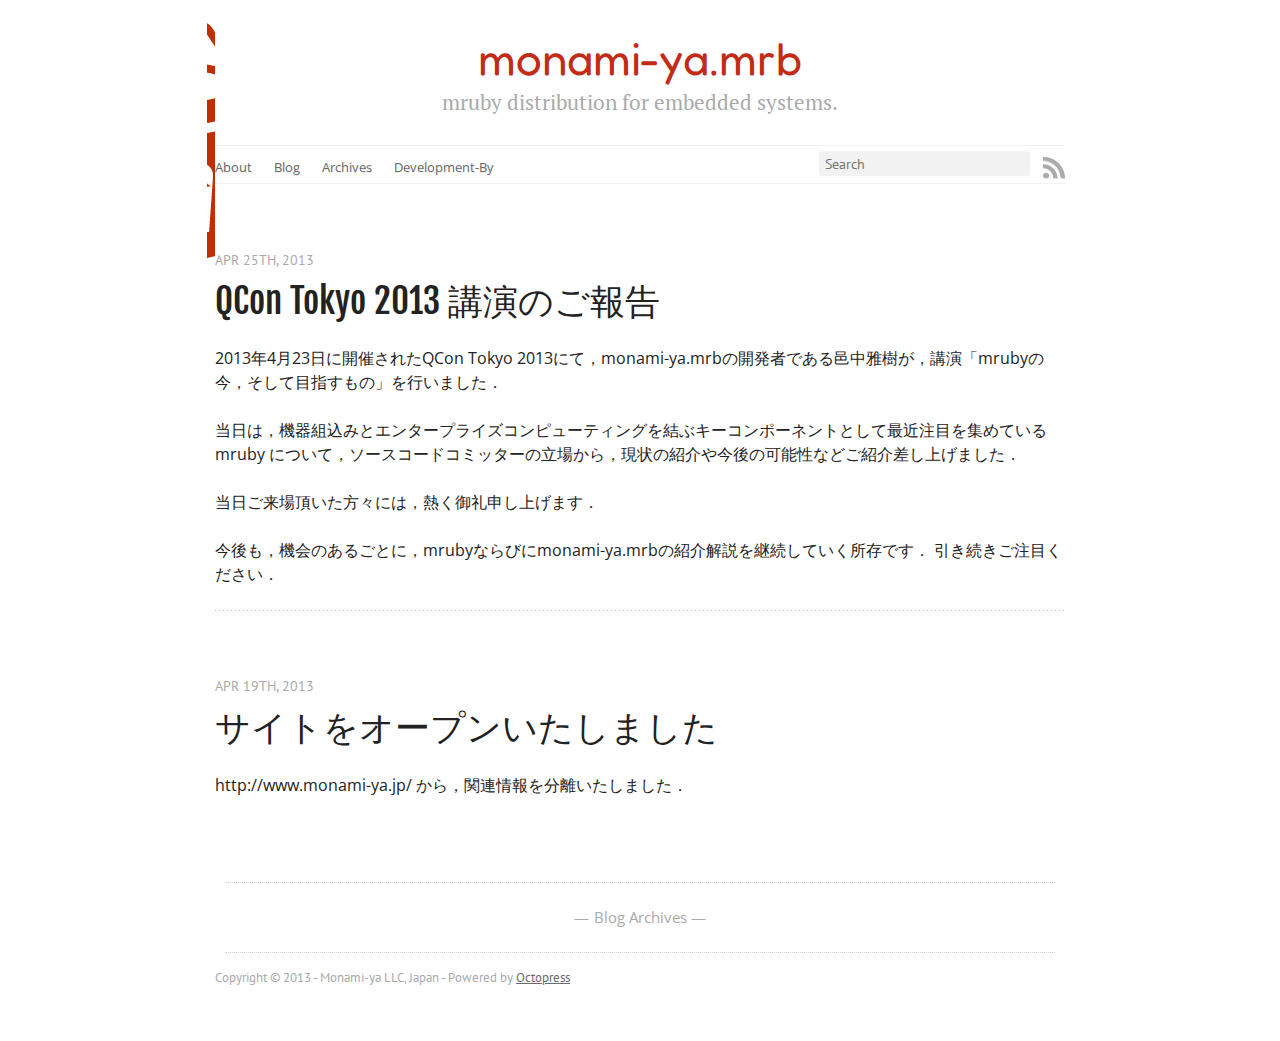
<file: index.html>
<!DOCTYPE html>
<!--[if IEMobile 7 ]><html class="no-js iem7"><![endif]-->
<!--[if lt IE 9]><html class="no-js lte-ie8"><![endif]-->
<!--[if (gt IE 8)|(gt IEMobile 7)|!(IEMobile)|!(IE)]><!--><html class="no-js" lang="en"><!--<![endif]-->
<head>
  <meta charset="utf-8">
  <title>monami-ya.mrb</title>
  <meta name="author" content="Monami-ya LLC, Japan">

  
  <meta name="description" content="2013年4月23日に開催されたQCon Tokyo 2013にて，monami-ya.mrbの開発者である邑中雅樹が，講演「mrubyの今，そして目指すもの」を行いました． 当日は，機器組込みとエンタープライズコンピューティングを結ぶキーコンポーネントとして最近注目を集めている mruby &hellip;">
  

  <!-- http://t.co/dKP3o1e -->
  <meta name="HandheldFriendly" content="True">
  <meta name="MobileOptimized" content="320">
  <meta name="viewport" content="width=device-width, initial-scale=1">

  
  <link rel="canonical" href="http://mrb.monami-ja.jp/">
  <link href="/favicon.png" rel="icon">
  <link href="/stylesheets/screen.css" media="screen, projection" rel="stylesheet" type="text/css">
  <link href="/atom.xml" rel="alternate" title="monami-ya.mrb" type="application/atom+xml">
  <script src="/javascripts/modernizr-2.0.js"></script>
  <script src="//ajax.googleapis.com/ajax/libs/jquery/1.9.1/jquery.min.js"></script>
  <script>!window.jQuery && document.write(unescape('%3Cscript src="./javascripts/lib/jquery.min.js"%3E%3C/script%3E'))</script>
  <script src="/javascripts/octopress.js" type="text/javascript"></script>
  <!--Fonts from Google"s Web font directory at http://google.com/webfonts -->
<link href="http://fonts.googleapis.com/css?family=PT+Serif:regular,italic,bold,bolditalic" rel="stylesheet" type="text/css">
<link href="http://fonts.googleapis.com/css?family=PT+Sans:regular,italic,bold,bolditalic" rel="stylesheet" type="text/css">
<link href='http://fonts.googleapis.com/css?family=Open+Sans' rel='stylesheet' type='text/css'>
<link href='http://fonts.googleapis.com/css?family=Fjalla+One' rel='stylesheet' type='text/css'>
<link href='http://fonts.googleapis.com/css?family=Fredoka+One' rel='stylesheet' type='text/css'>

  

</head>

<body   class="collapse-sidebar sidebar-footer" >
  <header role="banner"><hgroup>
  <h1><a href="/">monami-ya.mrb</a></h1>
  
    <h2>mruby distribution for embedded systems.</h2>
  
</hgroup>

</header>
  <nav role="navigation"><ul class="subscription" data-subscription="rss">
  <li><a href="/atom.xml" rel="subscribe-rss" title="subscribe via RSS">RSS</a></li>
  
</ul>
  
<form action="http://google.com/search" method="get">
  <fieldset role="search">
    <input type="hidden" name="q" value="site:mrb.monami-ja.jp/" />
    <input class="search" type="text" name="q" results="0" placeholder="Search"/>
  </fieldset>
</form>
  
<ul class="main-navigation">
  <li><a href="/about/">About</a></li>
  <li><a href="/">Blog</a></li>
  <li><a href="/blog/archives">Archives</a></li>
  <li><a href="http://www.monami-ya.jp/">Development-By</a></li>
</ul>

</nav>
  <div id="main">
    <div id="content">
      <div class="blog-index">
  
  
  
    <article>
      
  <header>
    
      <h1 class="entry-title"><a href="/blog/2013/04/25/thanks-qcontokyo-2013/">QCon Tokyo 2013 講演のご報告</a></h1>
    
    
      <p class="meta">
        








  


<time datetime="2013-04-25T00:00:00+09:00" pubdate data-updated="true">Apr 25<span>th</span>, 2013</time>
        
      </p>
    
  </header>


  <div class="entry-content"><p>2013年4月23日に開催されたQCon Tokyo 2013にて，monami-ya.mrbの開発者である邑中雅樹が，講演「mrubyの今，そして目指すもの」を行いました．</p>

<p>当日は，機器組込みとエンタープライズコンピューティングを結ぶキーコンポーネントとして最近注目を集めている mruby について，ソースコードコミッターの立場から，現状の紹介や今後の可能性などご紹介差し上げました．</p>

<p>当日ご来場頂いた方々には，熱く御礼申し上げます．</p>

<p>今後も，機会のあるごとに，mrubyならびにmonami-ya.mrbの紹介解説を継続していく所存です．
引き続きご注目ください．</p>
</div>
  
  


    </article>
  
  
    <article>
      
  <header>
    
      <h1 class="entry-title"><a href="/blog/2013/04/19/site-open/">サイトをオープンいたしました</a></h1>
    
    
      <p class="meta">
        








  


<time datetime="2013-04-19T18:00:00+09:00" pubdate data-updated="true">Apr 19<span>th</span>, 2013</time>
        
      </p>
    
  </header>


  <div class="entry-content"><p>http://www.monami-ya.jp/ から，関連情報を分離いたしました．</p>
</div>
  
  


    </article>
  
  <div class="pagination">
    
    <a href="/blog/archives">Blog Archives</a>
    
  </div>
</div>
<aside class="sidebar">
  
    <section>
  <h1>Recent Posts</h1>
  <ul id="recent_posts">
    
      <li class="post">
        <a href="/blog/2013/04/25/thanks-qcontokyo-2013/">QCon Tokyo 2013 講演のご報告</a>
      </li>
    
      <li class="post">
        <a href="/blog/2013/04/19/site-open/">サイトをオープンいたしました</a>
      </li>
    
  </ul>
</section>





  
</aside>

    </div>
  </div>
  <footer role="contentinfo"><p>
  Copyright &copy; 2013 - Monami-ya LLC, Japan -
  <span class="credit">Powered by <a href="http://octopress.org">Octopress</a></span>
</p>

</footer>
  







  <script type="text/javascript">
    (function(){
      var twitterWidgets = document.createElement('script');
      twitterWidgets.type = 'text/javascript';
      twitterWidgets.async = true;
      twitterWidgets.src = 'http://platform.twitter.com/widgets.js';
      document.getElementsByTagName('head')[0].appendChild(twitterWidgets);
    })();
  </script>





</body>
</html>
</file>
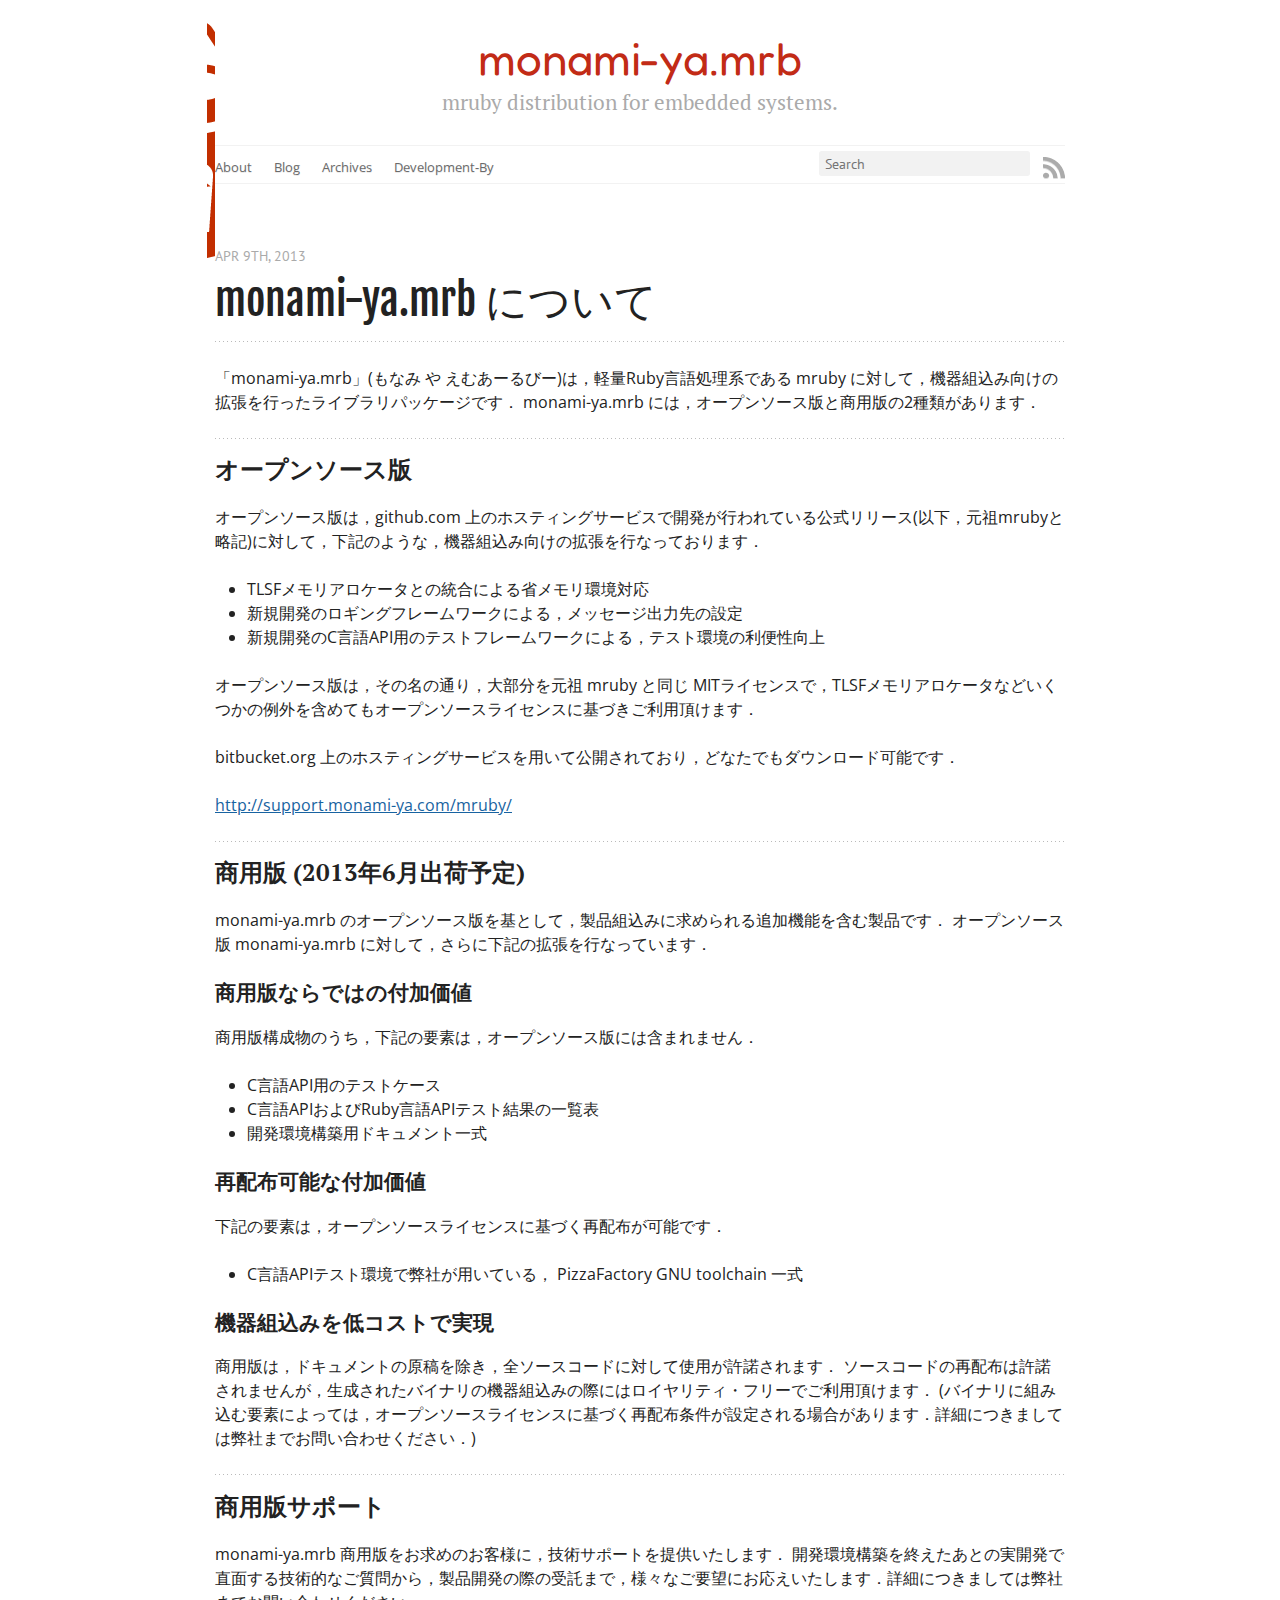
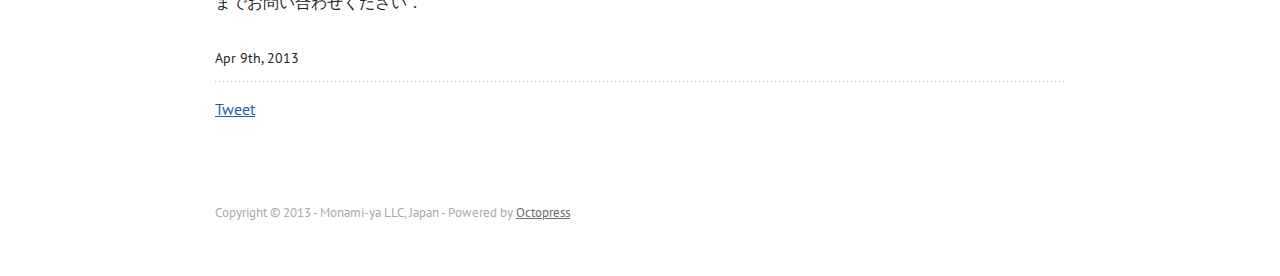
<file: about/index.html>
<!DOCTYPE html>
<!--[if IEMobile 7 ]><html class="no-js iem7"><![endif]-->
<!--[if lt IE 9]><html class="no-js lte-ie8"><![endif]-->
<!--[if (gt IE 8)|(gt IEMobile 7)|!(IEMobile)|!(IE)]><!--><html class="no-js" lang="en"><!--<![endif]-->
<head>
  <meta charset="utf-8">
  <title>monami-ya.mrb について - monami-ya.mrb</title>
  <meta name="author" content="Monami-ya LLC, Japan">

  
  <meta name="description" content="monami-ya.mrb について Apr 9th, 2013 「monami-ya.mrb」(もなみ や えむあーるびー)は，軽量Ruby言語処理系である mruby に対して，機器組込み向けの拡張を行ったライブラリパッケージです．
monami-ya.mrb には， &hellip;">
  

  <!-- http://t.co/dKP3o1e -->
  <meta name="HandheldFriendly" content="True">
  <meta name="MobileOptimized" content="320">
  <meta name="viewport" content="width=device-width, initial-scale=1">

  
  <link rel="canonical" href="http://mrb.monami-ja.jp//about">
  <link href="/favicon.png" rel="icon">
  <link href="/stylesheets/screen.css" media="screen, projection" rel="stylesheet" type="text/css">
  <link href="/atom.xml" rel="alternate" title="monami-ya.mrb" type="application/atom+xml">
  <script src="/javascripts/modernizr-2.0.js"></script>
  <script src="//ajax.googleapis.com/ajax/libs/jquery/1.9.1/jquery.min.js"></script>
  <script>!window.jQuery && document.write(unescape('%3Cscript src="./javascripts/lib/jquery.min.js"%3E%3C/script%3E'))</script>
  <script src="/javascripts/octopress.js" type="text/javascript"></script>
  <!--Fonts from Google"s Web font directory at http://google.com/webfonts -->
<link href="http://fonts.googleapis.com/css?family=PT+Serif:regular,italic,bold,bolditalic" rel="stylesheet" type="text/css">
<link href="http://fonts.googleapis.com/css?family=PT+Sans:regular,italic,bold,bolditalic" rel="stylesheet" type="text/css">
<link href='http://fonts.googleapis.com/css?family=Open+Sans' rel='stylesheet' type='text/css'>
<link href='http://fonts.googleapis.com/css?family=Fjalla+One' rel='stylesheet' type='text/css'>
<link href='http://fonts.googleapis.com/css?family=Fredoka+One' rel='stylesheet' type='text/css'>

  

</head>

<body   class="collapse-sidebar sidebar-footer" >
  <header role="banner"><hgroup>
  <h1><a href="/">monami-ya.mrb</a></h1>
  
    <h2>mruby distribution for embedded systems.</h2>
  
</hgroup>

</header>
  <nav role="navigation"><ul class="subscription" data-subscription="rss">
  <li><a href="/atom.xml" rel="subscribe-rss" title="subscribe via RSS">RSS</a></li>
  
</ul>
  
<form action="http://google.com/search" method="get">
  <fieldset role="search">
    <input type="hidden" name="q" value="site:mrb.monami-ja.jp/" />
    <input class="search" type="text" name="q" results="0" placeholder="Search"/>
  </fieldset>
</form>
  
<ul class="main-navigation">
  <li><a href="/about/">About</a></li>
  <li><a href="/">Blog</a></li>
  <li><a href="/blog/archives">Archives</a></li>
  <li><a href="http://www.monami-ya.jp/">Development-By</a></li>
</ul>

</nav>
  <div id="main">
    <div id="content">
      <div>
<article role="article">
  
  <header>
    <h1 class="entry-title">monami-ya.mrb について</h1>
    <p class="meta">








  


<time datetime="2013-04-09T00:00:00+09:00" pubdate data-updated="true">Apr 9<span>th</span>, 2013</time></p>
  </header>
  
  <p>「monami-ya.mrb」(もなみ や えむあーるびー)は，軽量Ruby言語処理系である mruby に対して，機器組込み向けの拡張を行ったライブラリパッケージです．
monami-ya.mrb には，オープンソース版と商用版の2種類があります．</p>

<h2>オープンソース版</h2>

<p>オープンソース版は，github.com 上のホスティングサービスで開発が行われている公式リリース(以下，元祖mrubyと略記)に対して，下記のような，機器組込み向けの拡張を行なっております．</p>

<ul>
<li>TLSFメモリアロケータとの統合による省メモリ環境対応</li>
<li>新規開発のロギングフレームワークによる，メッセージ出力先の設定</li>
<li>新規開発のC言語API用のテストフレームワークによる，テスト環境の利便性向上</li>
</ul>


<p>オープンソース版は，その名の通り，大部分を元祖 mruby と同じ MITライセンスで，TLSFメモリアロケータなどいくつかの例外を含めてもオープンソースライセンスに基づきご利用頂けます．</p>

<p>bitbucket.org 上のホスティングサービスを用いて公開されており，どなたでもダウンロード可能です．</p>

<p><a href="http://support.monami-ya.com/mruby/">http://support.monami-ya.com/mruby/</a></p>

<h2>商用版 (2013年6月出荷予定)</h2>

<p>monami-ya.mrb のオープンソース版を基として，製品組込みに求められる追加機能を含む製品です．
オープンソース版 monami-ya.mrb に対して，さらに下記の拡張を行なっています．</p>

<h3>商用版ならではの付加価値</h3>

<p>商用版構成物のうち，下記の要素は，オープンソース版には含まれません．</p>

<ul>
<li>C言語API用のテストケース</li>
<li>C言語APIおよびRuby言語APIテスト結果の一覧表</li>
<li>開発環境構築用ドキュメント一式</li>
</ul>


<h3>再配布可能な付加価値</h3>

<p>下記の要素は，オープンソースライセンスに基づく再配布が可能です．</p>

<ul>
<li>C言語APIテスト環境で弊社が用いている， PizzaFactory GNU toolchain 一式</li>
</ul>


<h3>機器組込みを低コストで実現</h3>

<p>商用版は，ドキュメントの原稿を除き，全ソースコードに対して使用が許諾されます．
ソースコードの再配布は許諾されませんが，生成されたバイナリの機器組込みの際にはロイヤリティ・フリーでご利用頂けます．
(バイナリに組み込む要素によっては，オープンソースライセンスに基づく再配布条件が設定される場合があります．詳細につきましては弊社までお問い合わせください．)</p>

<h2>商用版サポート</h2>

<p>monami-ya.mrb 商用版をお求めのお客様に，技術サポートを提供いたします．
開発環境構築を終えたあとの実開発で直面する技術的なご質問から，製品開発の際の受託まで，様々なご要望にお応えいたします．詳細につきましては弊社までお問い合わせください．</p>

  
    <footer>
      <p class="meta">
        
        








  


<time datetime="2013-04-09T00:00:00+09:00" pubdate data-updated="true">Apr 9<span>th</span>, 2013</time>
        
      </p>
      
        <div class="sharing">
  
  <a href="http://twitter.com/share" class="twitter-share-button" data-url="http://mrb.monami-ja.jp//about/index.html" data-via="" data-counturl="http://mrb.monami-ja.jp//about/index.html" >Tweet</a>
  
  
  
</div>

      
    </footer>
  
</article>


</div>

<aside class="sidebar">
  
    <section>
  <h1>Recent Posts</h1>
  <ul id="recent_posts">
    
      <li class="post">
        <a href="/blog/2013/04/25/thanks-qcontokyo-2013/">QCon Tokyo 2013 講演のご報告</a>
      </li>
    
      <li class="post">
        <a href="/blog/2013/04/19/site-open/">サイトをオープンいたしました</a>
      </li>
    
  </ul>
</section>





  
</aside>


    </div>
  </div>
  <footer role="contentinfo"><p>
  Copyright &copy; 2013 - Monami-ya LLC, Japan -
  <span class="credit">Powered by <a href="http://octopress.org">Octopress</a></span>
</p>

</footer>
  







  <script type="text/javascript">
    (function(){
      var twitterWidgets = document.createElement('script');
      twitterWidgets.type = 'text/javascript';
      twitterWidgets.async = true;
      twitterWidgets.src = 'http://platform.twitter.com/widgets.js';
      document.getElementsByTagName('head')[0].appendChild(twitterWidgets);
    })();
  </script>





</body>
</html>
</file>
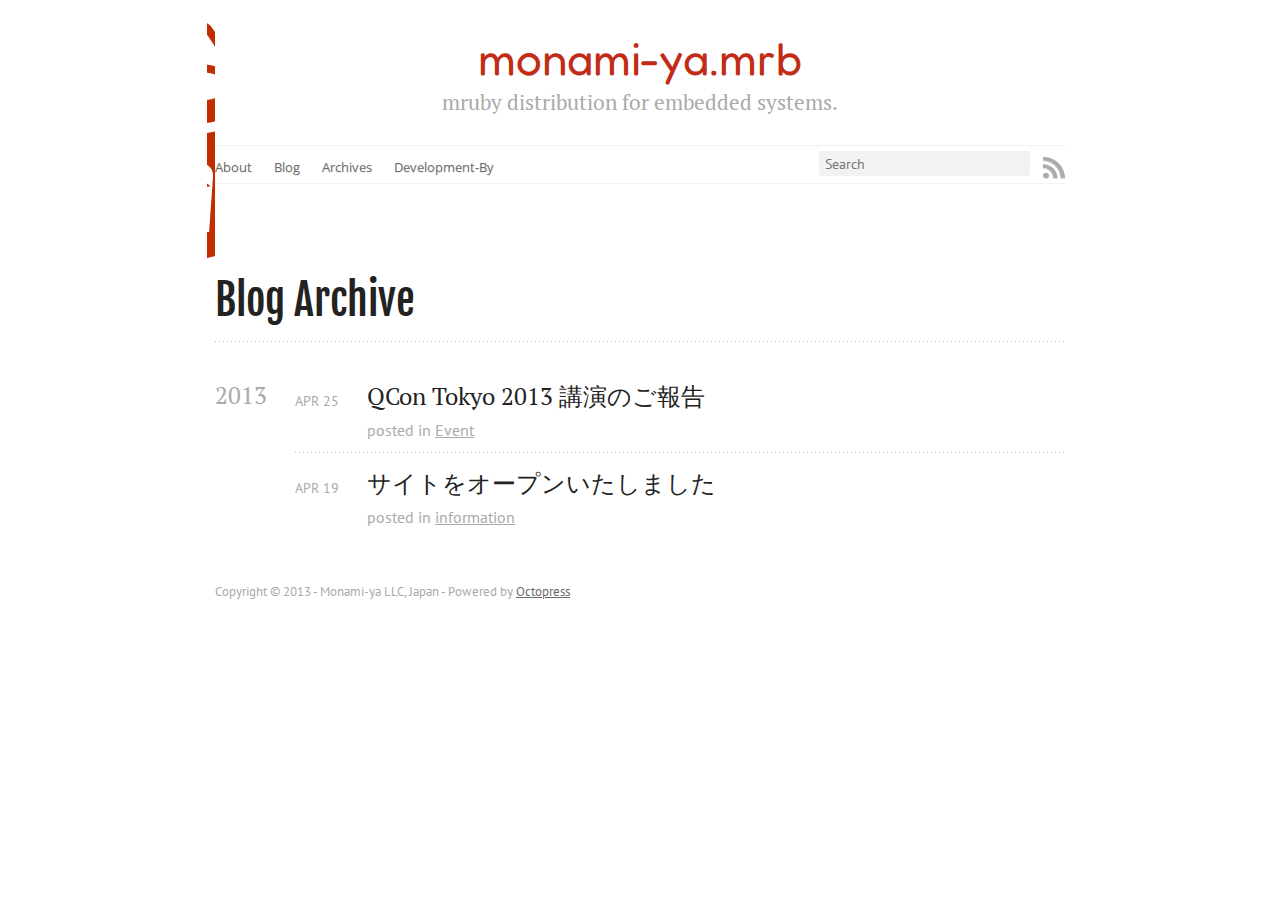
<file: blog/archives/index.html>
<!DOCTYPE html>
<!--[if IEMobile 7 ]><html class="no-js iem7"><![endif]-->
<!--[if lt IE 9]><html class="no-js lte-ie8"><![endif]-->
<!--[if (gt IE 8)|(gt IEMobile 7)|!(IEMobile)|!(IE)]><!--><html class="no-js" lang="en"><!--<![endif]-->
<head>
  <meta charset="utf-8">
  <title>Blog Archive - monami-ya.mrb</title>
  <meta name="author" content="Monami-ya LLC, Japan">

  
  <meta name="description" content="Blog Archive 2013 QCon Tokyo 2013 講演のご報告
Apr 25 2013 posted in Event サイトをオープンいたしました
Apr 19 2013 posted in information Recent Posts QCon Tokyo 2013 &hellip;">
  

  <!-- http://t.co/dKP3o1e -->
  <meta name="HandheldFriendly" content="True">
  <meta name="MobileOptimized" content="320">
  <meta name="viewport" content="width=device-width, initial-scale=1">

  
  <link rel="canonical" href="http://mrb.monami-ja.jp//blog/archives">
  <link href="/favicon.png" rel="icon">
  <link href="/stylesheets/screen.css" media="screen, projection" rel="stylesheet" type="text/css">
  <link href="/atom.xml" rel="alternate" title="monami-ya.mrb" type="application/atom+xml">
  <script src="/javascripts/modernizr-2.0.js"></script>
  <script src="//ajax.googleapis.com/ajax/libs/jquery/1.9.1/jquery.min.js"></script>
  <script>!window.jQuery && document.write(unescape('%3Cscript src="./javascripts/lib/jquery.min.js"%3E%3C/script%3E'))</script>
  <script src="/javascripts/octopress.js" type="text/javascript"></script>
  <!--Fonts from Google"s Web font directory at http://google.com/webfonts -->
<link href="http://fonts.googleapis.com/css?family=PT+Serif:regular,italic,bold,bolditalic" rel="stylesheet" type="text/css">
<link href="http://fonts.googleapis.com/css?family=PT+Sans:regular,italic,bold,bolditalic" rel="stylesheet" type="text/css">
<link href='http://fonts.googleapis.com/css?family=Open+Sans' rel='stylesheet' type='text/css'>
<link href='http://fonts.googleapis.com/css?family=Fjalla+One' rel='stylesheet' type='text/css'>
<link href='http://fonts.googleapis.com/css?family=Fredoka+One' rel='stylesheet' type='text/css'>

  

</head>

<body   class="collapse-sidebar sidebar-footer" >
  <header role="banner"><hgroup>
  <h1><a href="/">monami-ya.mrb</a></h1>
  
    <h2>mruby distribution for embedded systems.</h2>
  
</hgroup>

</header>
  <nav role="navigation"><ul class="subscription" data-subscription="rss">
  <li><a href="/atom.xml" rel="subscribe-rss" title="subscribe via RSS">RSS</a></li>
  
</ul>
  
<form action="http://google.com/search" method="get">
  <fieldset role="search">
    <input type="hidden" name="q" value="site:mrb.monami-ja.jp/" />
    <input class="search" type="text" name="q" results="0" placeholder="Search"/>
  </fieldset>
</form>
  
<ul class="main-navigation">
  <li><a href="/about/">About</a></li>
  <li><a href="/">Blog</a></li>
  <li><a href="/blog/archives">Archives</a></li>
  <li><a href="http://www.monami-ya.jp/">Development-By</a></li>
</ul>

</nav>
  <div id="main">
    <div id="content">
      <div>
<article role="article">
  
  <header>
    <h1 class="entry-title">Blog Archive</h1>
    
  </header>
  
  <div id="blog-archives">



  
  <h2>2013</h2>

<article>
  
<h1><a href="/blog/2013/04/25/thanks-qcontokyo-2013/">QCon Tokyo 2013 講演のご報告</a></h1>
<time datetime="2013-04-25T00:00:00+09:00" pubdate><span class='month'>Apr</span> <span class='day'>25</span> <span class='year'>2013</span></time>

<footer>
  <span class="categories">posted in <a class='category' href='/blog/categories/event/'>Event</a></span>
</footer>


</article>



<article>
  
<h1><a href="/blog/2013/04/19/site-open/">サイトをオープンいたしました</a></h1>
<time datetime="2013-04-19T18:00:00+09:00" pubdate><span class='month'>Apr</span> <span class='day'>19</span> <span class='year'>2013</span></time>

<footer>
  <span class="categories">posted in <a class='category' href='/blog/categories/information/'>information</a></span>
</footer>


</article>

</div>

  
</article>


</div>

<aside class="sidebar">
  
    <section>
  <h1>Recent Posts</h1>
  <ul id="recent_posts">
    
      <li class="post">
        <a href="/blog/2013/04/25/thanks-qcontokyo-2013/">QCon Tokyo 2013 講演のご報告</a>
      </li>
    
      <li class="post">
        <a href="/blog/2013/04/19/site-open/">サイトをオープンいたしました</a>
      </li>
    
  </ul>
</section>





  
</aside>


    </div>
  </div>
  <footer role="contentinfo"><p>
  Copyright &copy; 2013 - Monami-ya LLC, Japan -
  <span class="credit">Powered by <a href="http://octopress.org">Octopress</a></span>
</p>

</footer>
  







  <script type="text/javascript">
    (function(){
      var twitterWidgets = document.createElement('script');
      twitterWidgets.type = 'text/javascript';
      twitterWidgets.async = true;
      twitterWidgets.src = 'http://platform.twitter.com/widgets.js';
      document.getElementsByTagName('head')[0].appendChild(twitterWidgets);
    })();
  </script>





</body>
</html>
</file>
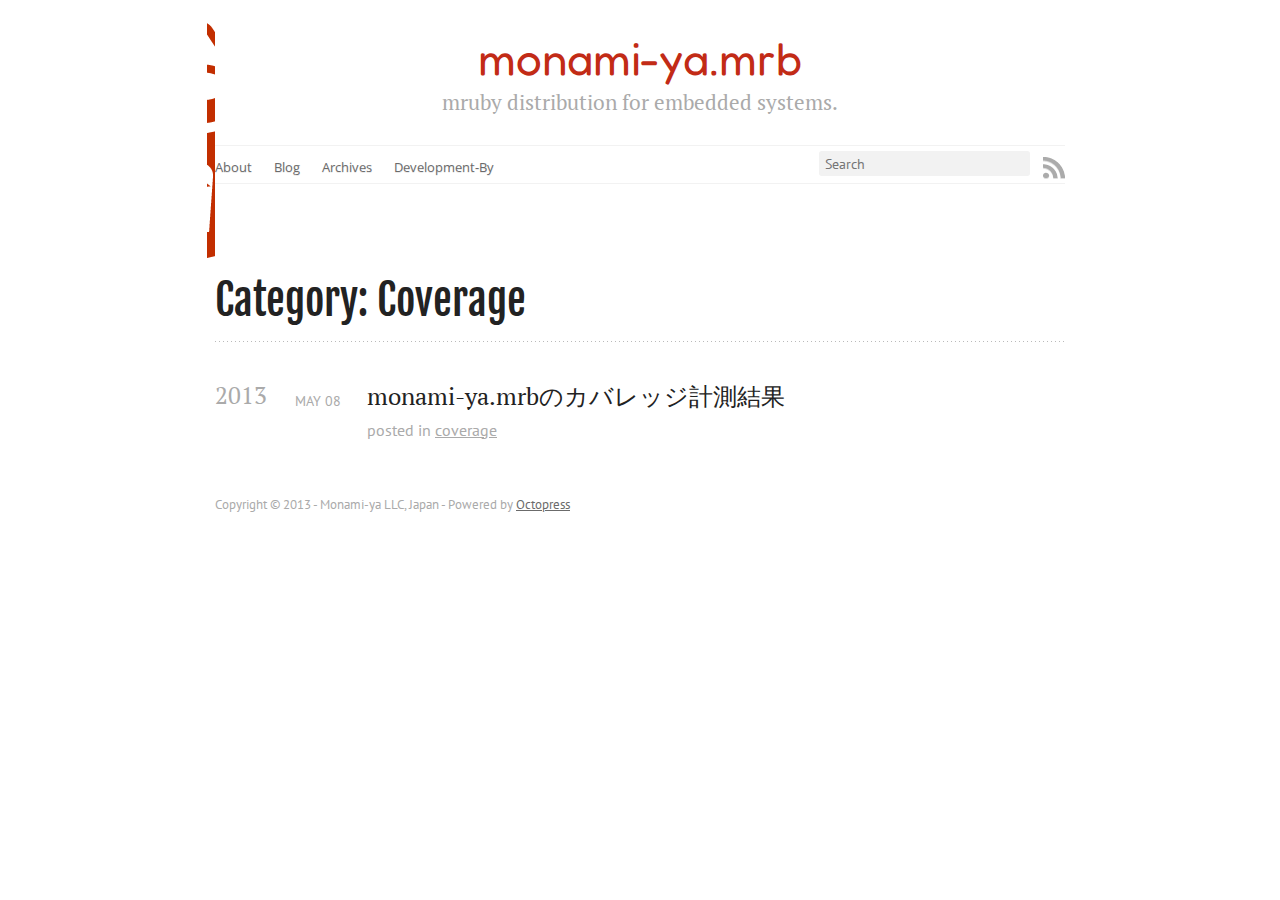
<file: blog/categories/coverage/index.html>
<!DOCTYPE html>
<!--[if IEMobile 7 ]><html class="no-js iem7"><![endif]-->
<!--[if lt IE 9]><html class="no-js lte-ie8"><![endif]-->
<!--[if (gt IE 8)|(gt IEMobile 7)|!(IEMobile)|!(IE)]><!--><html class="no-js" lang="en"><!--<![endif]-->
<head>
  <meta charset="utf-8">
  <title>Category: coverage - monami-ya.mrb</title>
  <meta name="author" content="Monami-ya LLC, Japan">

  
  <meta name="description" content="Category: coverage">
  

  <!-- http://t.co/dKP3o1e -->
  <meta name="HandheldFriendly" content="True">
  <meta name="MobileOptimized" content="320">
  <meta name="viewport" content="width=device-width, initial-scale=1">

  
  <link rel="canonical" href="http://mrb.monami-ja.jp/blog/categories/coverage">
  <link href="/favicon.png" rel="icon">
  <link href="/stylesheets/screen.css" media="screen, projection" rel="stylesheet" type="text/css">
  <link href="/atom.xml" rel="alternate" title="monami-ya.mrb" type="application/atom+xml">
  <script src="/javascripts/modernizr-2.0.js"></script>
  <script src="//ajax.googleapis.com/ajax/libs/jquery/1.9.1/jquery.min.js"></script>
  <script>!window.jQuery && document.write(unescape('%3Cscript src="./javascripts/lib/jquery.min.js"%3E%3C/script%3E'))</script>
  <script src="/javascripts/octopress.js" type="text/javascript"></script>
  <!--Fonts from Google"s Web font directory at http://google.com/webfonts -->
<link href="http://fonts.googleapis.com/css?family=PT+Serif:regular,italic,bold,bolditalic" rel="stylesheet" type="text/css">
<link href="http://fonts.googleapis.com/css?family=PT+Sans:regular,italic,bold,bolditalic" rel="stylesheet" type="text/css">
<link href='http://fonts.googleapis.com/css?family=Open+Sans' rel='stylesheet' type='text/css'>
<link href='http://fonts.googleapis.com/css?family=Fjalla+One' rel='stylesheet' type='text/css'>
<link href='http://fonts.googleapis.com/css?family=Fredoka+One' rel='stylesheet' type='text/css'>

  

</head>

<body   class="collapse-sidebar sidebar-footer" >
  <header role="banner"><hgroup>
  <h1><a href="/">monami-ya.mrb</a></h1>
  
    <h2>mruby distribution for embedded systems.</h2>
  
</hgroup>

</header>
  <nav role="navigation"><ul class="subscription" data-subscription="rss">
  <li><a href="/atom.xml" rel="subscribe-rss" title="subscribe via RSS">RSS</a></li>
  
</ul>
  
<form action="http://google.com/search" method="get">
  <fieldset role="search">
    <input type="hidden" name="q" value="site:mrb.monami-ja.jp/" />
    <input class="search" type="text" name="q" results="0" placeholder="Search"/>
  </fieldset>
</form>
  
<ul class="main-navigation">
  <li><a href="/about/">About</a></li>
  <li><a href="/">Blog</a></li>
  <li><a href="/blog/archives">Archives</a></li>
  <li><a href="http://www.monami-ya.jp/">Development-By</a></li>
</ul>

</nav>
  <div id="main">
    <div id="content">
      <div>
<article role="article">
  
  <header>
    <h1 class="entry-title">Category: Coverage</h1>
    
  </header>
  
  <div id="blog-archives" class="category">



  
  <h2>2013</h2>

<article>
  
<h1><a href="/blog/2013/05/08/coverage/">monami-ya.mrbのカバレッジ計測結果</a></h1>
<time datetime="2013-05-08T01:05:00+09:00" pubdate><span class='month'>May</span> <span class='day'>08</span> <span class='year'>2013</span></time>

<footer>
  <span class="categories">posted in <a class='category' href='/blog/categories/coverage/'>coverage</a></span>
</footer>


</article>

</div>

  
</article>


</div>

<aside class="sidebar">
  
    <section>
  <h1>Recent Posts</h1>
  <ul id="recent_posts">
    
      <li class="post">
        <a href="/blog/2013/05/08/coverage/">monami-ya.mrbのカバレッジ計測結果</a>
      </li>
    
      <li class="post">
        <a href="/blog/2013/04/25/thanks-qcontokyo-2013/">QCon Tokyo 2013 講演のご報告</a>
      </li>
    
      <li class="post">
        <a href="/blog/2013/04/19/site-open/">サイトをオープンいたしました</a>
      </li>
    
  </ul>
</section>

<section>
  <h1>Bitbucket Repos</h1>
  <ul id="bb_repos">
    <li class="loading">Status updating...</li>
  </ul>
  
  <a href="https://bitbucket.org/monaka">@monaka</a> on Bitbucket
  

  <script type="text/javascript">
    $.domReady(function(){
        if (!window.jXHR){
            var jxhr = document.createElement('script');
            jxhr.type = 'text/javascript';
            jxhr.src = '/javascripts/libs/jXHR.js';
            var s = document.getElementsByTagName('script')[0];
            s.parentNode.insertBefore(jxhr, s);
        }

        bitbucket.showRepos({
            user: 'monaka',
            password: '',
            count: 4,
            require_wiki: ,
            target: '#bb_repos'
        });
    });
  </script>
  <script src="/javascripts/bitbucket.js" type="text/javascript"> </script>
</section>






  
</aside>


    </div>
  </div>
  <footer role="contentinfo"><p>
  Copyright &copy; 2013 - Monami-ya LLC, Japan -
  <span class="credit">Powered by <a href="http://octopress.org">Octopress</a></span>
</p>

</footer>
  







  <script type="text/javascript">
    (function(){
      var twitterWidgets = document.createElement('script');
      twitterWidgets.type = 'text/javascript';
      twitterWidgets.async = true;
      twitterWidgets.src = 'http://platform.twitter.com/widgets.js';
      document.getElementsByTagName('head')[0].appendChild(twitterWidgets);
    })();
  </script>





</body>
</html>
</file>
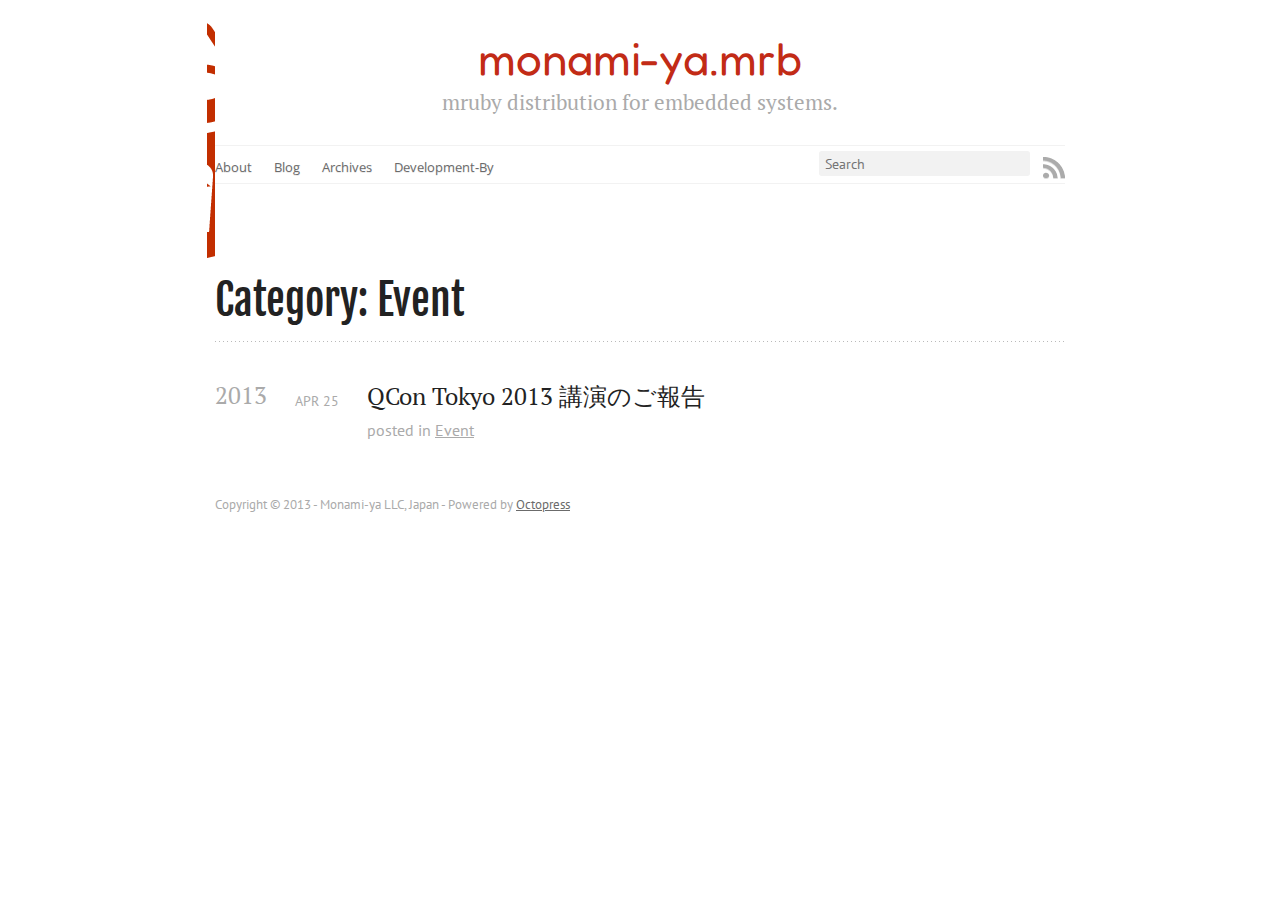
<file: blog/categories/event/index.html>
<!DOCTYPE html>
<!--[if IEMobile 7 ]><html class="no-js iem7"><![endif]-->
<!--[if lt IE 9]><html class="no-js lte-ie8"><![endif]-->
<!--[if (gt IE 8)|(gt IEMobile 7)|!(IEMobile)|!(IE)]><!--><html class="no-js" lang="en"><!--<![endif]-->
<head>
  <meta charset="utf-8">
  <title>Category: Event - monami-ya.mrb</title>
  <meta name="author" content="Monami-ya LLC, Japan">

  
  <meta name="description" content="Category: Event">
  

  <!-- http://t.co/dKP3o1e -->
  <meta name="HandheldFriendly" content="True">
  <meta name="MobileOptimized" content="320">
  <meta name="viewport" content="width=device-width, initial-scale=1">

  
  <link rel="canonical" href="http://mrb.monami-ja.jp/blog/categories/event">
  <link href="/favicon.png" rel="icon">
  <link href="/stylesheets/screen.css" media="screen, projection" rel="stylesheet" type="text/css">
  <link href="/atom.xml" rel="alternate" title="monami-ya.mrb" type="application/atom+xml">
  <script src="/javascripts/modernizr-2.0.js"></script>
  <script src="//ajax.googleapis.com/ajax/libs/jquery/1.9.1/jquery.min.js"></script>
  <script>!window.jQuery && document.write(unescape('%3Cscript src="./javascripts/lib/jquery.min.js"%3E%3C/script%3E'))</script>
  <script src="/javascripts/octopress.js" type="text/javascript"></script>
  <!--Fonts from Google"s Web font directory at http://google.com/webfonts -->
<link href="http://fonts.googleapis.com/css?family=PT+Serif:regular,italic,bold,bolditalic" rel="stylesheet" type="text/css">
<link href="http://fonts.googleapis.com/css?family=PT+Sans:regular,italic,bold,bolditalic" rel="stylesheet" type="text/css">
<link href='http://fonts.googleapis.com/css?family=Open+Sans' rel='stylesheet' type='text/css'>
<link href='http://fonts.googleapis.com/css?family=Fjalla+One' rel='stylesheet' type='text/css'>
<link href='http://fonts.googleapis.com/css?family=Fredoka+One' rel='stylesheet' type='text/css'>

  

</head>

<body   class="collapse-sidebar sidebar-footer" >
  <header role="banner"><hgroup>
  <h1><a href="/">monami-ya.mrb</a></h1>
  
    <h2>mruby distribution for embedded systems.</h2>
  
</hgroup>

</header>
  <nav role="navigation"><ul class="subscription" data-subscription="rss">
  <li><a href="/atom.xml" rel="subscribe-rss" title="subscribe via RSS">RSS</a></li>
  
</ul>
  
<form action="http://google.com/search" method="get">
  <fieldset role="search">
    <input type="hidden" name="q" value="site:mrb.monami-ja.jp/" />
    <input class="search" type="text" name="q" results="0" placeholder="Search"/>
  </fieldset>
</form>
  
<ul class="main-navigation">
  <li><a href="/about/">About</a></li>
  <li><a href="/">Blog</a></li>
  <li><a href="/blog/archives">Archives</a></li>
  <li><a href="http://www.monami-ya.jp/">Development-By</a></li>
</ul>

</nav>
  <div id="main">
    <div id="content">
      <div>
<article role="article">
  
  <header>
    <h1 class="entry-title">Category: Event</h1>
    
  </header>
  
  <div id="blog-archives" class="category">



  
  <h2>2013</h2>

<article>
  
<h1><a href="/blog/2013/04/25/thanks-qcontokyo-2013/">QCon Tokyo 2013 講演のご報告</a></h1>
<time datetime="2013-04-25T00:00:00+09:00" pubdate><span class='month'>Apr</span> <span class='day'>25</span> <span class='year'>2013</span></time>

<footer>
  <span class="categories">posted in <a class='category' href='/blog/categories/event/'>Event</a></span>
</footer>


</article>

</div>

  
</article>


</div>

<aside class="sidebar">
  
    <section>
  <h1>Recent Posts</h1>
  <ul id="recent_posts">
    
      <li class="post">
        <a href="/blog/2013/04/25/thanks-qcontokyo-2013/">QCon Tokyo 2013 講演のご報告</a>
      </li>
    
      <li class="post">
        <a href="/blog/2013/04/19/site-open/">サイトをオープンいたしました</a>
      </li>
    
  </ul>
</section>





  
</aside>


    </div>
  </div>
  <footer role="contentinfo"><p>
  Copyright &copy; 2013 - Monami-ya LLC, Japan -
  <span class="credit">Powered by <a href="http://octopress.org">Octopress</a></span>
</p>

</footer>
  







  <script type="text/javascript">
    (function(){
      var twitterWidgets = document.createElement('script');
      twitterWidgets.type = 'text/javascript';
      twitterWidgets.async = true;
      twitterWidgets.src = 'http://platform.twitter.com/widgets.js';
      document.getElementsByTagName('head')[0].appendChild(twitterWidgets);
    })();
  </script>





</body>
</html>
</file>
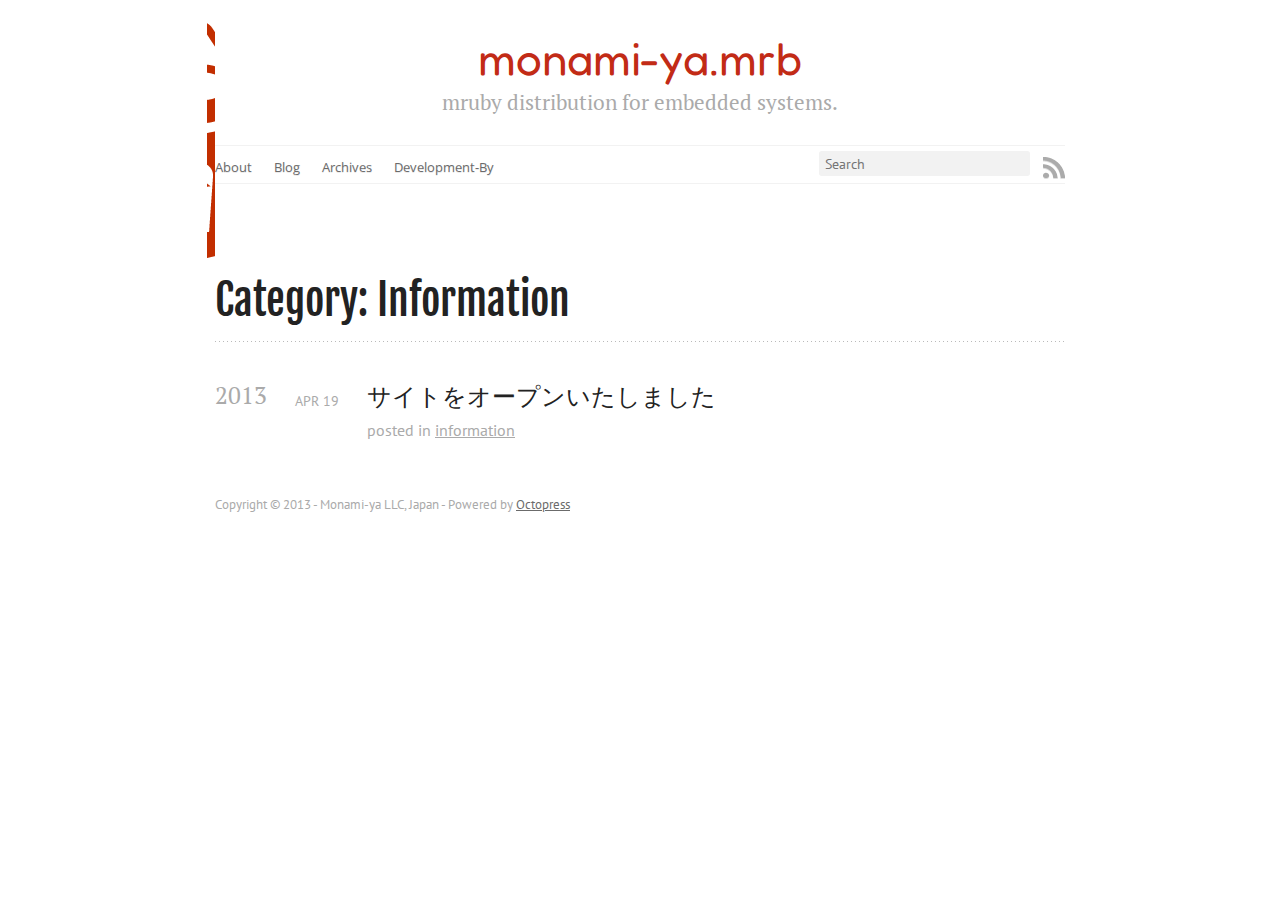
<file: blog/categories/information/index.html>
<!DOCTYPE html>
<!--[if IEMobile 7 ]><html class="no-js iem7"><![endif]-->
<!--[if lt IE 9]><html class="no-js lte-ie8"><![endif]-->
<!--[if (gt IE 8)|(gt IEMobile 7)|!(IEMobile)|!(IE)]><!--><html class="no-js" lang="en"><!--<![endif]-->
<head>
  <meta charset="utf-8">
  <title>Category: information - monami-ya.mrb</title>
  <meta name="author" content="Monami-ya LLC, Japan">

  
  <meta name="description" content="Category: information">
  

  <!-- http://t.co/dKP3o1e -->
  <meta name="HandheldFriendly" content="True">
  <meta name="MobileOptimized" content="320">
  <meta name="viewport" content="width=device-width, initial-scale=1">

  
  <link rel="canonical" href="http://mrb.monami-ja.jp/blog/categories/information">
  <link href="/favicon.png" rel="icon">
  <link href="/stylesheets/screen.css" media="screen, projection" rel="stylesheet" type="text/css">
  <link href="/atom.xml" rel="alternate" title="monami-ya.mrb" type="application/atom+xml">
  <script src="/javascripts/modernizr-2.0.js"></script>
  <script src="//ajax.googleapis.com/ajax/libs/jquery/1.9.1/jquery.min.js"></script>
  <script>!window.jQuery && document.write(unescape('%3Cscript src="./javascripts/lib/jquery.min.js"%3E%3C/script%3E'))</script>
  <script src="/javascripts/octopress.js" type="text/javascript"></script>
  <!--Fonts from Google"s Web font directory at http://google.com/webfonts -->
<link href="http://fonts.googleapis.com/css?family=PT+Serif:regular,italic,bold,bolditalic" rel="stylesheet" type="text/css">
<link href="http://fonts.googleapis.com/css?family=PT+Sans:regular,italic,bold,bolditalic" rel="stylesheet" type="text/css">
<link href='http://fonts.googleapis.com/css?family=Open+Sans' rel='stylesheet' type='text/css'>
<link href='http://fonts.googleapis.com/css?family=Fjalla+One' rel='stylesheet' type='text/css'>
<link href='http://fonts.googleapis.com/css?family=Fredoka+One' rel='stylesheet' type='text/css'>

  

</head>

<body   class="collapse-sidebar sidebar-footer" >
  <header role="banner"><hgroup>
  <h1><a href="/">monami-ya.mrb</a></h1>
  
    <h2>mruby distribution for embedded systems.</h2>
  
</hgroup>

</header>
  <nav role="navigation"><ul class="subscription" data-subscription="rss">
  <li><a href="/atom.xml" rel="subscribe-rss" title="subscribe via RSS">RSS</a></li>
  
</ul>
  
<form action="http://google.com/search" method="get">
  <fieldset role="search">
    <input type="hidden" name="q" value="site:mrb.monami-ja.jp/" />
    <input class="search" type="text" name="q" results="0" placeholder="Search"/>
  </fieldset>
</form>
  
<ul class="main-navigation">
  <li><a href="/about/">About</a></li>
  <li><a href="/">Blog</a></li>
  <li><a href="/blog/archives">Archives</a></li>
  <li><a href="http://www.monami-ya.jp/">Development-By</a></li>
</ul>

</nav>
  <div id="main">
    <div id="content">
      <div>
<article role="article">
  
  <header>
    <h1 class="entry-title">Category: Information</h1>
    
  </header>
  
  <div id="blog-archives" class="category">



  
  <h2>2013</h2>

<article>
  
<h1><a href="/blog/2013/04/19/site-open/">サイトをオープンいたしました</a></h1>
<time datetime="2013-04-19T18:00:00+09:00" pubdate><span class='month'>Apr</span> <span class='day'>19</span> <span class='year'>2013</span></time>

<footer>
  <span class="categories">posted in <a class='category' href='/blog/categories/information/'>information</a></span>
</footer>


</article>

</div>

  
</article>


</div>

<aside class="sidebar">
  
    <section>
  <h1>Recent Posts</h1>
  <ul id="recent_posts">
    
      <li class="post">
        <a href="/blog/2013/04/19/site-open/">サイトをオープンいたしました</a>
      </li>
    
  </ul>
</section>





  
</aside>


    </div>
  </div>
  <footer role="contentinfo"><p>
  Copyright &copy; 2013 - Monami-ya LLC, Japan -
  <span class="credit">Powered by <a href="http://octopress.org">Octopress</a></span>
</p>

</footer>
  







  <script type="text/javascript">
    (function(){
      var twitterWidgets = document.createElement('script');
      twitterWidgets.type = 'text/javascript';
      twitterWidgets.async = true;
      twitterWidgets.src = 'http://platform.twitter.com/widgets.js';
      document.getElementsByTagName('head')[0].appendChild(twitterWidgets);
    })();
  </script>





</body>
</html>
</file>
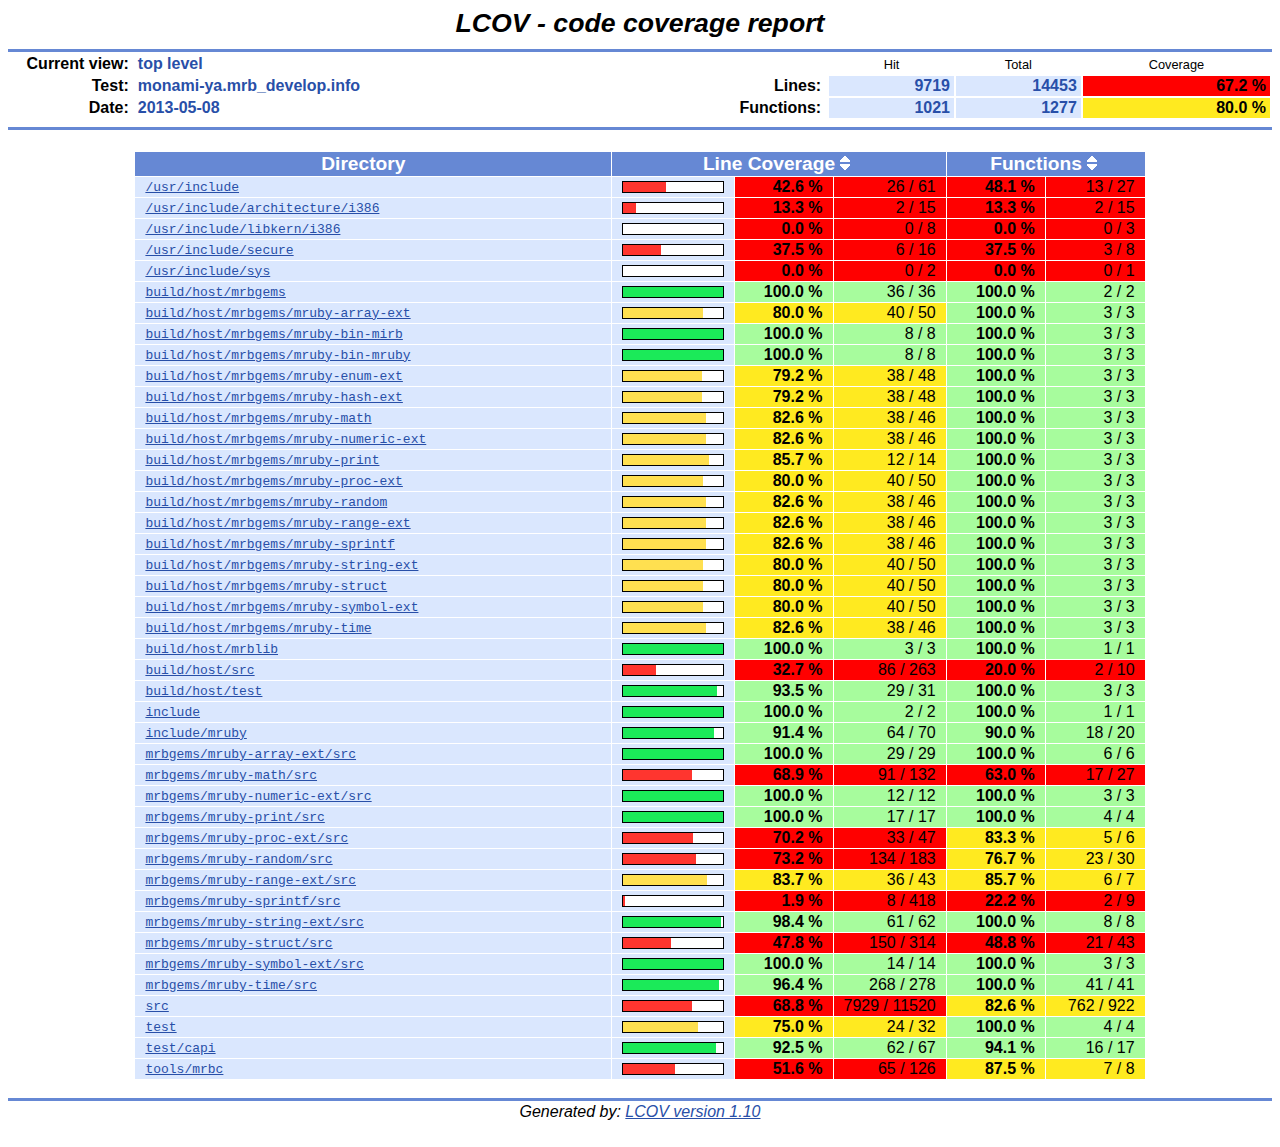
<file: lcov/monami-ya.mrb/develop/2013-05-08/index.html>
<!DOCTYPE HTML PUBLIC "-//W3C//DTD HTML 4.01 Transitional//EN">

<html lang="en">

<head>
  <meta http-equiv="Content-Type" content="text/html; charset=UTF-8">
  <title>LCOV - monami-ya.mrb_develop.info</title>
  <link rel="stylesheet" type="text/css" href="gcov.css">
</head>

<body>

  <table width="100%" border=0 cellspacing=0 cellpadding=0>
    <tr><td class="title">LCOV - code coverage report</td></tr>
    <tr><td class="ruler"><img src="glass.png" width=3 height=3 alt=""></td></tr>

    <tr>
      <td width="100%">
        <table cellpadding=1 border=0 width="100%">
          <tr>
            <td width="10%" class="headerItem">Current view:</td>
            <td width="35%" class="headerValue">top level</td>
            <td width="5%"></td>
            <td width="15%"></td>
            <td width="10%" class="headerCovTableHead">Hit</td>
            <td width="10%" class="headerCovTableHead">Total</td>
            <td width="15%" class="headerCovTableHead">Coverage</td>
          </tr>
          <tr>
            <td class="headerItem">Test:</td>
            <td class="headerValue">monami-ya.mrb_develop.info</td>
            <td></td>
            <td class="headerItem">Lines:</td>
            <td class="headerCovTableEntry">9719</td>
            <td class="headerCovTableEntry">14453</td>
            <td class="headerCovTableEntryLo">67.2 %</td>
          </tr>
          <tr>
            <td class="headerItem">Date:</td>
            <td class="headerValue">2013-05-08</td>
            <td></td>
            <td class="headerItem">Functions:</td>
            <td class="headerCovTableEntry">1021</td>
            <td class="headerCovTableEntry">1277</td>
            <td class="headerCovTableEntryMed">80.0 %</td>
          </tr>
          <tr><td><img src="glass.png" width=3 height=3 alt=""></td></tr>
        </table>
      </td>
    </tr>

    <tr><td class="ruler"><img src="glass.png" width=3 height=3 alt=""></td></tr>
  </table>

  <center>
  <table width="80%" cellpadding=1 cellspacing=1 border=0>

    <tr>
      <td width="50%"><br></td>
      <td width="10%"></td>
      <td width="10%"></td>
      <td width="10%"></td>
      <td width="10%"></td>
      <td width="10%"></td>
    </tr>

    <tr>
      <td class="tableHead">Directory <span class="tableHeadSort"><img src="glass.png" width=10 height=14 alt="Sort by name" title="Sort by name" border=0></span></td>
      <td class="tableHead" colspan=3>Line Coverage <span class="tableHeadSort"><a href="index-sort-l.html"><img src="updown.png" width=10 height=14 alt="Sort by line coverage" title="Sort by line coverage" border=0></a></span></td>
      <td class="tableHead" colspan=2>Functions <span class="tableHeadSort"><a href="index-sort-f.html"><img src="updown.png" width=10 height=14 alt="Sort by function coverage" title="Sort by function coverage" border=0></a></span></td>
    </tr>
    <tr>
      <td class="coverFile"><a href="usr/include/index.html">/usr/include</a></td>
      <td class="coverBar" align="center">
        <table border=0 cellspacing=0 cellpadding=1><tr><td class="coverBarOutline"><img src="ruby.png" width=43 height=10 alt="42.6%"><img src="snow.png" width=57 height=10 alt="42.6%"></td></tr></table>
      </td>
      <td class="coverPerLo">42.6&nbsp;%</td>
      <td class="coverNumLo">26 / 61</td>
      <td class="coverPerLo">48.1&nbsp;%</td>
      <td class="coverNumLo">13 / 27</td>
    </tr>
    <tr>
      <td class="coverFile"><a href="usr/include/architecture/i386/index.html">/usr/include/architecture/i386</a></td>
      <td class="coverBar" align="center">
        <table border=0 cellspacing=0 cellpadding=1><tr><td class="coverBarOutline"><img src="ruby.png" width=13 height=10 alt="13.3%"><img src="snow.png" width=87 height=10 alt="13.3%"></td></tr></table>
      </td>
      <td class="coverPerLo">13.3&nbsp;%</td>
      <td class="coverNumLo">2 / 15</td>
      <td class="coverPerLo">13.3&nbsp;%</td>
      <td class="coverNumLo">2 / 15</td>
    </tr>
    <tr>
      <td class="coverFile"><a href="usr/include/libkern/i386/index.html">/usr/include/libkern/i386</a></td>
      <td class="coverBar" align="center">
                <table border=0 cellspacing=0 cellpadding=1><tr><td class="coverBarOutline"><img src="snow.png" width=100 height=10 alt="0.0%"></td></tr></table>
      </td>
      <td class="coverPerLo">0.0&nbsp;%</td>
      <td class="coverNumLo">0 / 8</td>
      <td class="coverPerLo">0.0&nbsp;%</td>
      <td class="coverNumLo">0 / 3</td>
    </tr>
    <tr>
      <td class="coverFile"><a href="usr/include/secure/index.html">/usr/include/secure</a></td>
      <td class="coverBar" align="center">
        <table border=0 cellspacing=0 cellpadding=1><tr><td class="coverBarOutline"><img src="ruby.png" width=38 height=10 alt="37.5%"><img src="snow.png" width=62 height=10 alt="37.5%"></td></tr></table>
      </td>
      <td class="coverPerLo">37.5&nbsp;%</td>
      <td class="coverNumLo">6 / 16</td>
      <td class="coverPerLo">37.5&nbsp;%</td>
      <td class="coverNumLo">3 / 8</td>
    </tr>
    <tr>
      <td class="coverFile"><a href="usr/include/sys/index.html">/usr/include/sys</a></td>
      <td class="coverBar" align="center">
                <table border=0 cellspacing=0 cellpadding=1><tr><td class="coverBarOutline"><img src="snow.png" width=100 height=10 alt="0.0%"></td></tr></table>
      </td>
      <td class="coverPerLo">0.0&nbsp;%</td>
      <td class="coverNumLo">0 / 2</td>
      <td class="coverPerLo">0.0&nbsp;%</td>
      <td class="coverNumLo">0 / 1</td>
    </tr>
    <tr>
      <td class="coverFile"><a href="build/host/mrbgems/index.html">build/host/mrbgems</a></td>
      <td class="coverBar" align="center">
        <table border=0 cellspacing=0 cellpadding=1><tr><td class="coverBarOutline"><img src="emerald.png" width=100 height=10 alt="100.0%"></td></tr></table>
      </td>
      <td class="coverPerHi">100.0&nbsp;%</td>
      <td class="coverNumHi">36 / 36</td>
      <td class="coverPerHi">100.0&nbsp;%</td>
      <td class="coverNumHi">2 / 2</td>
    </tr>
    <tr>
      <td class="coverFile"><a href="build/host/mrbgems/mruby-array-ext/index.html">build/host/mrbgems/mruby-array-ext</a></td>
      <td class="coverBar" align="center">
        <table border=0 cellspacing=0 cellpadding=1><tr><td class="coverBarOutline"><img src="amber.png" width=80 height=10 alt="80.0%"><img src="snow.png" width=20 height=10 alt="80.0%"></td></tr></table>
      </td>
      <td class="coverPerMed">80.0&nbsp;%</td>
      <td class="coverNumMed">40 / 50</td>
      <td class="coverPerHi">100.0&nbsp;%</td>
      <td class="coverNumHi">3 / 3</td>
    </tr>
    <tr>
      <td class="coverFile"><a href="build/host/mrbgems/mruby-bin-mirb/index.html">build/host/mrbgems/mruby-bin-mirb</a></td>
      <td class="coverBar" align="center">
        <table border=0 cellspacing=0 cellpadding=1><tr><td class="coverBarOutline"><img src="emerald.png" width=100 height=10 alt="100.0%"></td></tr></table>
      </td>
      <td class="coverPerHi">100.0&nbsp;%</td>
      <td class="coverNumHi">8 / 8</td>
      <td class="coverPerHi">100.0&nbsp;%</td>
      <td class="coverNumHi">3 / 3</td>
    </tr>
    <tr>
      <td class="coverFile"><a href="build/host/mrbgems/mruby-bin-mruby/index.html">build/host/mrbgems/mruby-bin-mruby</a></td>
      <td class="coverBar" align="center">
        <table border=0 cellspacing=0 cellpadding=1><tr><td class="coverBarOutline"><img src="emerald.png" width=100 height=10 alt="100.0%"></td></tr></table>
      </td>
      <td class="coverPerHi">100.0&nbsp;%</td>
      <td class="coverNumHi">8 / 8</td>
      <td class="coverPerHi">100.0&nbsp;%</td>
      <td class="coverNumHi">3 / 3</td>
    </tr>
    <tr>
      <td class="coverFile"><a href="build/host/mrbgems/mruby-enum-ext/index.html">build/host/mrbgems/mruby-enum-ext</a></td>
      <td class="coverBar" align="center">
        <table border=0 cellspacing=0 cellpadding=1><tr><td class="coverBarOutline"><img src="amber.png" width=79 height=10 alt="79.2%"><img src="snow.png" width=21 height=10 alt="79.2%"></td></tr></table>
      </td>
      <td class="coverPerMed">79.2&nbsp;%</td>
      <td class="coverNumMed">38 / 48</td>
      <td class="coverPerHi">100.0&nbsp;%</td>
      <td class="coverNumHi">3 / 3</td>
    </tr>
    <tr>
      <td class="coverFile"><a href="build/host/mrbgems/mruby-hash-ext/index.html">build/host/mrbgems/mruby-hash-ext</a></td>
      <td class="coverBar" align="center">
        <table border=0 cellspacing=0 cellpadding=1><tr><td class="coverBarOutline"><img src="amber.png" width=79 height=10 alt="79.2%"><img src="snow.png" width=21 height=10 alt="79.2%"></td></tr></table>
      </td>
      <td class="coverPerMed">79.2&nbsp;%</td>
      <td class="coverNumMed">38 / 48</td>
      <td class="coverPerHi">100.0&nbsp;%</td>
      <td class="coverNumHi">3 / 3</td>
    </tr>
    <tr>
      <td class="coverFile"><a href="build/host/mrbgems/mruby-math/index.html">build/host/mrbgems/mruby-math</a></td>
      <td class="coverBar" align="center">
        <table border=0 cellspacing=0 cellpadding=1><tr><td class="coverBarOutline"><img src="amber.png" width=83 height=10 alt="82.6%"><img src="snow.png" width=17 height=10 alt="82.6%"></td></tr></table>
      </td>
      <td class="coverPerMed">82.6&nbsp;%</td>
      <td class="coverNumMed">38 / 46</td>
      <td class="coverPerHi">100.0&nbsp;%</td>
      <td class="coverNumHi">3 / 3</td>
    </tr>
    <tr>
      <td class="coverFile"><a href="build/host/mrbgems/mruby-numeric-ext/index.html">build/host/mrbgems/mruby-numeric-ext</a></td>
      <td class="coverBar" align="center">
        <table border=0 cellspacing=0 cellpadding=1><tr><td class="coverBarOutline"><img src="amber.png" width=83 height=10 alt="82.6%"><img src="snow.png" width=17 height=10 alt="82.6%"></td></tr></table>
      </td>
      <td class="coverPerMed">82.6&nbsp;%</td>
      <td class="coverNumMed">38 / 46</td>
      <td class="coverPerHi">100.0&nbsp;%</td>
      <td class="coverNumHi">3 / 3</td>
    </tr>
    <tr>
      <td class="coverFile"><a href="build/host/mrbgems/mruby-print/index.html">build/host/mrbgems/mruby-print</a></td>
      <td class="coverBar" align="center">
        <table border=0 cellspacing=0 cellpadding=1><tr><td class="coverBarOutline"><img src="amber.png" width=86 height=10 alt="85.7%"><img src="snow.png" width=14 height=10 alt="85.7%"></td></tr></table>
      </td>
      <td class="coverPerMed">85.7&nbsp;%</td>
      <td class="coverNumMed">12 / 14</td>
      <td class="coverPerHi">100.0&nbsp;%</td>
      <td class="coverNumHi">3 / 3</td>
    </tr>
    <tr>
      <td class="coverFile"><a href="build/host/mrbgems/mruby-proc-ext/index.html">build/host/mrbgems/mruby-proc-ext</a></td>
      <td class="coverBar" align="center">
        <table border=0 cellspacing=0 cellpadding=1><tr><td class="coverBarOutline"><img src="amber.png" width=80 height=10 alt="80.0%"><img src="snow.png" width=20 height=10 alt="80.0%"></td></tr></table>
      </td>
      <td class="coverPerMed">80.0&nbsp;%</td>
      <td class="coverNumMed">40 / 50</td>
      <td class="coverPerHi">100.0&nbsp;%</td>
      <td class="coverNumHi">3 / 3</td>
    </tr>
    <tr>
      <td class="coverFile"><a href="build/host/mrbgems/mruby-random/index.html">build/host/mrbgems/mruby-random</a></td>
      <td class="coverBar" align="center">
        <table border=0 cellspacing=0 cellpadding=1><tr><td class="coverBarOutline"><img src="amber.png" width=83 height=10 alt="82.6%"><img src="snow.png" width=17 height=10 alt="82.6%"></td></tr></table>
      </td>
      <td class="coverPerMed">82.6&nbsp;%</td>
      <td class="coverNumMed">38 / 46</td>
      <td class="coverPerHi">100.0&nbsp;%</td>
      <td class="coverNumHi">3 / 3</td>
    </tr>
    <tr>
      <td class="coverFile"><a href="build/host/mrbgems/mruby-range-ext/index.html">build/host/mrbgems/mruby-range-ext</a></td>
      <td class="coverBar" align="center">
        <table border=0 cellspacing=0 cellpadding=1><tr><td class="coverBarOutline"><img src="amber.png" width=83 height=10 alt="82.6%"><img src="snow.png" width=17 height=10 alt="82.6%"></td></tr></table>
      </td>
      <td class="coverPerMed">82.6&nbsp;%</td>
      <td class="coverNumMed">38 / 46</td>
      <td class="coverPerHi">100.0&nbsp;%</td>
      <td class="coverNumHi">3 / 3</td>
    </tr>
    <tr>
      <td class="coverFile"><a href="build/host/mrbgems/mruby-sprintf/index.html">build/host/mrbgems/mruby-sprintf</a></td>
      <td class="coverBar" align="center">
        <table border=0 cellspacing=0 cellpadding=1><tr><td class="coverBarOutline"><img src="amber.png" width=83 height=10 alt="82.6%"><img src="snow.png" width=17 height=10 alt="82.6%"></td></tr></table>
      </td>
      <td class="coverPerMed">82.6&nbsp;%</td>
      <td class="coverNumMed">38 / 46</td>
      <td class="coverPerHi">100.0&nbsp;%</td>
      <td class="coverNumHi">3 / 3</td>
    </tr>
    <tr>
      <td class="coverFile"><a href="build/host/mrbgems/mruby-string-ext/index.html">build/host/mrbgems/mruby-string-ext</a></td>
      <td class="coverBar" align="center">
        <table border=0 cellspacing=0 cellpadding=1><tr><td class="coverBarOutline"><img src="amber.png" width=80 height=10 alt="80.0%"><img src="snow.png" width=20 height=10 alt="80.0%"></td></tr></table>
      </td>
      <td class="coverPerMed">80.0&nbsp;%</td>
      <td class="coverNumMed">40 / 50</td>
      <td class="coverPerHi">100.0&nbsp;%</td>
      <td class="coverNumHi">3 / 3</td>
    </tr>
    <tr>
      <td class="coverFile"><a href="build/host/mrbgems/mruby-struct/index.html">build/host/mrbgems/mruby-struct</a></td>
      <td class="coverBar" align="center">
        <table border=0 cellspacing=0 cellpadding=1><tr><td class="coverBarOutline"><img src="amber.png" width=80 height=10 alt="80.0%"><img src="snow.png" width=20 height=10 alt="80.0%"></td></tr></table>
      </td>
      <td class="coverPerMed">80.0&nbsp;%</td>
      <td class="coverNumMed">40 / 50</td>
      <td class="coverPerHi">100.0&nbsp;%</td>
      <td class="coverNumHi">3 / 3</td>
    </tr>
    <tr>
      <td class="coverFile"><a href="build/host/mrbgems/mruby-symbol-ext/index.html">build/host/mrbgems/mruby-symbol-ext</a></td>
      <td class="coverBar" align="center">
        <table border=0 cellspacing=0 cellpadding=1><tr><td class="coverBarOutline"><img src="amber.png" width=80 height=10 alt="80.0%"><img src="snow.png" width=20 height=10 alt="80.0%"></td></tr></table>
      </td>
      <td class="coverPerMed">80.0&nbsp;%</td>
      <td class="coverNumMed">40 / 50</td>
      <td class="coverPerHi">100.0&nbsp;%</td>
      <td class="coverNumHi">3 / 3</td>
    </tr>
    <tr>
      <td class="coverFile"><a href="build/host/mrbgems/mruby-time/index.html">build/host/mrbgems/mruby-time</a></td>
      <td class="coverBar" align="center">
        <table border=0 cellspacing=0 cellpadding=1><tr><td class="coverBarOutline"><img src="amber.png" width=83 height=10 alt="82.6%"><img src="snow.png" width=17 height=10 alt="82.6%"></td></tr></table>
      </td>
      <td class="coverPerMed">82.6&nbsp;%</td>
      <td class="coverNumMed">38 / 46</td>
      <td class="coverPerHi">100.0&nbsp;%</td>
      <td class="coverNumHi">3 / 3</td>
    </tr>
    <tr>
      <td class="coverFile"><a href="build/host/mrblib/index.html">build/host/mrblib</a></td>
      <td class="coverBar" align="center">
        <table border=0 cellspacing=0 cellpadding=1><tr><td class="coverBarOutline"><img src="emerald.png" width=100 height=10 alt="100.0%"></td></tr></table>
      </td>
      <td class="coverPerHi">100.0&nbsp;%</td>
      <td class="coverNumHi">3 / 3</td>
      <td class="coverPerHi">100.0&nbsp;%</td>
      <td class="coverNumHi">1 / 1</td>
    </tr>
    <tr>
      <td class="coverFile"><a href="build/host/src/index.html">build/host/src</a></td>
      <td class="coverBar" align="center">
        <table border=0 cellspacing=0 cellpadding=1><tr><td class="coverBarOutline"><img src="ruby.png" width=33 height=10 alt="32.7%"><img src="snow.png" width=67 height=10 alt="32.7%"></td></tr></table>
      </td>
      <td class="coverPerLo">32.7&nbsp;%</td>
      <td class="coverNumLo">86 / 263</td>
      <td class="coverPerLo">20.0&nbsp;%</td>
      <td class="coverNumLo">2 / 10</td>
    </tr>
    <tr>
      <td class="coverFile"><a href="build/host/test/index.html">build/host/test</a></td>
      <td class="coverBar" align="center">
        <table border=0 cellspacing=0 cellpadding=1><tr><td class="coverBarOutline"><img src="emerald.png" width=94 height=10 alt="93.5%"><img src="snow.png" width=6 height=10 alt="93.5%"></td></tr></table>
      </td>
      <td class="coverPerHi">93.5&nbsp;%</td>
      <td class="coverNumHi">29 / 31</td>
      <td class="coverPerHi">100.0&nbsp;%</td>
      <td class="coverNumHi">3 / 3</td>
    </tr>
    <tr>
      <td class="coverFile"><a href="include/index.html">include</a></td>
      <td class="coverBar" align="center">
        <table border=0 cellspacing=0 cellpadding=1><tr><td class="coverBarOutline"><img src="emerald.png" width=100 height=10 alt="100.0%"></td></tr></table>
      </td>
      <td class="coverPerHi">100.0&nbsp;%</td>
      <td class="coverNumHi">2 / 2</td>
      <td class="coverPerHi">100.0&nbsp;%</td>
      <td class="coverNumHi">1 / 1</td>
    </tr>
    <tr>
      <td class="coverFile"><a href="include/mruby/index.html">include/mruby</a></td>
      <td class="coverBar" align="center">
        <table border=0 cellspacing=0 cellpadding=1><tr><td class="coverBarOutline"><img src="emerald.png" width=91 height=10 alt="91.4%"><img src="snow.png" width=9 height=10 alt="91.4%"></td></tr></table>
      </td>
      <td class="coverPerHi">91.4&nbsp;%</td>
      <td class="coverNumHi">64 / 70</td>
      <td class="coverPerHi">90.0&nbsp;%</td>
      <td class="coverNumHi">18 / 20</td>
    </tr>
    <tr>
      <td class="coverFile"><a href="mrbgems/mruby-array-ext/src/index.html">mrbgems/mruby-array-ext/src</a></td>
      <td class="coverBar" align="center">
        <table border=0 cellspacing=0 cellpadding=1><tr><td class="coverBarOutline"><img src="emerald.png" width=100 height=10 alt="100.0%"></td></tr></table>
      </td>
      <td class="coverPerHi">100.0&nbsp;%</td>
      <td class="coverNumHi">29 / 29</td>
      <td class="coverPerHi">100.0&nbsp;%</td>
      <td class="coverNumHi">6 / 6</td>
    </tr>
    <tr>
      <td class="coverFile"><a href="mrbgems/mruby-math/src/index.html">mrbgems/mruby-math/src</a></td>
      <td class="coverBar" align="center">
        <table border=0 cellspacing=0 cellpadding=1><tr><td class="coverBarOutline"><img src="ruby.png" width=69 height=10 alt="68.9%"><img src="snow.png" width=31 height=10 alt="68.9%"></td></tr></table>
      </td>
      <td class="coverPerLo">68.9&nbsp;%</td>
      <td class="coverNumLo">91 / 132</td>
      <td class="coverPerLo">63.0&nbsp;%</td>
      <td class="coverNumLo">17 / 27</td>
    </tr>
    <tr>
      <td class="coverFile"><a href="mrbgems/mruby-numeric-ext/src/index.html">mrbgems/mruby-numeric-ext/src</a></td>
      <td class="coverBar" align="center">
        <table border=0 cellspacing=0 cellpadding=1><tr><td class="coverBarOutline"><img src="emerald.png" width=100 height=10 alt="100.0%"></td></tr></table>
      </td>
      <td class="coverPerHi">100.0&nbsp;%</td>
      <td class="coverNumHi">12 / 12</td>
      <td class="coverPerHi">100.0&nbsp;%</td>
      <td class="coverNumHi">3 / 3</td>
    </tr>
    <tr>
      <td class="coverFile"><a href="mrbgems/mruby-print/src/index.html">mrbgems/mruby-print/src</a></td>
      <td class="coverBar" align="center">
        <table border=0 cellspacing=0 cellpadding=1><tr><td class="coverBarOutline"><img src="emerald.png" width=100 height=10 alt="100.0%"></td></tr></table>
      </td>
      <td class="coverPerHi">100.0&nbsp;%</td>
      <td class="coverNumHi">17 / 17</td>
      <td class="coverPerHi">100.0&nbsp;%</td>
      <td class="coverNumHi">4 / 4</td>
    </tr>
    <tr>
      <td class="coverFile"><a href="mrbgems/mruby-proc-ext/src/index.html">mrbgems/mruby-proc-ext/src</a></td>
      <td class="coverBar" align="center">
        <table border=0 cellspacing=0 cellpadding=1><tr><td class="coverBarOutline"><img src="ruby.png" width=70 height=10 alt="70.2%"><img src="snow.png" width=30 height=10 alt="70.2%"></td></tr></table>
      </td>
      <td class="coverPerLo">70.2&nbsp;%</td>
      <td class="coverNumLo">33 / 47</td>
      <td class="coverPerMed">83.3&nbsp;%</td>
      <td class="coverNumMed">5 / 6</td>
    </tr>
    <tr>
      <td class="coverFile"><a href="mrbgems/mruby-random/src/index.html">mrbgems/mruby-random/src</a></td>
      <td class="coverBar" align="center">
        <table border=0 cellspacing=0 cellpadding=1><tr><td class="coverBarOutline"><img src="ruby.png" width=73 height=10 alt="73.2%"><img src="snow.png" width=27 height=10 alt="73.2%"></td></tr></table>
      </td>
      <td class="coverPerLo">73.2&nbsp;%</td>
      <td class="coverNumLo">134 / 183</td>
      <td class="coverPerMed">76.7&nbsp;%</td>
      <td class="coverNumMed">23 / 30</td>
    </tr>
    <tr>
      <td class="coverFile"><a href="mrbgems/mruby-range-ext/src/index.html">mrbgems/mruby-range-ext/src</a></td>
      <td class="coverBar" align="center">
        <table border=0 cellspacing=0 cellpadding=1><tr><td class="coverBarOutline"><img src="amber.png" width=84 height=10 alt="83.7%"><img src="snow.png" width=16 height=10 alt="83.7%"></td></tr></table>
      </td>
      <td class="coverPerMed">83.7&nbsp;%</td>
      <td class="coverNumMed">36 / 43</td>
      <td class="coverPerMed">85.7&nbsp;%</td>
      <td class="coverNumMed">6 / 7</td>
    </tr>
    <tr>
      <td class="coverFile"><a href="mrbgems/mruby-sprintf/src/index.html">mrbgems/mruby-sprintf/src</a></td>
      <td class="coverBar" align="center">
        <table border=0 cellspacing=0 cellpadding=1><tr><td class="coverBarOutline"><img src="ruby.png" width=2 height=10 alt="1.9%"><img src="snow.png" width=98 height=10 alt="1.9%"></td></tr></table>
      </td>
      <td class="coverPerLo">1.9&nbsp;%</td>
      <td class="coverNumLo">8 / 418</td>
      <td class="coverPerLo">22.2&nbsp;%</td>
      <td class="coverNumLo">2 / 9</td>
    </tr>
    <tr>
      <td class="coverFile"><a href="mrbgems/mruby-string-ext/src/index.html">mrbgems/mruby-string-ext/src</a></td>
      <td class="coverBar" align="center">
        <table border=0 cellspacing=0 cellpadding=1><tr><td class="coverBarOutline"><img src="emerald.png" width=98 height=10 alt="98.4%"><img src="snow.png" width=2 height=10 alt="98.4%"></td></tr></table>
      </td>
      <td class="coverPerHi">98.4&nbsp;%</td>
      <td class="coverNumHi">61 / 62</td>
      <td class="coverPerHi">100.0&nbsp;%</td>
      <td class="coverNumHi">8 / 8</td>
    </tr>
    <tr>
      <td class="coverFile"><a href="mrbgems/mruby-struct/src/index.html">mrbgems/mruby-struct/src</a></td>
      <td class="coverBar" align="center">
        <table border=0 cellspacing=0 cellpadding=1><tr><td class="coverBarOutline"><img src="ruby.png" width=48 height=10 alt="47.8%"><img src="snow.png" width=52 height=10 alt="47.8%"></td></tr></table>
      </td>
      <td class="coverPerLo">47.8&nbsp;%</td>
      <td class="coverNumLo">150 / 314</td>
      <td class="coverPerLo">48.8&nbsp;%</td>
      <td class="coverNumLo">21 / 43</td>
    </tr>
    <tr>
      <td class="coverFile"><a href="mrbgems/mruby-symbol-ext/src/index.html">mrbgems/mruby-symbol-ext/src</a></td>
      <td class="coverBar" align="center">
        <table border=0 cellspacing=0 cellpadding=1><tr><td class="coverBarOutline"><img src="emerald.png" width=100 height=10 alt="100.0%"></td></tr></table>
      </td>
      <td class="coverPerHi">100.0&nbsp;%</td>
      <td class="coverNumHi">14 / 14</td>
      <td class="coverPerHi">100.0&nbsp;%</td>
      <td class="coverNumHi">3 / 3</td>
    </tr>
    <tr>
      <td class="coverFile"><a href="mrbgems/mruby-time/src/index.html">mrbgems/mruby-time/src</a></td>
      <td class="coverBar" align="center">
        <table border=0 cellspacing=0 cellpadding=1><tr><td class="coverBarOutline"><img src="emerald.png" width=96 height=10 alt="96.4%"><img src="snow.png" width=4 height=10 alt="96.4%"></td></tr></table>
      </td>
      <td class="coverPerHi">96.4&nbsp;%</td>
      <td class="coverNumHi">268 / 278</td>
      <td class="coverPerHi">100.0&nbsp;%</td>
      <td class="coverNumHi">41 / 41</td>
    </tr>
    <tr>
      <td class="coverFile"><a href="src/index.html">src</a></td>
      <td class="coverBar" align="center">
        <table border=0 cellspacing=0 cellpadding=1><tr><td class="coverBarOutline"><img src="ruby.png" width=69 height=10 alt="68.8%"><img src="snow.png" width=31 height=10 alt="68.8%"></td></tr></table>
      </td>
      <td class="coverPerLo">68.8&nbsp;%</td>
      <td class="coverNumLo">7929 / 11520</td>
      <td class="coverPerMed">82.6&nbsp;%</td>
      <td class="coverNumMed">762 / 922</td>
    </tr>
    <tr>
      <td class="coverFile"><a href="test/index.html">test</a></td>
      <td class="coverBar" align="center">
        <table border=0 cellspacing=0 cellpadding=1><tr><td class="coverBarOutline"><img src="amber.png" width=75 height=10 alt="75.0%"><img src="snow.png" width=25 height=10 alt="75.0%"></td></tr></table>
      </td>
      <td class="coverPerMed">75.0&nbsp;%</td>
      <td class="coverNumMed">24 / 32</td>
      <td class="coverPerHi">100.0&nbsp;%</td>
      <td class="coverNumHi">4 / 4</td>
    </tr>
    <tr>
      <td class="coverFile"><a href="test/capi/index.html">test/capi</a></td>
      <td class="coverBar" align="center">
        <table border=0 cellspacing=0 cellpadding=1><tr><td class="coverBarOutline"><img src="emerald.png" width=93 height=10 alt="92.5%"><img src="snow.png" width=7 height=10 alt="92.5%"></td></tr></table>
      </td>
      <td class="coverPerHi">92.5&nbsp;%</td>
      <td class="coverNumHi">62 / 67</td>
      <td class="coverPerHi">94.1&nbsp;%</td>
      <td class="coverNumHi">16 / 17</td>
    </tr>
    <tr>
      <td class="coverFile"><a href="tools/mrbc/index.html">tools/mrbc</a></td>
      <td class="coverBar" align="center">
        <table border=0 cellspacing=0 cellpadding=1><tr><td class="coverBarOutline"><img src="ruby.png" width=52 height=10 alt="51.6%"><img src="snow.png" width=48 height=10 alt="51.6%"></td></tr></table>
      </td>
      <td class="coverPerLo">51.6&nbsp;%</td>
      <td class="coverNumLo">65 / 126</td>
      <td class="coverPerMed">87.5&nbsp;%</td>
      <td class="coverNumMed">7 / 8</td>
    </tr>
  </table>
  </center>
  <br>

  <table width="100%" border=0 cellspacing=0 cellpadding=0>
    <tr><td class="ruler"><img src="glass.png" width=3 height=3 alt=""></td></tr>
    <tr><td class="versionInfo">Generated by: <a href="http://ltp.sourceforge.net/coverage/lcov.php">LCOV version 1.10</a></td></tr>
  </table>
  <br>

</body>
</html>
</file>
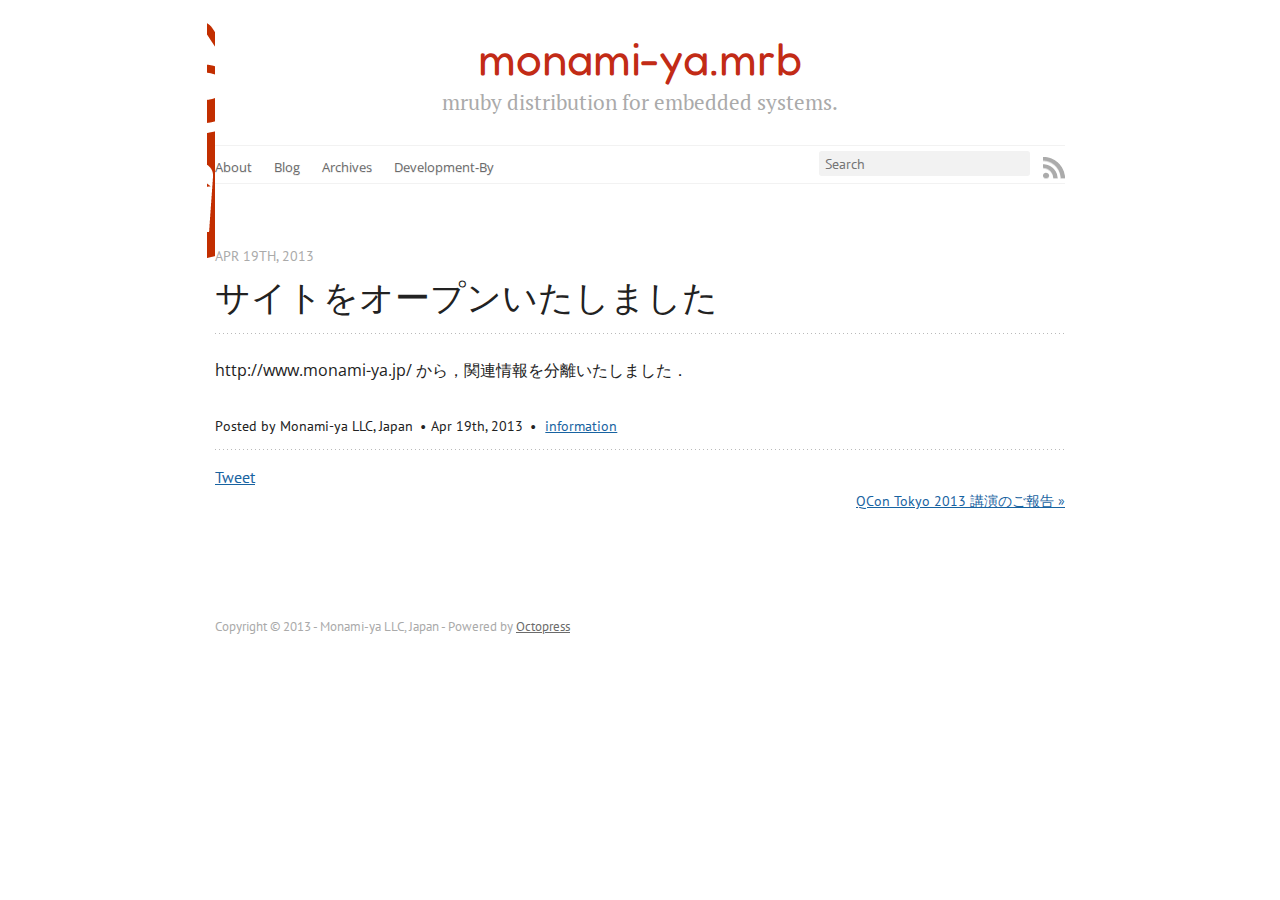
<file: blog/2013/04/19/site-open/index.html>
<!DOCTYPE html>
<!--[if IEMobile 7 ]><html class="no-js iem7"><![endif]-->
<!--[if lt IE 9]><html class="no-js lte-ie8"><![endif]-->
<!--[if (gt IE 8)|(gt IEMobile 7)|!(IEMobile)|!(IE)]><!--><html class="no-js" lang="en"><!--<![endif]-->
<head>
  <meta charset="utf-8">
  <title>サイトをオープンいたしました - monami-ya.mrb</title>
  <meta name="author" content="Monami-ya LLC, Japan">

  
  <meta name="description" content="http://www.monami-ya.jp/ から，関連情報を分離いたしました．
">
  

  <!-- http://t.co/dKP3o1e -->
  <meta name="HandheldFriendly" content="True">
  <meta name="MobileOptimized" content="320">
  <meta name="viewport" content="width=device-width, initial-scale=1">

  
  <link rel="canonical" href="http://mrb.monami-ja.jp//blog/2013/04/19/site-open">
  <link href="/favicon.png" rel="icon">
  <link href="/stylesheets/screen.css" media="screen, projection" rel="stylesheet" type="text/css">
  <link href="/atom.xml" rel="alternate" title="monami-ya.mrb" type="application/atom+xml">
  <script src="/javascripts/modernizr-2.0.js"></script>
  <script src="//ajax.googleapis.com/ajax/libs/jquery/1.9.1/jquery.min.js"></script>
  <script>!window.jQuery && document.write(unescape('%3Cscript src="./javascripts/lib/jquery.min.js"%3E%3C/script%3E'))</script>
  <script src="/javascripts/octopress.js" type="text/javascript"></script>
  <!--Fonts from Google"s Web font directory at http://google.com/webfonts -->
<link href="http://fonts.googleapis.com/css?family=PT+Serif:regular,italic,bold,bolditalic" rel="stylesheet" type="text/css">
<link href="http://fonts.googleapis.com/css?family=PT+Sans:regular,italic,bold,bolditalic" rel="stylesheet" type="text/css">
<link href='http://fonts.googleapis.com/css?family=Open+Sans' rel='stylesheet' type='text/css'>
<link href='http://fonts.googleapis.com/css?family=Fjalla+One' rel='stylesheet' type='text/css'>
<link href='http://fonts.googleapis.com/css?family=Fredoka+One' rel='stylesheet' type='text/css'>

  

</head>

<body   class="collapse-sidebar sidebar-footer" >
  <header role="banner"><hgroup>
  <h1><a href="/">monami-ya.mrb</a></h1>
  
    <h2>mruby distribution for embedded systems.</h2>
  
</hgroup>

</header>
  <nav role="navigation"><ul class="subscription" data-subscription="rss">
  <li><a href="/atom.xml" rel="subscribe-rss" title="subscribe via RSS">RSS</a></li>
  
</ul>
  
<form action="http://google.com/search" method="get">
  <fieldset role="search">
    <input type="hidden" name="q" value="site:mrb.monami-ja.jp/" />
    <input class="search" type="text" name="q" results="0" placeholder="Search"/>
  </fieldset>
</form>
  
<ul class="main-navigation">
  <li><a href="/about/">About</a></li>
  <li><a href="/">Blog</a></li>
  <li><a href="/blog/archives">Archives</a></li>
  <li><a href="http://www.monami-ya.jp/">Development-By</a></li>
</ul>

</nav>
  <div id="main">
    <div id="content">
      <div>
<article class="hentry" role="article">
  
  <header>
    
      <h1 class="entry-title">サイトをオープンいたしました</h1>
    
    
      <p class="meta">
        








  


<time datetime="2013-04-19T18:00:00+09:00" pubdate data-updated="true">Apr 19<span>th</span>, 2013</time>
        
      </p>
    
  </header>


<div class="entry-content"><p>http://www.monami-ya.jp/ から，関連情報を分離いたしました．</p>
</div>


  <footer>
    <p class="meta">
      
  

<span class="byline author vcard">Posted by <span class="fn">Monami-ya LLC, Japan</span></span>

      








  


<time datetime="2013-04-19T18:00:00+09:00" pubdate data-updated="true">Apr 19<span>th</span>, 2013</time>
      

<span class="categories">
  
    <a class='category' href='/blog/categories/information/'>information</a>
  
</span>


    </p>
    
      <div class="sharing">
  
  <a href="http://twitter.com/share" class="twitter-share-button" data-url="http://mrb.monami-ja.jp//blog/2013/04/19/site-open/" data-via="" data-counturl="http://mrb.monami-ja.jp//blog/2013/04/19/site-open/" >Tweet</a>
  
  
  
</div>

    
    <p class="meta">
      
      
        <a class="basic-alignment right" href="/blog/2013/04/25/thanks-qcontokyo-2013/" title="Next Post: QCon Tokyo 2013 講演のご報告">QCon Tokyo 2013 講演のご報告 &raquo;</a>
      
    </p>
  </footer>
</article>


</div>

<aside class="sidebar">
  
    <section>
  <h1>Recent Posts</h1>
  <ul id="recent_posts">
    
      <li class="post">
        <a href="/blog/2013/04/25/thanks-qcontokyo-2013/">QCon Tokyo 2013 講演のご報告</a>
      </li>
    
      <li class="post">
        <a href="/blog/2013/04/19/site-open/">サイトをオープンいたしました</a>
      </li>
    
  </ul>
</section>





  
</aside>


    </div>
  </div>
  <footer role="contentinfo"><p>
  Copyright &copy; 2013 - Monami-ya LLC, Japan -
  <span class="credit">Powered by <a href="http://octopress.org">Octopress</a></span>
</p>

</footer>
  







  <script type="text/javascript">
    (function(){
      var twitterWidgets = document.createElement('script');
      twitterWidgets.type = 'text/javascript';
      twitterWidgets.async = true;
      twitterWidgets.src = 'http://platform.twitter.com/widgets.js';
      document.getElementsByTagName('head')[0].appendChild(twitterWidgets);
    })();
  </script>





</body>
</html>
</file>
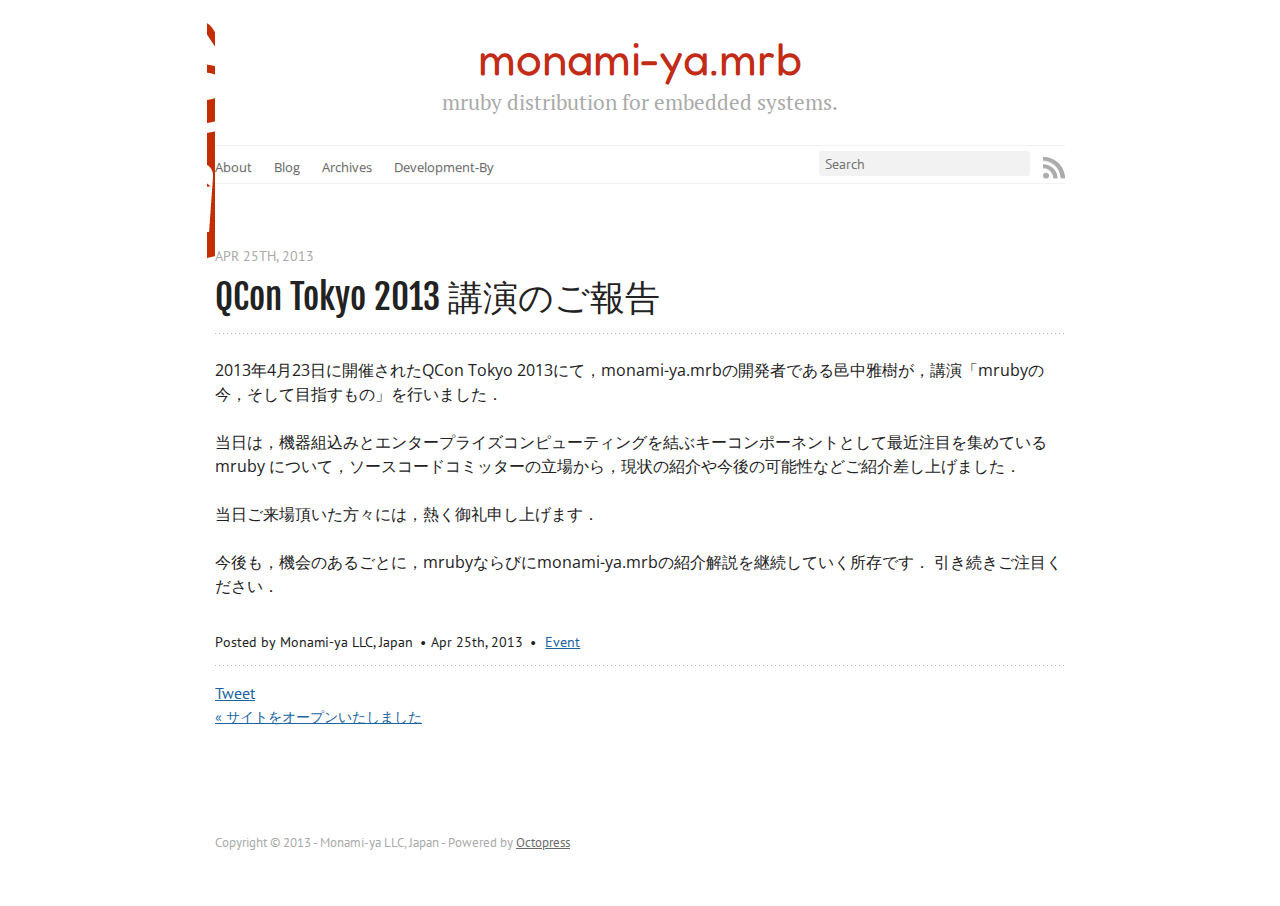
<file: blog/2013/04/25/thanks-qcontokyo-2013/index.html>
<!DOCTYPE html>
<!--[if IEMobile 7 ]><html class="no-js iem7"><![endif]-->
<!--[if lt IE 9]><html class="no-js lte-ie8"><![endif]-->
<!--[if (gt IE 8)|(gt IEMobile 7)|!(IEMobile)|!(IE)]><!--><html class="no-js" lang="en"><!--<![endif]-->
<head>
  <meta charset="utf-8">
  <title>QCon Tokyo 2013 講演のご報告 - monami-ya.mrb</title>
  <meta name="author" content="Monami-ya LLC, Japan">

  
  <meta name="description" content="2013年4月23日に開催されたQCon Tokyo 2013にて，monami-ya.mrbの開発者である邑中雅樹が，講演「mrubyの今，そして目指すもの」を行いました． 当日は，機器組込みとエンタープライズコンピューティングを結ぶキーコンポーネントとして最近注目を集めている mruby &hellip;">
  

  <!-- http://t.co/dKP3o1e -->
  <meta name="HandheldFriendly" content="True">
  <meta name="MobileOptimized" content="320">
  <meta name="viewport" content="width=device-width, initial-scale=1">

  
  <link rel="canonical" href="http://mrb.monami-ja.jp//blog/2013/04/25/thanks-qcontokyo-2013">
  <link href="/favicon.png" rel="icon">
  <link href="/stylesheets/screen.css" media="screen, projection" rel="stylesheet" type="text/css">
  <link href="/atom.xml" rel="alternate" title="monami-ya.mrb" type="application/atom+xml">
  <script src="/javascripts/modernizr-2.0.js"></script>
  <script src="//ajax.googleapis.com/ajax/libs/jquery/1.9.1/jquery.min.js"></script>
  <script>!window.jQuery && document.write(unescape('%3Cscript src="./javascripts/lib/jquery.min.js"%3E%3C/script%3E'))</script>
  <script src="/javascripts/octopress.js" type="text/javascript"></script>
  <!--Fonts from Google"s Web font directory at http://google.com/webfonts -->
<link href="http://fonts.googleapis.com/css?family=PT+Serif:regular,italic,bold,bolditalic" rel="stylesheet" type="text/css">
<link href="http://fonts.googleapis.com/css?family=PT+Sans:regular,italic,bold,bolditalic" rel="stylesheet" type="text/css">
<link href='http://fonts.googleapis.com/css?family=Open+Sans' rel='stylesheet' type='text/css'>
<link href='http://fonts.googleapis.com/css?family=Fjalla+One' rel='stylesheet' type='text/css'>
<link href='http://fonts.googleapis.com/css?family=Fredoka+One' rel='stylesheet' type='text/css'>

  

</head>

<body   class="collapse-sidebar sidebar-footer" >
  <header role="banner"><hgroup>
  <h1><a href="/">monami-ya.mrb</a></h1>
  
    <h2>mruby distribution for embedded systems.</h2>
  
</hgroup>

</header>
  <nav role="navigation"><ul class="subscription" data-subscription="rss">
  <li><a href="/atom.xml" rel="subscribe-rss" title="subscribe via RSS">RSS</a></li>
  
</ul>
  
<form action="http://google.com/search" method="get">
  <fieldset role="search">
    <input type="hidden" name="q" value="site:mrb.monami-ja.jp/" />
    <input class="search" type="text" name="q" results="0" placeholder="Search"/>
  </fieldset>
</form>
  
<ul class="main-navigation">
  <li><a href="/about/">About</a></li>
  <li><a href="/">Blog</a></li>
  <li><a href="/blog/archives">Archives</a></li>
  <li><a href="http://www.monami-ya.jp/">Development-By</a></li>
</ul>

</nav>
  <div id="main">
    <div id="content">
      <div>
<article class="hentry" role="article">
  
  <header>
    
      <h1 class="entry-title">QCon Tokyo 2013 講演のご報告</h1>
    
    
      <p class="meta">
        








  


<time datetime="2013-04-25T00:00:00+09:00" pubdate data-updated="true">Apr 25<span>th</span>, 2013</time>
        
      </p>
    
  </header>


<div class="entry-content"><p>2013年4月23日に開催されたQCon Tokyo 2013にて，monami-ya.mrbの開発者である邑中雅樹が，講演「mrubyの今，そして目指すもの」を行いました．</p>

<p>当日は，機器組込みとエンタープライズコンピューティングを結ぶキーコンポーネントとして最近注目を集めている mruby について，ソースコードコミッターの立場から，現状の紹介や今後の可能性などご紹介差し上げました．</p>

<p>当日ご来場頂いた方々には，熱く御礼申し上げます．</p>

<p>今後も，機会のあるごとに，mrubyならびにmonami-ya.mrbの紹介解説を継続していく所存です．
引き続きご注目ください．</p>
</div>


  <footer>
    <p class="meta">
      
  

<span class="byline author vcard">Posted by <span class="fn">Monami-ya LLC, Japan</span></span>

      








  


<time datetime="2013-04-25T00:00:00+09:00" pubdate data-updated="true">Apr 25<span>th</span>, 2013</time>
      

<span class="categories">
  
    <a class='category' href='/blog/categories/event/'>Event</a>
  
</span>


    </p>
    
      <div class="sharing">
  
  <a href="http://twitter.com/share" class="twitter-share-button" data-url="http://mrb.monami-ja.jp//blog/2013/04/25/thanks-qcontokyo-2013/" data-via="" data-counturl="http://mrb.monami-ja.jp//blog/2013/04/25/thanks-qcontokyo-2013/" >Tweet</a>
  
  
  
</div>

    
    <p class="meta">
      
        <a class="basic-alignment left" href="/blog/2013/04/19/site-open/" title="Previous Post: サイトをオープンいたしました">&laquo; サイトをオープンいたしました</a>
      
      
    </p>
  </footer>
</article>


</div>

<aside class="sidebar">
  
    <section>
  <h1>Recent Posts</h1>
  <ul id="recent_posts">
    
      <li class="post">
        <a href="/blog/2013/04/25/thanks-qcontokyo-2013/">QCon Tokyo 2013 講演のご報告</a>
      </li>
    
      <li class="post">
        <a href="/blog/2013/04/19/site-open/">サイトをオープンいたしました</a>
      </li>
    
  </ul>
</section>





  
</aside>


    </div>
  </div>
  <footer role="contentinfo"><p>
  Copyright &copy; 2013 - Monami-ya LLC, Japan -
  <span class="credit">Powered by <a href="http://octopress.org">Octopress</a></span>
</p>

</footer>
  







  <script type="text/javascript">
    (function(){
      var twitterWidgets = document.createElement('script');
      twitterWidgets.type = 'text/javascript';
      twitterWidgets.async = true;
      twitterWidgets.src = 'http://platform.twitter.com/widgets.js';
      document.getElementsByTagName('head')[0].appendChild(twitterWidgets);
    })();
  </script>





</body>
</html>
</file>
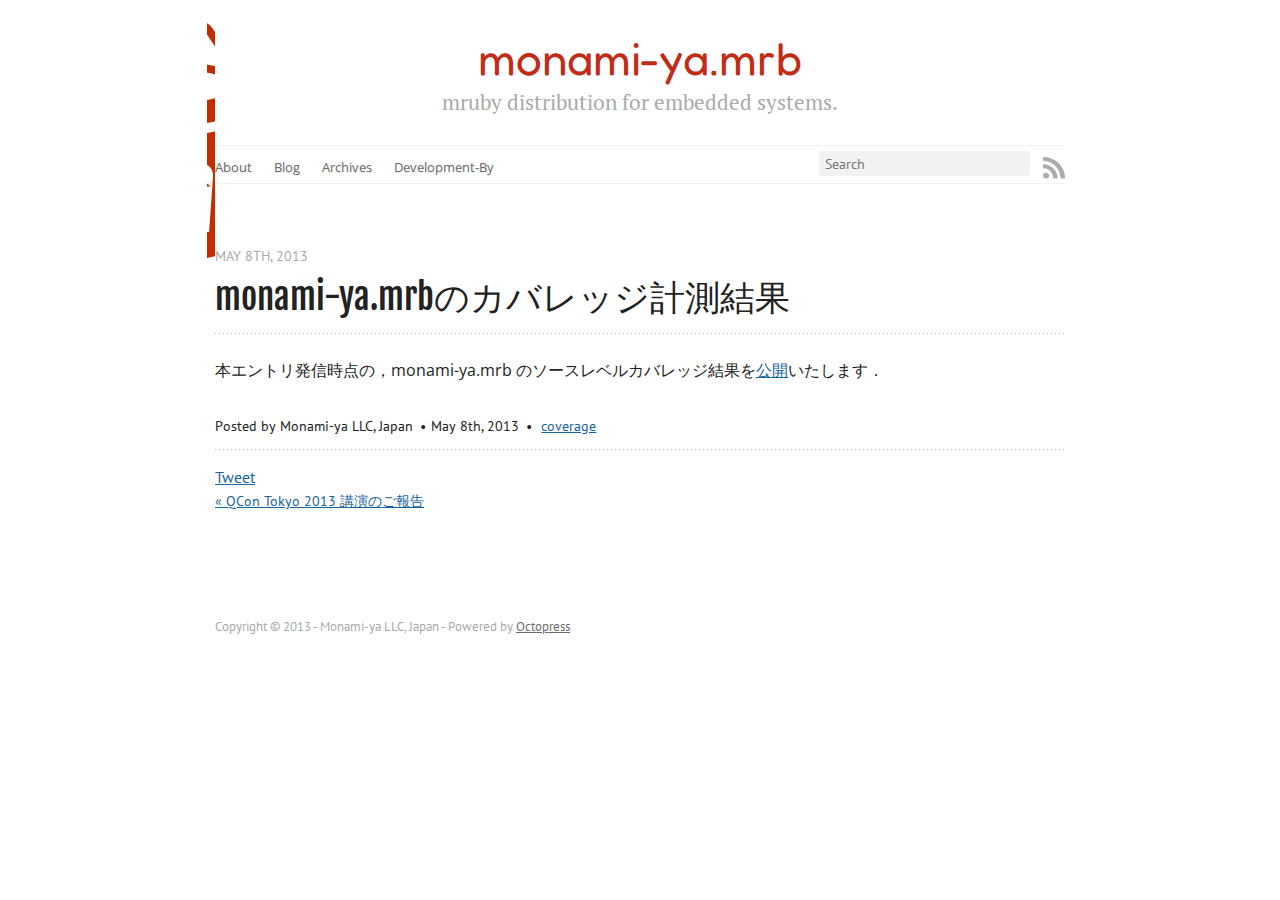
<file: blog/2013/05/08/coverage/index.html>
<!DOCTYPE html>
<!--[if IEMobile 7 ]><html class="no-js iem7"><![endif]-->
<!--[if lt IE 9]><html class="no-js lte-ie8"><![endif]-->
<!--[if (gt IE 8)|(gt IEMobile 7)|!(IEMobile)|!(IE)]><!--><html class="no-js" lang="en"><!--<![endif]-->
<head>
  <meta charset="utf-8">
  <title>monami-ya.mrbのカバレッジ計測結果 - monami-ya.mrb</title>
  <meta name="author" content="Monami-ya LLC, Japan">

  
  <meta name="description" content="本エントリ発信時点の，monami-ya.mrb のソースレベルカバレッジ結果を公開いたします．
">
  

  <!-- http://t.co/dKP3o1e -->
  <meta name="HandheldFriendly" content="True">
  <meta name="MobileOptimized" content="320">
  <meta name="viewport" content="width=device-width, initial-scale=1">

  
  <link rel="canonical" href="http://mrb.monami-ja.jp//blog/2013/05/08/coverage">
  <link href="/favicon.png" rel="icon">
  <link href="/stylesheets/screen.css" media="screen, projection" rel="stylesheet" type="text/css">
  <link href="/atom.xml" rel="alternate" title="monami-ya.mrb" type="application/atom+xml">
  <script src="/javascripts/modernizr-2.0.js"></script>
  <script src="//ajax.googleapis.com/ajax/libs/jquery/1.9.1/jquery.min.js"></script>
  <script>!window.jQuery && document.write(unescape('%3Cscript src="./javascripts/lib/jquery.min.js"%3E%3C/script%3E'))</script>
  <script src="/javascripts/octopress.js" type="text/javascript"></script>
  <!--Fonts from Google"s Web font directory at http://google.com/webfonts -->
<link href="http://fonts.googleapis.com/css?family=PT+Serif:regular,italic,bold,bolditalic" rel="stylesheet" type="text/css">
<link href="http://fonts.googleapis.com/css?family=PT+Sans:regular,italic,bold,bolditalic" rel="stylesheet" type="text/css">
<link href='http://fonts.googleapis.com/css?family=Open+Sans' rel='stylesheet' type='text/css'>
<link href='http://fonts.googleapis.com/css?family=Fjalla+One' rel='stylesheet' type='text/css'>
<link href='http://fonts.googleapis.com/css?family=Fredoka+One' rel='stylesheet' type='text/css'>

  

</head>

<body   class="collapse-sidebar sidebar-footer" >
  <header role="banner"><hgroup>
  <h1><a href="/">monami-ya.mrb</a></h1>
  
    <h2>mruby distribution for embedded systems.</h2>
  
</hgroup>

</header>
  <nav role="navigation"><ul class="subscription" data-subscription="rss">
  <li><a href="/atom.xml" rel="subscribe-rss" title="subscribe via RSS">RSS</a></li>
  
</ul>
  
<form action="http://google.com/search" method="get">
  <fieldset role="search">
    <input type="hidden" name="q" value="site:mrb.monami-ja.jp/" />
    <input class="search" type="text" name="q" results="0" placeholder="Search"/>
  </fieldset>
</form>
  
<ul class="main-navigation">
  <li><a href="/about/">About</a></li>
  <li><a href="/">Blog</a></li>
  <li><a href="/blog/archives">Archives</a></li>
  <li><a href="http://www.monami-ya.jp/">Development-By</a></li>
</ul>

</nav>
  <div id="main">
    <div id="content">
      <div>
<article class="hentry" role="article">
  
  <header>
    
      <h1 class="entry-title">monami-ya.mrbのカバレッジ計測結果</h1>
    
    
      <p class="meta">
        








  


<time datetime="2013-05-08T01:05:00+09:00" pubdate data-updated="true">May 8<span>th</span>, 2013</time>
        
      </p>
    
  </header>


<div class="entry-content"><p>本エントリ発信時点の，monami-ya.mrb のソースレベルカバレッジ結果を<a href="http://mrb.monami-ya.jp/lcov/monami-ya.mrb/develop/2013-05-08/">公開</a>いたします．</p>
</div>


  <footer>
    <p class="meta">
      
  

<span class="byline author vcard">Posted by <span class="fn">Monami-ya LLC, Japan</span></span>

      








  


<time datetime="2013-05-08T01:05:00+09:00" pubdate data-updated="true">May 8<span>th</span>, 2013</time>
      

<span class="categories">
  
    <a class='category' href='/blog/categories/coverage/'>coverage</a>
  
</span>


    </p>
    
      <div class="sharing">
  
  <a href="http://twitter.com/share" class="twitter-share-button" data-url="http://mrb.monami-ja.jp//blog/2013/05/08/coverage/" data-via="" data-counturl="http://mrb.monami-ja.jp//blog/2013/05/08/coverage/" >Tweet</a>
  
  
  
</div>

    
    <p class="meta">
      
        <a class="basic-alignment left" href="/blog/2013/04/25/thanks-qcontokyo-2013/" title="Previous Post: QCon Tokyo 2013 講演のご報告">&laquo; QCon Tokyo 2013 講演のご報告</a>
      
      
    </p>
  </footer>
</article>


</div>

<aside class="sidebar">
  
    <section>
  <h1>Recent Posts</h1>
  <ul id="recent_posts">
    
      <li class="post">
        <a href="/blog/2013/05/08/coverage/">monami-ya.mrbのカバレッジ計測結果</a>
      </li>
    
      <li class="post">
        <a href="/blog/2013/04/25/thanks-qcontokyo-2013/">QCon Tokyo 2013 講演のご報告</a>
      </li>
    
      <li class="post">
        <a href="/blog/2013/04/19/site-open/">サイトをオープンいたしました</a>
      </li>
    
  </ul>
</section>

<section>
  <h1>Bitbucket Repos</h1>
  <ul id="bb_repos">
    <li class="loading">Status updating...</li>
  </ul>
  
  <a href="https://bitbucket.org/monaka">@monaka</a> on Bitbucket
  

  <script type="text/javascript">
    $.domReady(function(){
        if (!window.jXHR){
            var jxhr = document.createElement('script');
            jxhr.type = 'text/javascript';
            jxhr.src = '/javascripts/libs/jXHR.js';
            var s = document.getElementsByTagName('script')[0];
            s.parentNode.insertBefore(jxhr, s);
        }

        bitbucket.showRepos({
            user: 'monaka',
            password: '',
            count: 4,
            require_wiki: ,
            target: '#bb_repos'
        });
    });
  </script>
  <script src="/javascripts/bitbucket.js" type="text/javascript"> </script>
</section>






  
</aside>


    </div>
  </div>
  <footer role="contentinfo"><p>
  Copyright &copy; 2013 - Monami-ya LLC, Japan -
  <span class="credit">Powered by <a href="http://octopress.org">Octopress</a></span>
</p>

</footer>
  







  <script type="text/javascript">
    (function(){
      var twitterWidgets = document.createElement('script');
      twitterWidgets.type = 'text/javascript';
      twitterWidgets.async = true;
      twitterWidgets.src = 'http://platform.twitter.com/widgets.js';
      document.getElementsByTagName('head')[0].appendChild(twitterWidgets);
    })();
  </script>





</body>
</html>
</file>
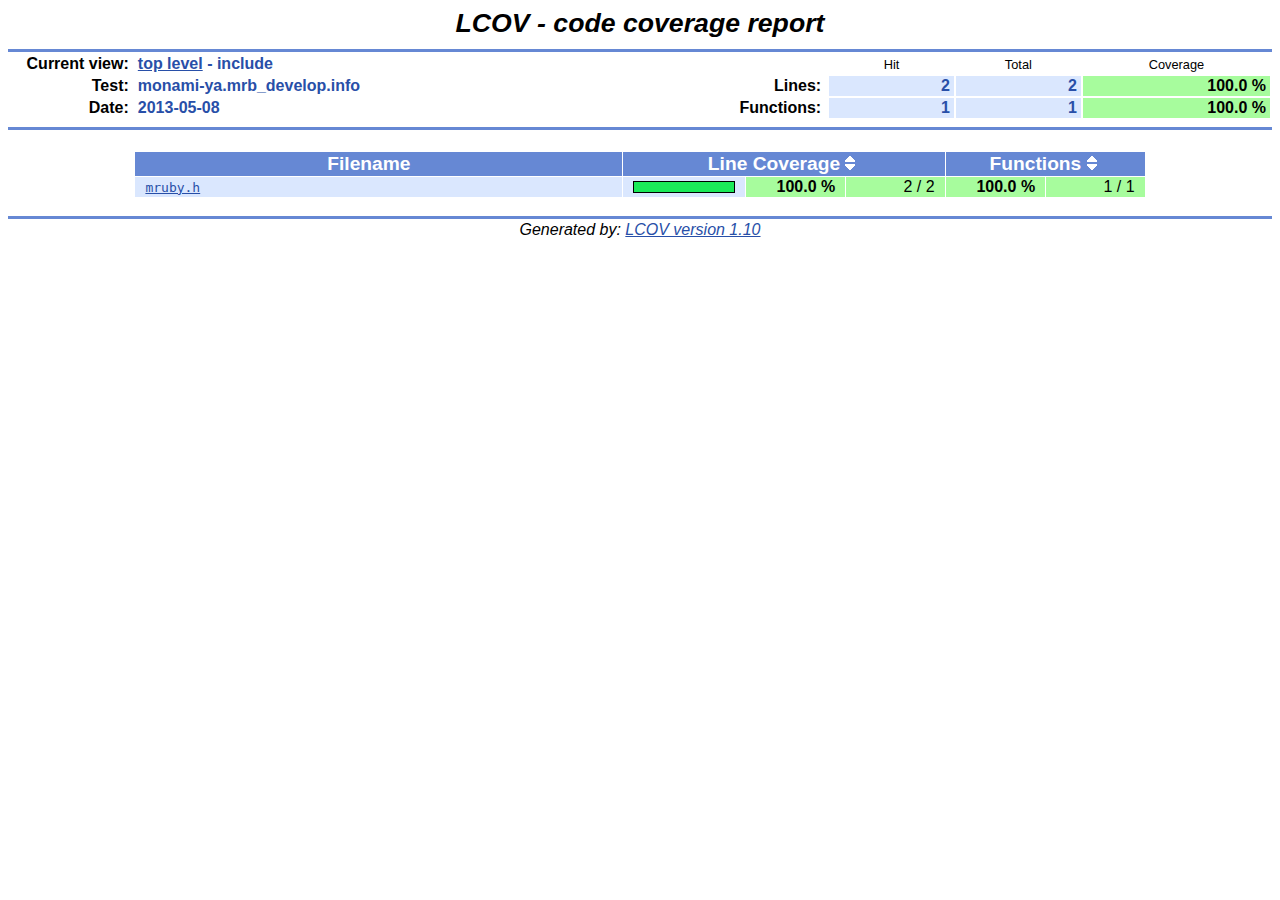
<file: lcov/monami-ya.mrb/develop/2013-05-08/include/index.html>
<!DOCTYPE HTML PUBLIC "-//W3C//DTD HTML 4.01 Transitional//EN">

<html lang="en">

<head>
  <meta http-equiv="Content-Type" content="text/html; charset=UTF-8">
  <title>LCOV - monami-ya.mrb_develop.info - include</title>
  <link rel="stylesheet" type="text/css" href="../gcov.css">
</head>

<body>

  <table width="100%" border=0 cellspacing=0 cellpadding=0>
    <tr><td class="title">LCOV - code coverage report</td></tr>
    <tr><td class="ruler"><img src="../glass.png" width=3 height=3 alt=""></td></tr>

    <tr>
      <td width="100%">
        <table cellpadding=1 border=0 width="100%">
          <tr>
            <td width="10%" class="headerItem">Current view:</td>
            <td width="35%" class="headerValue"><a href="../index.html">top level</a> - include</td>
            <td width="5%"></td>
            <td width="15%"></td>
            <td width="10%" class="headerCovTableHead">Hit</td>
            <td width="10%" class="headerCovTableHead">Total</td>
            <td width="15%" class="headerCovTableHead">Coverage</td>
          </tr>
          <tr>
            <td class="headerItem">Test:</td>
            <td class="headerValue">monami-ya.mrb_develop.info</td>
            <td></td>
            <td class="headerItem">Lines:</td>
            <td class="headerCovTableEntry">2</td>
            <td class="headerCovTableEntry">2</td>
            <td class="headerCovTableEntryHi">100.0 %</td>
          </tr>
          <tr>
            <td class="headerItem">Date:</td>
            <td class="headerValue">2013-05-08</td>
            <td></td>
            <td class="headerItem">Functions:</td>
            <td class="headerCovTableEntry">1</td>
            <td class="headerCovTableEntry">1</td>
            <td class="headerCovTableEntryHi">100.0 %</td>
          </tr>
          <tr><td><img src="../glass.png" width=3 height=3 alt=""></td></tr>
        </table>
      </td>
    </tr>

    <tr><td class="ruler"><img src="../glass.png" width=3 height=3 alt=""></td></tr>
  </table>

  <center>
  <table width="80%" cellpadding=1 cellspacing=1 border=0>

    <tr>
      <td width="50%"><br></td>
      <td width="10%"></td>
      <td width="10%"></td>
      <td width="10%"></td>
      <td width="10%"></td>
      <td width="10%"></td>
    </tr>

    <tr>
      <td class="tableHead">Filename <span class="tableHeadSort"><img src="../glass.png" width=10 height=14 alt="Sort by name" title="Sort by name" border=0></span></td>
      <td class="tableHead" colspan=3>Line Coverage <span class="tableHeadSort"><a href="index-sort-l.html"><img src="../updown.png" width=10 height=14 alt="Sort by line coverage" title="Sort by line coverage" border=0></a></span></td>
      <td class="tableHead" colspan=2>Functions <span class="tableHeadSort"><a href="index-sort-f.html"><img src="../updown.png" width=10 height=14 alt="Sort by function coverage" title="Sort by function coverage" border=0></a></span></td>
    </tr>
    <tr>
      <td class="coverFile"><a href="mruby.h.gcov.html">mruby.h</a></td>
      <td class="coverBar" align="center">
        <table border=0 cellspacing=0 cellpadding=1><tr><td class="coverBarOutline"><img src="../emerald.png" width=100 height=10 alt="100.0%"></td></tr></table>
      </td>
      <td class="coverPerHi">100.0&nbsp;%</td>
      <td class="coverNumHi">2 / 2</td>
      <td class="coverPerHi">100.0&nbsp;%</td>
      <td class="coverNumHi">1 / 1</td>
    </tr>
  </table>
  </center>
  <br>

  <table width="100%" border=0 cellspacing=0 cellpadding=0>
    <tr><td class="ruler"><img src="../glass.png" width=3 height=3 alt=""></td></tr>
    <tr><td class="versionInfo">Generated by: <a href="http://ltp.sourceforge.net/coverage/lcov.php">LCOV version 1.10</a></td></tr>
  </table>
  <br>

</body>
</html>
</file>
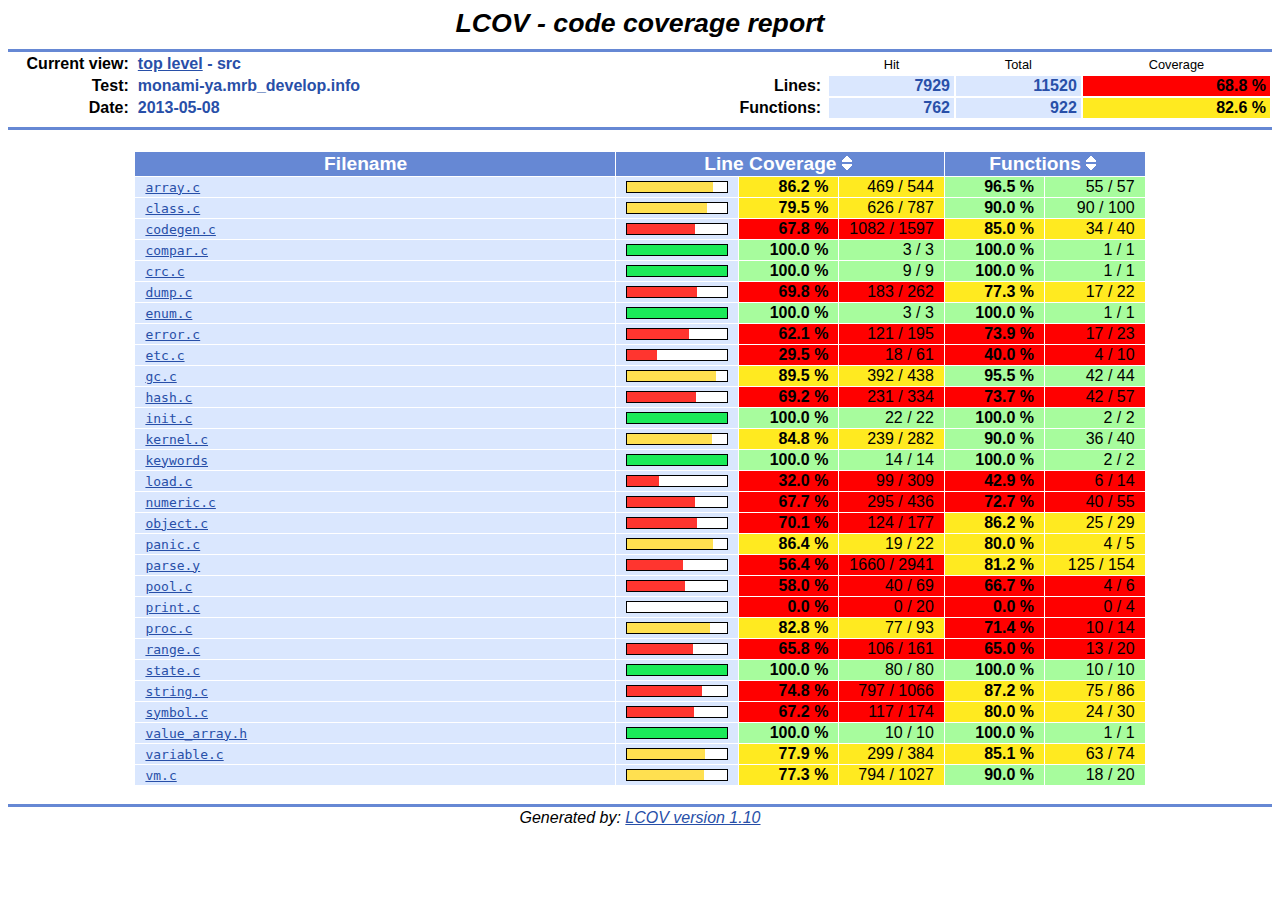
<file: lcov/monami-ya.mrb/develop/2013-05-08/src/index.html>
<!DOCTYPE HTML PUBLIC "-//W3C//DTD HTML 4.01 Transitional//EN">

<html lang="en">

<head>
  <meta http-equiv="Content-Type" content="text/html; charset=UTF-8">
  <title>LCOV - monami-ya.mrb_develop.info - src</title>
  <link rel="stylesheet" type="text/css" href="../gcov.css">
</head>

<body>

  <table width="100%" border=0 cellspacing=0 cellpadding=0>
    <tr><td class="title">LCOV - code coverage report</td></tr>
    <tr><td class="ruler"><img src="../glass.png" width=3 height=3 alt=""></td></tr>

    <tr>
      <td width="100%">
        <table cellpadding=1 border=0 width="100%">
          <tr>
            <td width="10%" class="headerItem">Current view:</td>
            <td width="35%" class="headerValue"><a href="../index.html">top level</a> - src</td>
            <td width="5%"></td>
            <td width="15%"></td>
            <td width="10%" class="headerCovTableHead">Hit</td>
            <td width="10%" class="headerCovTableHead">Total</td>
            <td width="15%" class="headerCovTableHead">Coverage</td>
          </tr>
          <tr>
            <td class="headerItem">Test:</td>
            <td class="headerValue">monami-ya.mrb_develop.info</td>
            <td></td>
            <td class="headerItem">Lines:</td>
            <td class="headerCovTableEntry">7929</td>
            <td class="headerCovTableEntry">11520</td>
            <td class="headerCovTableEntryLo">68.8 %</td>
          </tr>
          <tr>
            <td class="headerItem">Date:</td>
            <td class="headerValue">2013-05-08</td>
            <td></td>
            <td class="headerItem">Functions:</td>
            <td class="headerCovTableEntry">762</td>
            <td class="headerCovTableEntry">922</td>
            <td class="headerCovTableEntryMed">82.6 %</td>
          </tr>
          <tr><td><img src="../glass.png" width=3 height=3 alt=""></td></tr>
        </table>
      </td>
    </tr>

    <tr><td class="ruler"><img src="../glass.png" width=3 height=3 alt=""></td></tr>
  </table>

  <center>
  <table width="80%" cellpadding=1 cellspacing=1 border=0>

    <tr>
      <td width="50%"><br></td>
      <td width="10%"></td>
      <td width="10%"></td>
      <td width="10%"></td>
      <td width="10%"></td>
      <td width="10%"></td>
    </tr>

    <tr>
      <td class="tableHead">Filename <span class="tableHeadSort"><img src="../glass.png" width=10 height=14 alt="Sort by name" title="Sort by name" border=0></span></td>
      <td class="tableHead" colspan=3>Line Coverage <span class="tableHeadSort"><a href="index-sort-l.html"><img src="../updown.png" width=10 height=14 alt="Sort by line coverage" title="Sort by line coverage" border=0></a></span></td>
      <td class="tableHead" colspan=2>Functions <span class="tableHeadSort"><a href="index-sort-f.html"><img src="../updown.png" width=10 height=14 alt="Sort by function coverage" title="Sort by function coverage" border=0></a></span></td>
    </tr>
    <tr>
      <td class="coverFile"><a href="array.c.gcov.html">array.c</a></td>
      <td class="coverBar" align="center">
        <table border=0 cellspacing=0 cellpadding=1><tr><td class="coverBarOutline"><img src="../amber.png" width=86 height=10 alt="86.2%"><img src="../snow.png" width=14 height=10 alt="86.2%"></td></tr></table>
      </td>
      <td class="coverPerMed">86.2&nbsp;%</td>
      <td class="coverNumMed">469 / 544</td>
      <td class="coverPerHi">96.5&nbsp;%</td>
      <td class="coverNumHi">55 / 57</td>
    </tr>
    <tr>
      <td class="coverFile"><a href="class.c.gcov.html">class.c</a></td>
      <td class="coverBar" align="center">
        <table border=0 cellspacing=0 cellpadding=1><tr><td class="coverBarOutline"><img src="../amber.png" width=80 height=10 alt="79.5%"><img src="../snow.png" width=20 height=10 alt="79.5%"></td></tr></table>
      </td>
      <td class="coverPerMed">79.5&nbsp;%</td>
      <td class="coverNumMed">626 / 787</td>
      <td class="coverPerHi">90.0&nbsp;%</td>
      <td class="coverNumHi">90 / 100</td>
    </tr>
    <tr>
      <td class="coverFile"><a href="codegen.c.gcov.html">codegen.c</a></td>
      <td class="coverBar" align="center">
        <table border=0 cellspacing=0 cellpadding=1><tr><td class="coverBarOutline"><img src="../ruby.png" width=68 height=10 alt="67.8%"><img src="../snow.png" width=32 height=10 alt="67.8%"></td></tr></table>
      </td>
      <td class="coverPerLo">67.8&nbsp;%</td>
      <td class="coverNumLo">1082 / 1597</td>
      <td class="coverPerMed">85.0&nbsp;%</td>
      <td class="coverNumMed">34 / 40</td>
    </tr>
    <tr>
      <td class="coverFile"><a href="compar.c.gcov.html">compar.c</a></td>
      <td class="coverBar" align="center">
        <table border=0 cellspacing=0 cellpadding=1><tr><td class="coverBarOutline"><img src="../emerald.png" width=100 height=10 alt="100.0%"></td></tr></table>
      </td>
      <td class="coverPerHi">100.0&nbsp;%</td>
      <td class="coverNumHi">3 / 3</td>
      <td class="coverPerHi">100.0&nbsp;%</td>
      <td class="coverNumHi">1 / 1</td>
    </tr>
    <tr>
      <td class="coverFile"><a href="crc.c.gcov.html">crc.c</a></td>
      <td class="coverBar" align="center">
        <table border=0 cellspacing=0 cellpadding=1><tr><td class="coverBarOutline"><img src="../emerald.png" width=100 height=10 alt="100.0%"></td></tr></table>
      </td>
      <td class="coverPerHi">100.0&nbsp;%</td>
      <td class="coverNumHi">9 / 9</td>
      <td class="coverPerHi">100.0&nbsp;%</td>
      <td class="coverNumHi">1 / 1</td>
    </tr>
    <tr>
      <td class="coverFile"><a href="dump.c.gcov.html">dump.c</a></td>
      <td class="coverBar" align="center">
        <table border=0 cellspacing=0 cellpadding=1><tr><td class="coverBarOutline"><img src="../ruby.png" width=70 height=10 alt="69.8%"><img src="../snow.png" width=30 height=10 alt="69.8%"></td></tr></table>
      </td>
      <td class="coverPerLo">69.8&nbsp;%</td>
      <td class="coverNumLo">183 / 262</td>
      <td class="coverPerMed">77.3&nbsp;%</td>
      <td class="coverNumMed">17 / 22</td>
    </tr>
    <tr>
      <td class="coverFile"><a href="enum.c.gcov.html">enum.c</a></td>
      <td class="coverBar" align="center">
        <table border=0 cellspacing=0 cellpadding=1><tr><td class="coverBarOutline"><img src="../emerald.png" width=100 height=10 alt="100.0%"></td></tr></table>
      </td>
      <td class="coverPerHi">100.0&nbsp;%</td>
      <td class="coverNumHi">3 / 3</td>
      <td class="coverPerHi">100.0&nbsp;%</td>
      <td class="coverNumHi">1 / 1</td>
    </tr>
    <tr>
      <td class="coverFile"><a href="error.c.gcov.html">error.c</a></td>
      <td class="coverBar" align="center">
        <table border=0 cellspacing=0 cellpadding=1><tr><td class="coverBarOutline"><img src="../ruby.png" width=62 height=10 alt="62.1%"><img src="../snow.png" width=38 height=10 alt="62.1%"></td></tr></table>
      </td>
      <td class="coverPerLo">62.1&nbsp;%</td>
      <td class="coverNumLo">121 / 195</td>
      <td class="coverPerLo">73.9&nbsp;%</td>
      <td class="coverNumLo">17 / 23</td>
    </tr>
    <tr>
      <td class="coverFile"><a href="etc.c.gcov.html">etc.c</a></td>
      <td class="coverBar" align="center">
        <table border=0 cellspacing=0 cellpadding=1><tr><td class="coverBarOutline"><img src="../ruby.png" width=30 height=10 alt="29.5%"><img src="../snow.png" width=70 height=10 alt="29.5%"></td></tr></table>
      </td>
      <td class="coverPerLo">29.5&nbsp;%</td>
      <td class="coverNumLo">18 / 61</td>
      <td class="coverPerLo">40.0&nbsp;%</td>
      <td class="coverNumLo">4 / 10</td>
    </tr>
    <tr>
      <td class="coverFile"><a href="gc.c.gcov.html">gc.c</a></td>
      <td class="coverBar" align="center">
        <table border=0 cellspacing=0 cellpadding=1><tr><td class="coverBarOutline"><img src="../amber.png" width=89 height=10 alt="89.5%"><img src="../snow.png" width=11 height=10 alt="89.5%"></td></tr></table>
      </td>
      <td class="coverPerMed">89.5&nbsp;%</td>
      <td class="coverNumMed">392 / 438</td>
      <td class="coverPerHi">95.5&nbsp;%</td>
      <td class="coverNumHi">42 / 44</td>
    </tr>
    <tr>
      <td class="coverFile"><a href="hash.c.gcov.html">hash.c</a></td>
      <td class="coverBar" align="center">
        <table border=0 cellspacing=0 cellpadding=1><tr><td class="coverBarOutline"><img src="../ruby.png" width=69 height=10 alt="69.2%"><img src="../snow.png" width=31 height=10 alt="69.2%"></td></tr></table>
      </td>
      <td class="coverPerLo">69.2&nbsp;%</td>
      <td class="coverNumLo">231 / 334</td>
      <td class="coverPerLo">73.7&nbsp;%</td>
      <td class="coverNumLo">42 / 57</td>
    </tr>
    <tr>
      <td class="coverFile"><a href="init.c.gcov.html">init.c</a></td>
      <td class="coverBar" align="center">
        <table border=0 cellspacing=0 cellpadding=1><tr><td class="coverBarOutline"><img src="../emerald.png" width=100 height=10 alt="100.0%"></td></tr></table>
      </td>
      <td class="coverPerHi">100.0&nbsp;%</td>
      <td class="coverNumHi">22 / 22</td>
      <td class="coverPerHi">100.0&nbsp;%</td>
      <td class="coverNumHi">2 / 2</td>
    </tr>
    <tr>
      <td class="coverFile"><a href="kernel.c.gcov.html">kernel.c</a></td>
      <td class="coverBar" align="center">
        <table border=0 cellspacing=0 cellpadding=1><tr><td class="coverBarOutline"><img src="../amber.png" width=85 height=10 alt="84.8%"><img src="../snow.png" width=15 height=10 alt="84.8%"></td></tr></table>
      </td>
      <td class="coverPerMed">84.8&nbsp;%</td>
      <td class="coverNumMed">239 / 282</td>
      <td class="coverPerHi">90.0&nbsp;%</td>
      <td class="coverNumHi">36 / 40</td>
    </tr>
    <tr>
      <td class="coverFile"><a href="keywords.gcov.html">keywords</a></td>
      <td class="coverBar" align="center">
        <table border=0 cellspacing=0 cellpadding=1><tr><td class="coverBarOutline"><img src="../emerald.png" width=100 height=10 alt="100.0%"></td></tr></table>
      </td>
      <td class="coverPerHi">100.0&nbsp;%</td>
      <td class="coverNumHi">14 / 14</td>
      <td class="coverPerHi">100.0&nbsp;%</td>
      <td class="coverNumHi">2 / 2</td>
    </tr>
    <tr>
      <td class="coverFile"><a href="load.c.gcov.html">load.c</a></td>
      <td class="coverBar" align="center">
        <table border=0 cellspacing=0 cellpadding=1><tr><td class="coverBarOutline"><img src="../ruby.png" width=32 height=10 alt="32.0%"><img src="../snow.png" width=68 height=10 alt="32.0%"></td></tr></table>
      </td>
      <td class="coverPerLo">32.0&nbsp;%</td>
      <td class="coverNumLo">99 / 309</td>
      <td class="coverPerLo">42.9&nbsp;%</td>
      <td class="coverNumLo">6 / 14</td>
    </tr>
    <tr>
      <td class="coverFile"><a href="numeric.c.gcov.html">numeric.c</a></td>
      <td class="coverBar" align="center">
        <table border=0 cellspacing=0 cellpadding=1><tr><td class="coverBarOutline"><img src="../ruby.png" width=68 height=10 alt="67.7%"><img src="../snow.png" width=32 height=10 alt="67.7%"></td></tr></table>
      </td>
      <td class="coverPerLo">67.7&nbsp;%</td>
      <td class="coverNumLo">295 / 436</td>
      <td class="coverPerLo">72.7&nbsp;%</td>
      <td class="coverNumLo">40 / 55</td>
    </tr>
    <tr>
      <td class="coverFile"><a href="object.c.gcov.html">object.c</a></td>
      <td class="coverBar" align="center">
        <table border=0 cellspacing=0 cellpadding=1><tr><td class="coverBarOutline"><img src="../ruby.png" width=70 height=10 alt="70.1%"><img src="../snow.png" width=30 height=10 alt="70.1%"></td></tr></table>
      </td>
      <td class="coverPerLo">70.1&nbsp;%</td>
      <td class="coverNumLo">124 / 177</td>
      <td class="coverPerMed">86.2&nbsp;%</td>
      <td class="coverNumMed">25 / 29</td>
    </tr>
    <tr>
      <td class="coverFile"><a href="panic.c.gcov.html">panic.c</a></td>
      <td class="coverBar" align="center">
        <table border=0 cellspacing=0 cellpadding=1><tr><td class="coverBarOutline"><img src="../amber.png" width=86 height=10 alt="86.4%"><img src="../snow.png" width=14 height=10 alt="86.4%"></td></tr></table>
      </td>
      <td class="coverPerMed">86.4&nbsp;%</td>
      <td class="coverNumMed">19 / 22</td>
      <td class="coverPerMed">80.0&nbsp;%</td>
      <td class="coverNumMed">4 / 5</td>
    </tr>
    <tr>
      <td class="coverFile"><a href="parse.y.gcov.html">parse.y</a></td>
      <td class="coverBar" align="center">
        <table border=0 cellspacing=0 cellpadding=1><tr><td class="coverBarOutline"><img src="../ruby.png" width=56 height=10 alt="56.4%"><img src="../snow.png" width=44 height=10 alt="56.4%"></td></tr></table>
      </td>
      <td class="coverPerLo">56.4&nbsp;%</td>
      <td class="coverNumLo">1660 / 2941</td>
      <td class="coverPerMed">81.2&nbsp;%</td>
      <td class="coverNumMed">125 / 154</td>
    </tr>
    <tr>
      <td class="coverFile"><a href="pool.c.gcov.html">pool.c</a></td>
      <td class="coverBar" align="center">
        <table border=0 cellspacing=0 cellpadding=1><tr><td class="coverBarOutline"><img src="../ruby.png" width=58 height=10 alt="58.0%"><img src="../snow.png" width=42 height=10 alt="58.0%"></td></tr></table>
      </td>
      <td class="coverPerLo">58.0&nbsp;%</td>
      <td class="coverNumLo">40 / 69</td>
      <td class="coverPerLo">66.7&nbsp;%</td>
      <td class="coverNumLo">4 / 6</td>
    </tr>
    <tr>
      <td class="coverFile"><a href="print.c.gcov.html">print.c</a></td>
      <td class="coverBar" align="center">
                <table border=0 cellspacing=0 cellpadding=1><tr><td class="coverBarOutline"><img src="../snow.png" width=100 height=10 alt="0.0%"></td></tr></table>
      </td>
      <td class="coverPerLo">0.0&nbsp;%</td>
      <td class="coverNumLo">0 / 20</td>
      <td class="coverPerLo">0.0&nbsp;%</td>
      <td class="coverNumLo">0 / 4</td>
    </tr>
    <tr>
      <td class="coverFile"><a href="proc.c.gcov.html">proc.c</a></td>
      <td class="coverBar" align="center">
        <table border=0 cellspacing=0 cellpadding=1><tr><td class="coverBarOutline"><img src="../amber.png" width=83 height=10 alt="82.8%"><img src="../snow.png" width=17 height=10 alt="82.8%"></td></tr></table>
      </td>
      <td class="coverPerMed">82.8&nbsp;%</td>
      <td class="coverNumMed">77 / 93</td>
      <td class="coverPerLo">71.4&nbsp;%</td>
      <td class="coverNumLo">10 / 14</td>
    </tr>
    <tr>
      <td class="coverFile"><a href="range.c.gcov.html">range.c</a></td>
      <td class="coverBar" align="center">
        <table border=0 cellspacing=0 cellpadding=1><tr><td class="coverBarOutline"><img src="../ruby.png" width=66 height=10 alt="65.8%"><img src="../snow.png" width=34 height=10 alt="65.8%"></td></tr></table>
      </td>
      <td class="coverPerLo">65.8&nbsp;%</td>
      <td class="coverNumLo">106 / 161</td>
      <td class="coverPerLo">65.0&nbsp;%</td>
      <td class="coverNumLo">13 / 20</td>
    </tr>
    <tr>
      <td class="coverFile"><a href="state.c.gcov.html">state.c</a></td>
      <td class="coverBar" align="center">
        <table border=0 cellspacing=0 cellpadding=1><tr><td class="coverBarOutline"><img src="../emerald.png" width=100 height=10 alt="100.0%"></td></tr></table>
      </td>
      <td class="coverPerHi">100.0&nbsp;%</td>
      <td class="coverNumHi">80 / 80</td>
      <td class="coverPerHi">100.0&nbsp;%</td>
      <td class="coverNumHi">10 / 10</td>
    </tr>
    <tr>
      <td class="coverFile"><a href="string.c.gcov.html">string.c</a></td>
      <td class="coverBar" align="center">
        <table border=0 cellspacing=0 cellpadding=1><tr><td class="coverBarOutline"><img src="../ruby.png" width=75 height=10 alt="74.8%"><img src="../snow.png" width=25 height=10 alt="74.8%"></td></tr></table>
      </td>
      <td class="coverPerLo">74.8&nbsp;%</td>
      <td class="coverNumLo">797 / 1066</td>
      <td class="coverPerMed">87.2&nbsp;%</td>
      <td class="coverNumMed">75 / 86</td>
    </tr>
    <tr>
      <td class="coverFile"><a href="symbol.c.gcov.html">symbol.c</a></td>
      <td class="coverBar" align="center">
        <table border=0 cellspacing=0 cellpadding=1><tr><td class="coverBarOutline"><img src="../ruby.png" width=67 height=10 alt="67.2%"><img src="../snow.png" width=33 height=10 alt="67.2%"></td></tr></table>
      </td>
      <td class="coverPerLo">67.2&nbsp;%</td>
      <td class="coverNumLo">117 / 174</td>
      <td class="coverPerMed">80.0&nbsp;%</td>
      <td class="coverNumMed">24 / 30</td>
    </tr>
    <tr>
      <td class="coverFile"><a href="value_array.h.gcov.html">value_array.h</a></td>
      <td class="coverBar" align="center">
        <table border=0 cellspacing=0 cellpadding=1><tr><td class="coverBarOutline"><img src="../emerald.png" width=100 height=10 alt="100.0%"></td></tr></table>
      </td>
      <td class="coverPerHi">100.0&nbsp;%</td>
      <td class="coverNumHi">10 / 10</td>
      <td class="coverPerHi">100.0&nbsp;%</td>
      <td class="coverNumHi">1 / 1</td>
    </tr>
    <tr>
      <td class="coverFile"><a href="variable.c.gcov.html">variable.c</a></td>
      <td class="coverBar" align="center">
        <table border=0 cellspacing=0 cellpadding=1><tr><td class="coverBarOutline"><img src="../amber.png" width=78 height=10 alt="77.9%"><img src="../snow.png" width=22 height=10 alt="77.9%"></td></tr></table>
      </td>
      <td class="coverPerMed">77.9&nbsp;%</td>
      <td class="coverNumMed">299 / 384</td>
      <td class="coverPerMed">85.1&nbsp;%</td>
      <td class="coverNumMed">63 / 74</td>
    </tr>
    <tr>
      <td class="coverFile"><a href="vm.c.gcov.html">vm.c</a></td>
      <td class="coverBar" align="center">
        <table border=0 cellspacing=0 cellpadding=1><tr><td class="coverBarOutline"><img src="../amber.png" width=77 height=10 alt="77.3%"><img src="../snow.png" width=23 height=10 alt="77.3%"></td></tr></table>
      </td>
      <td class="coverPerMed">77.3&nbsp;%</td>
      <td class="coverNumMed">794 / 1027</td>
      <td class="coverPerHi">90.0&nbsp;%</td>
      <td class="coverNumHi">18 / 20</td>
    </tr>
  </table>
  </center>
  <br>

  <table width="100%" border=0 cellspacing=0 cellpadding=0>
    <tr><td class="ruler"><img src="../glass.png" width=3 height=3 alt=""></td></tr>
    <tr><td class="versionInfo">Generated by: <a href="http://ltp.sourceforge.net/coverage/lcov.php">LCOV version 1.10</a></td></tr>
  </table>
  <br>

</body>
</html>
</file>
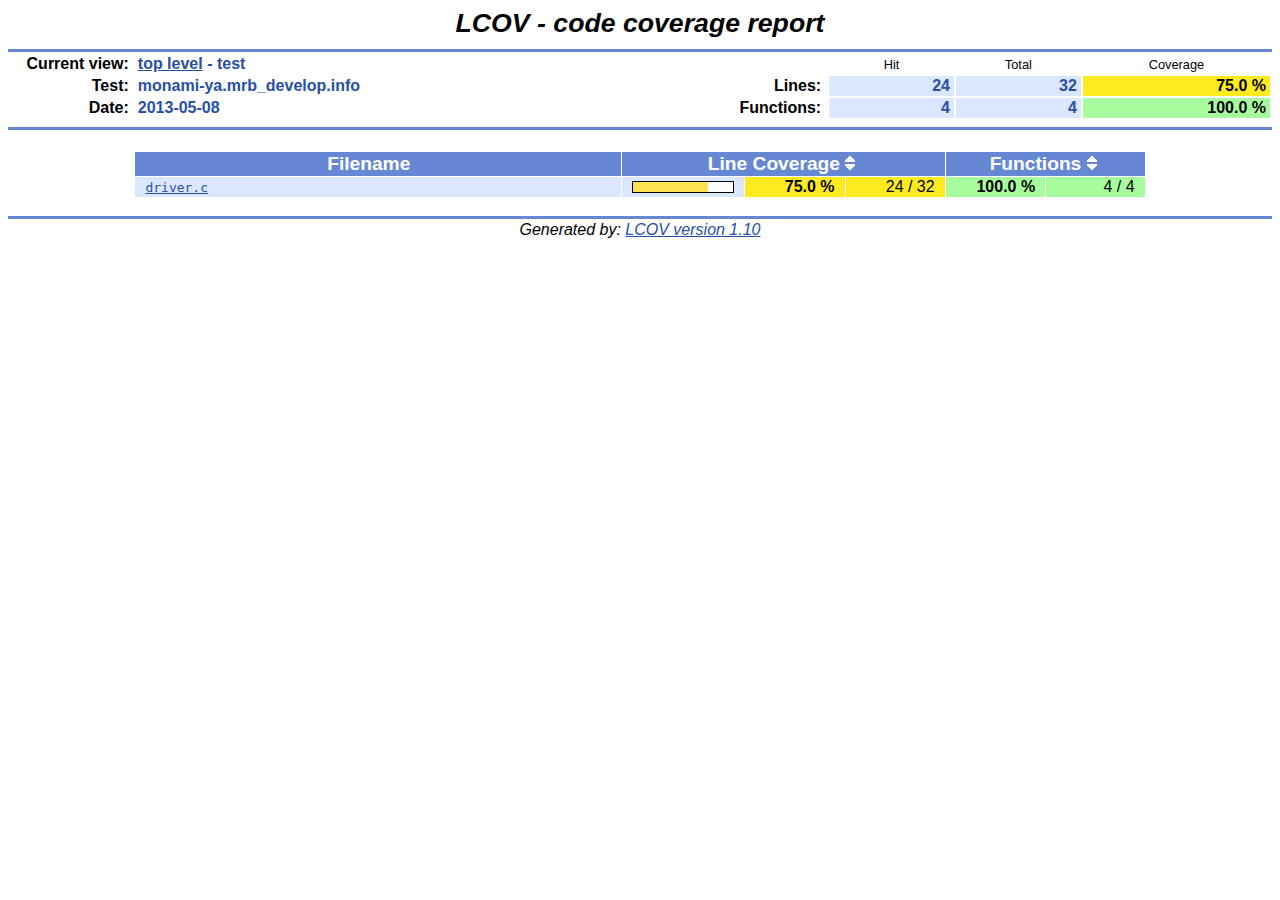
<file: lcov/monami-ya.mrb/develop/2013-05-08/test/index.html>
<!DOCTYPE HTML PUBLIC "-//W3C//DTD HTML 4.01 Transitional//EN">

<html lang="en">

<head>
  <meta http-equiv="Content-Type" content="text/html; charset=UTF-8">
  <title>LCOV - monami-ya.mrb_develop.info - test</title>
  <link rel="stylesheet" type="text/css" href="../gcov.css">
</head>

<body>

  <table width="100%" border=0 cellspacing=0 cellpadding=0>
    <tr><td class="title">LCOV - code coverage report</td></tr>
    <tr><td class="ruler"><img src="../glass.png" width=3 height=3 alt=""></td></tr>

    <tr>
      <td width="100%">
        <table cellpadding=1 border=0 width="100%">
          <tr>
            <td width="10%" class="headerItem">Current view:</td>
            <td width="35%" class="headerValue"><a href="../index.html">top level</a> - test</td>
            <td width="5%"></td>
            <td width="15%"></td>
            <td width="10%" class="headerCovTableHead">Hit</td>
            <td width="10%" class="headerCovTableHead">Total</td>
            <td width="15%" class="headerCovTableHead">Coverage</td>
          </tr>
          <tr>
            <td class="headerItem">Test:</td>
            <td class="headerValue">monami-ya.mrb_develop.info</td>
            <td></td>
            <td class="headerItem">Lines:</td>
            <td class="headerCovTableEntry">24</td>
            <td class="headerCovTableEntry">32</td>
            <td class="headerCovTableEntryMed">75.0 %</td>
          </tr>
          <tr>
            <td class="headerItem">Date:</td>
            <td class="headerValue">2013-05-08</td>
            <td></td>
            <td class="headerItem">Functions:</td>
            <td class="headerCovTableEntry">4</td>
            <td class="headerCovTableEntry">4</td>
            <td class="headerCovTableEntryHi">100.0 %</td>
          </tr>
          <tr><td><img src="../glass.png" width=3 height=3 alt=""></td></tr>
        </table>
      </td>
    </tr>

    <tr><td class="ruler"><img src="../glass.png" width=3 height=3 alt=""></td></tr>
  </table>

  <center>
  <table width="80%" cellpadding=1 cellspacing=1 border=0>

    <tr>
      <td width="50%"><br></td>
      <td width="10%"></td>
      <td width="10%"></td>
      <td width="10%"></td>
      <td width="10%"></td>
      <td width="10%"></td>
    </tr>

    <tr>
      <td class="tableHead">Filename <span class="tableHeadSort"><img src="../glass.png" width=10 height=14 alt="Sort by name" title="Sort by name" border=0></span></td>
      <td class="tableHead" colspan=3>Line Coverage <span class="tableHeadSort"><a href="index-sort-l.html"><img src="../updown.png" width=10 height=14 alt="Sort by line coverage" title="Sort by line coverage" border=0></a></span></td>
      <td class="tableHead" colspan=2>Functions <span class="tableHeadSort"><a href="index-sort-f.html"><img src="../updown.png" width=10 height=14 alt="Sort by function coverage" title="Sort by function coverage" border=0></a></span></td>
    </tr>
    <tr>
      <td class="coverFile"><a href="driver.c.gcov.html">driver.c</a></td>
      <td class="coverBar" align="center">
        <table border=0 cellspacing=0 cellpadding=1><tr><td class="coverBarOutline"><img src="../amber.png" width=75 height=10 alt="75.0%"><img src="../snow.png" width=25 height=10 alt="75.0%"></td></tr></table>
      </td>
      <td class="coverPerMed">75.0&nbsp;%</td>
      <td class="coverNumMed">24 / 32</td>
      <td class="coverPerHi">100.0&nbsp;%</td>
      <td class="coverNumHi">4 / 4</td>
    </tr>
  </table>
  </center>
  <br>

  <table width="100%" border=0 cellspacing=0 cellpadding=0>
    <tr><td class="ruler"><img src="../glass.png" width=3 height=3 alt=""></td></tr>
    <tr><td class="versionInfo">Generated by: <a href="http://ltp.sourceforge.net/coverage/lcov.php">LCOV version 1.10</a></td></tr>
  </table>
  <br>

</body>
</html>
</file>
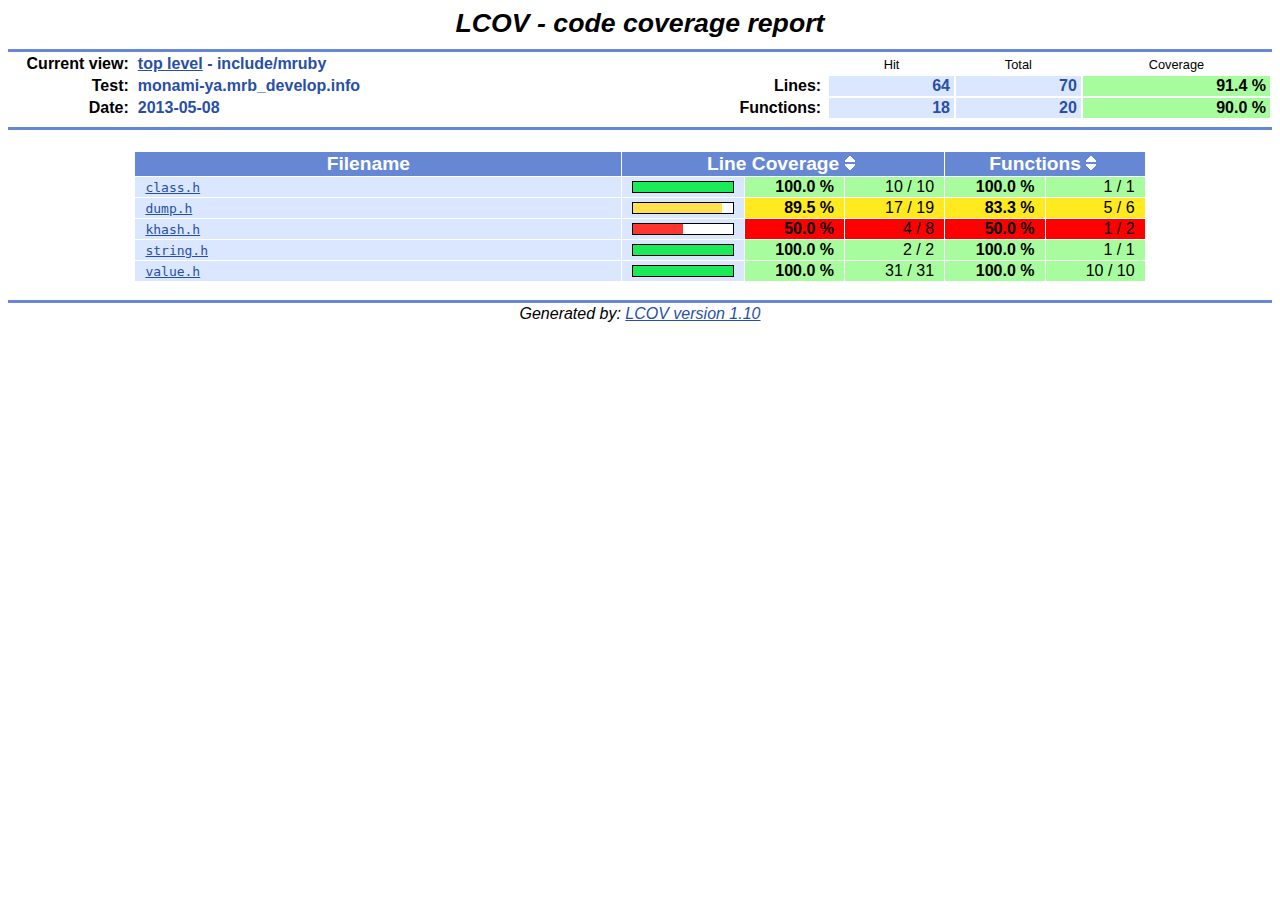
<file: lcov/monami-ya.mrb/develop/2013-05-08/include/mruby/index.html>
<!DOCTYPE HTML PUBLIC "-//W3C//DTD HTML 4.01 Transitional//EN">

<html lang="en">

<head>
  <meta http-equiv="Content-Type" content="text/html; charset=UTF-8">
  <title>LCOV - monami-ya.mrb_develop.info - include/mruby</title>
  <link rel="stylesheet" type="text/css" href="../../gcov.css">
</head>

<body>

  <table width="100%" border=0 cellspacing=0 cellpadding=0>
    <tr><td class="title">LCOV - code coverage report</td></tr>
    <tr><td class="ruler"><img src="../../glass.png" width=3 height=3 alt=""></td></tr>

    <tr>
      <td width="100%">
        <table cellpadding=1 border=0 width="100%">
          <tr>
            <td width="10%" class="headerItem">Current view:</td>
            <td width="35%" class="headerValue"><a href="../../index.html">top level</a> - include/mruby</td>
            <td width="5%"></td>
            <td width="15%"></td>
            <td width="10%" class="headerCovTableHead">Hit</td>
            <td width="10%" class="headerCovTableHead">Total</td>
            <td width="15%" class="headerCovTableHead">Coverage</td>
          </tr>
          <tr>
            <td class="headerItem">Test:</td>
            <td class="headerValue">monami-ya.mrb_develop.info</td>
            <td></td>
            <td class="headerItem">Lines:</td>
            <td class="headerCovTableEntry">64</td>
            <td class="headerCovTableEntry">70</td>
            <td class="headerCovTableEntryHi">91.4 %</td>
          </tr>
          <tr>
            <td class="headerItem">Date:</td>
            <td class="headerValue">2013-05-08</td>
            <td></td>
            <td class="headerItem">Functions:</td>
            <td class="headerCovTableEntry">18</td>
            <td class="headerCovTableEntry">20</td>
            <td class="headerCovTableEntryHi">90.0 %</td>
          </tr>
          <tr><td><img src="../../glass.png" width=3 height=3 alt=""></td></tr>
        </table>
      </td>
    </tr>

    <tr><td class="ruler"><img src="../../glass.png" width=3 height=3 alt=""></td></tr>
  </table>

  <center>
  <table width="80%" cellpadding=1 cellspacing=1 border=0>

    <tr>
      <td width="50%"><br></td>
      <td width="10%"></td>
      <td width="10%"></td>
      <td width="10%"></td>
      <td width="10%"></td>
      <td width="10%"></td>
    </tr>

    <tr>
      <td class="tableHead">Filename <span class="tableHeadSort"><img src="../../glass.png" width=10 height=14 alt="Sort by name" title="Sort by name" border=0></span></td>
      <td class="tableHead" colspan=3>Line Coverage <span class="tableHeadSort"><a href="index-sort-l.html"><img src="../../updown.png" width=10 height=14 alt="Sort by line coverage" title="Sort by line coverage" border=0></a></span></td>
      <td class="tableHead" colspan=2>Functions <span class="tableHeadSort"><a href="index-sort-f.html"><img src="../../updown.png" width=10 height=14 alt="Sort by function coverage" title="Sort by function coverage" border=0></a></span></td>
    </tr>
    <tr>
      <td class="coverFile"><a href="class.h.gcov.html">class.h</a></td>
      <td class="coverBar" align="center">
        <table border=0 cellspacing=0 cellpadding=1><tr><td class="coverBarOutline"><img src="../../emerald.png" width=100 height=10 alt="100.0%"></td></tr></table>
      </td>
      <td class="coverPerHi">100.0&nbsp;%</td>
      <td class="coverNumHi">10 / 10</td>
      <td class="coverPerHi">100.0&nbsp;%</td>
      <td class="coverNumHi">1 / 1</td>
    </tr>
    <tr>
      <td class="coverFile"><a href="dump.h.gcov.html">dump.h</a></td>
      <td class="coverBar" align="center">
        <table border=0 cellspacing=0 cellpadding=1><tr><td class="coverBarOutline"><img src="../../amber.png" width=89 height=10 alt="89.5%"><img src="../../snow.png" width=11 height=10 alt="89.5%"></td></tr></table>
      </td>
      <td class="coverPerMed">89.5&nbsp;%</td>
      <td class="coverNumMed">17 / 19</td>
      <td class="coverPerMed">83.3&nbsp;%</td>
      <td class="coverNumMed">5 / 6</td>
    </tr>
    <tr>
      <td class="coverFile"><a href="khash.h.gcov.html">khash.h</a></td>
      <td class="coverBar" align="center">
        <table border=0 cellspacing=0 cellpadding=1><tr><td class="coverBarOutline"><img src="../../ruby.png" width=50 height=10 alt="50.0%"><img src="../../snow.png" width=50 height=10 alt="50.0%"></td></tr></table>
      </td>
      <td class="coverPerLo">50.0&nbsp;%</td>
      <td class="coverNumLo">4 / 8</td>
      <td class="coverPerLo">50.0&nbsp;%</td>
      <td class="coverNumLo">1 / 2</td>
    </tr>
    <tr>
      <td class="coverFile"><a href="string.h.gcov.html">string.h</a></td>
      <td class="coverBar" align="center">
        <table border=0 cellspacing=0 cellpadding=1><tr><td class="coverBarOutline"><img src="../../emerald.png" width=100 height=10 alt="100.0%"></td></tr></table>
      </td>
      <td class="coverPerHi">100.0&nbsp;%</td>
      <td class="coverNumHi">2 / 2</td>
      <td class="coverPerHi">100.0&nbsp;%</td>
      <td class="coverNumHi">1 / 1</td>
    </tr>
    <tr>
      <td class="coverFile"><a href="value.h.gcov.html">value.h</a></td>
      <td class="coverBar" align="center">
        <table border=0 cellspacing=0 cellpadding=1><tr><td class="coverBarOutline"><img src="../../emerald.png" width=100 height=10 alt="100.0%"></td></tr></table>
      </td>
      <td class="coverPerHi">100.0&nbsp;%</td>
      <td class="coverNumHi">31 / 31</td>
      <td class="coverPerHi">100.0&nbsp;%</td>
      <td class="coverNumHi">10 / 10</td>
    </tr>
  </table>
  </center>
  <br>

  <table width="100%" border=0 cellspacing=0 cellpadding=0>
    <tr><td class="ruler"><img src="../../glass.png" width=3 height=3 alt=""></td></tr>
    <tr><td class="versionInfo">Generated by: <a href="http://ltp.sourceforge.net/coverage/lcov.php">LCOV version 1.10</a></td></tr>
  </table>
  <br>

</body>
</html>
</file>
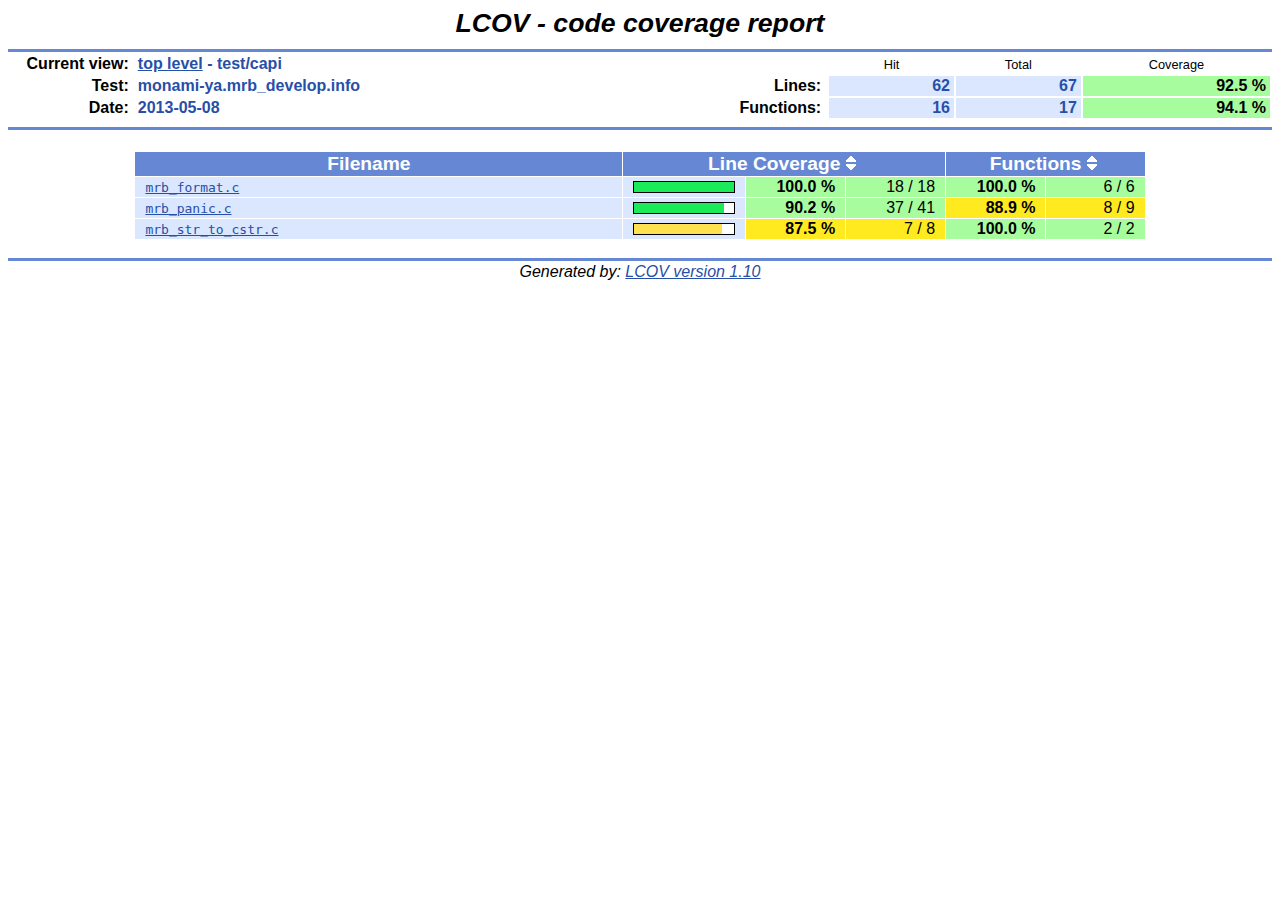
<file: lcov/monami-ya.mrb/develop/2013-05-08/test/capi/index.html>
<!DOCTYPE HTML PUBLIC "-//W3C//DTD HTML 4.01 Transitional//EN">

<html lang="en">

<head>
  <meta http-equiv="Content-Type" content="text/html; charset=UTF-8">
  <title>LCOV - monami-ya.mrb_develop.info - test/capi</title>
  <link rel="stylesheet" type="text/css" href="../../gcov.css">
</head>

<body>

  <table width="100%" border=0 cellspacing=0 cellpadding=0>
    <tr><td class="title">LCOV - code coverage report</td></tr>
    <tr><td class="ruler"><img src="../../glass.png" width=3 height=3 alt=""></td></tr>

    <tr>
      <td width="100%">
        <table cellpadding=1 border=0 width="100%">
          <tr>
            <td width="10%" class="headerItem">Current view:</td>
            <td width="35%" class="headerValue"><a href="../../index.html">top level</a> - test/capi</td>
            <td width="5%"></td>
            <td width="15%"></td>
            <td width="10%" class="headerCovTableHead">Hit</td>
            <td width="10%" class="headerCovTableHead">Total</td>
            <td width="15%" class="headerCovTableHead">Coverage</td>
          </tr>
          <tr>
            <td class="headerItem">Test:</td>
            <td class="headerValue">monami-ya.mrb_develop.info</td>
            <td></td>
            <td class="headerItem">Lines:</td>
            <td class="headerCovTableEntry">62</td>
            <td class="headerCovTableEntry">67</td>
            <td class="headerCovTableEntryHi">92.5 %</td>
          </tr>
          <tr>
            <td class="headerItem">Date:</td>
            <td class="headerValue">2013-05-08</td>
            <td></td>
            <td class="headerItem">Functions:</td>
            <td class="headerCovTableEntry">16</td>
            <td class="headerCovTableEntry">17</td>
            <td class="headerCovTableEntryHi">94.1 %</td>
          </tr>
          <tr><td><img src="../../glass.png" width=3 height=3 alt=""></td></tr>
        </table>
      </td>
    </tr>

    <tr><td class="ruler"><img src="../../glass.png" width=3 height=3 alt=""></td></tr>
  </table>

  <center>
  <table width="80%" cellpadding=1 cellspacing=1 border=0>

    <tr>
      <td width="50%"><br></td>
      <td width="10%"></td>
      <td width="10%"></td>
      <td width="10%"></td>
      <td width="10%"></td>
      <td width="10%"></td>
    </tr>

    <tr>
      <td class="tableHead">Filename <span class="tableHeadSort"><img src="../../glass.png" width=10 height=14 alt="Sort by name" title="Sort by name" border=0></span></td>
      <td class="tableHead" colspan=3>Line Coverage <span class="tableHeadSort"><a href="index-sort-l.html"><img src="../../updown.png" width=10 height=14 alt="Sort by line coverage" title="Sort by line coverage" border=0></a></span></td>
      <td class="tableHead" colspan=2>Functions <span class="tableHeadSort"><a href="index-sort-f.html"><img src="../../updown.png" width=10 height=14 alt="Sort by function coverage" title="Sort by function coverage" border=0></a></span></td>
    </tr>
    <tr>
      <td class="coverFile"><a href="mrb_format.c.gcov.html">mrb_format.c</a></td>
      <td class="coverBar" align="center">
        <table border=0 cellspacing=0 cellpadding=1><tr><td class="coverBarOutline"><img src="../../emerald.png" width=100 height=10 alt="100.0%"></td></tr></table>
      </td>
      <td class="coverPerHi">100.0&nbsp;%</td>
      <td class="coverNumHi">18 / 18</td>
      <td class="coverPerHi">100.0&nbsp;%</td>
      <td class="coverNumHi">6 / 6</td>
    </tr>
    <tr>
      <td class="coverFile"><a href="mrb_panic.c.gcov.html">mrb_panic.c</a></td>
      <td class="coverBar" align="center">
        <table border=0 cellspacing=0 cellpadding=1><tr><td class="coverBarOutline"><img src="../../emerald.png" width=90 height=10 alt="90.2%"><img src="../../snow.png" width=10 height=10 alt="90.2%"></td></tr></table>
      </td>
      <td class="coverPerHi">90.2&nbsp;%</td>
      <td class="coverNumHi">37 / 41</td>
      <td class="coverPerMed">88.9&nbsp;%</td>
      <td class="coverNumMed">8 / 9</td>
    </tr>
    <tr>
      <td class="coverFile"><a href="mrb_str_to_cstr.c.gcov.html">mrb_str_to_cstr.c</a></td>
      <td class="coverBar" align="center">
        <table border=0 cellspacing=0 cellpadding=1><tr><td class="coverBarOutline"><img src="../../amber.png" width=88 height=10 alt="87.5%"><img src="../../snow.png" width=12 height=10 alt="87.5%"></td></tr></table>
      </td>
      <td class="coverPerMed">87.5&nbsp;%</td>
      <td class="coverNumMed">7 / 8</td>
      <td class="coverPerHi">100.0&nbsp;%</td>
      <td class="coverNumHi">2 / 2</td>
    </tr>
  </table>
  </center>
  <br>

  <table width="100%" border=0 cellspacing=0 cellpadding=0>
    <tr><td class="ruler"><img src="../../glass.png" width=3 height=3 alt=""></td></tr>
    <tr><td class="versionInfo">Generated by: <a href="http://ltp.sourceforge.net/coverage/lcov.php">LCOV version 1.10</a></td></tr>
  </table>
  <br>

</body>
</html>
</file>
<file: stylesheets/screen.css>
html,body,div,span,applet,object,iframe,h1,h2,h3,h4,h5,h6,p,blockquote,pre,a,abbr,acronym,address,big,cite,code,del,dfn,em,img,ins,kbd,q,s,samp,small,strike,strong,sub,sup,tt,var,b,u,i,center,dl,dt,dd,ol,ul,li,fieldset,form,label,legend,table,caption,tbody,tfoot,thead,tr,th,td,article,aside,canvas,details,embed,figure,figcaption,footer,header,hgroup,menu,nav,output,ruby,section,summary,time,mark,audio,video{margin:0;padding:0;border:0;font:inherit;font-size:100%;vertical-align:baseline}html{line-height:1}ol,ul{list-style:none}table{border-collapse:collapse;border-spacing:0}caption,th,td{text-align:left;font-weight:normal;vertical-align:middle}q,blockquote{quotes:none}q:before,q:after,blockquote:before,blockquote:after{content:"";content:none}a img{border:none}article,aside,details,figcaption,figure,footer,header,hgroup,menu,nav,section,summary{display:block}article,aside,details,figcaption,figure,footer,header,hgroup,menu,nav,section,summary{display:block}a{color:#1863a1}a:visited{color:#751590}a:focus{color:#0181eb}a:hover{color:#0181eb}a:active{color:#01579f}aside.sidebar a{color:#1863a1}aside.sidebar a:focus{color:#0181eb}aside.sidebar a:hover{color:#0181eb}aside.sidebar a:active{color:#01579f}a{-webkit-transition:color 0.3s;-moz-transition:color 0.3s;-o-transition:color 0.3s;transition:color 0.3s}html{background:#252525 url('/images/line-tile.png?1366355697') top left}body>div{background:#f2f2f2 url('/images/noise.png?1366355697') top left;border-bottom:1px solid #bfbfbf}body>div>div{background:#f8f8f8 url('/images/noise.png?1366355697') top left;border-right:1px solid #e0e0e0}.heading,body>header h1,h1,h2,h3,h4,h5,h6{font-family:"PT Serif","Georgia","Helvetica Neue",Arial,sans-serif}.sans,body>header h2,article header p.meta,article>footer,#content .blog-index footer,html .gist .gist-file .gist-meta,#blog-archives a.category,#blog-archives time,aside.sidebar section,body>footer{font-family:"PT Sans","Helvetica Neue",Arial,sans-serif}.serif,body,#content .blog-index a[rel=full-article]{font-family:"PT Serif",Georgia,Times,"Times New Roman",serif}.mono,pre,code,tt,p code,li code{font-family:Menlo,Monaco,"Andale Mono","lucida console","Courier New",monospace}body>header h1{font-size:2.2em;font-family:"Fredoka One",cursive;font-weight:normal;line-height:1.2em;margin-bottom:0.6667em}body>header h2{font-family:"PT Serif","Georgia","Helvetica Neue",Arial,sans-serif}body{line-height:1.5em;color:#222}h1{font-size:2.2em;line-height:1.2em}@media only screen and (min-width: 992px){body{font-size:1.15em}h1{font-size:2.6em;line-height:1.2em}}h1,h2,h3,h4,h5,h6{text-rendering:optimizelegibility;margin-bottom:1em;font-weight:bold}h2,section h1{font-size:1.5em}h3,section h2,section section h1{font-size:1.3em}h4,section h3,section section h2,section section section h1{font-size:1em}h5,section h4,section section h3{font-size:.9em}h6,section h5,section section h4,section section section h3{font-size:.8em}p,article blockquote,ul,ol{margin-bottom:1.5em}ul{list-style-type:disc}ul ul{list-style-type:circle;margin-bottom:0px}ul ul ul{list-style-type:square;margin-bottom:0px}ol{list-style-type:decimal}ol ol{list-style-type:lower-alpha;margin-bottom:0px}ol ol ol{list-style-type:lower-roman;margin-bottom:0px}ul,ul ul,ul ol,ol,ol ul,ol ol{margin-left:1.3em}ul ul,ul ol,ol ul,ol ol{margin-bottom:0em}strong{font-weight:bold}em{font-style:italic}sup,sub{font-size:0.8em;position:relative;display:inline-block}sup{top:-0.5em}sub{bottom:-0.5em}q{font-style:italic}q:before{content:"\201C"}q:after{content:"\201D"}em,dfn{font-style:italic}strong,dfn{font-weight:bold}del,s{text-decoration:line-through}abbr,acronym{border-bottom:1px dotted;cursor:help}sub,sup{line-height:0}hr{margin-bottom:0.2em}small{font-size:.8em}big{font-size:1.2em}article blockquote{font-style:italic;position:relative;font-size:1.2em;line-height:1.5em;padding-left:1em;border-left:4px solid rgba(170,170,170,0.5)}article blockquote cite{font-style:italic}article blockquote cite a{color:#aaa !important;word-wrap:break-word}article blockquote cite:before{content:'\2014';padding-right:.3em;padding-left:.3em;color:#aaa}@media only screen and (min-width: 992px){article blockquote{padding-left:1.5em;border-left-width:4px}}.pullquote-right:before,.pullquote-left:before{padding:0;border:none;content:attr(data-pullquote);float:right;width:45%;margin:.5em 0 1em 1.5em;position:relative;top:7px;font-size:1.4em;line-height:1.45em}.pullquote-left:before{float:left;margin:.5em 1.5em 1em 0}.force-wrap,article a,aside.sidebar a{white-space:-moz-pre-wrap;white-space:-pre-wrap;white-space:-o-pre-wrap;white-space:pre-wrap;word-wrap:break-word}.group,body>header,body>nav,body>footer,body #content>article,body #content>div>article,body #content>div>section,body div.pagination,aside.sidebar,#main,#content,.sidebar{*zoom:1}.group:after,body>header:after,body>nav:after,body>footer:after,body #content>article:after,body #content>div>article:after,body #content>div>section:after,body div.pagination:after,aside.sidebar:after,#main:after,#content:after,.sidebar:after{content:"";display:table;clear:both}body{-webkit-text-size-adjust:none;max-width:1200px;position:relative;margin:0 auto}body>header,body>nav,body>footer,body #content>article,body #content>div>article,body #content>div>section{padding-left:18px;padding-right:18px}@media only screen and (min-width: 480px){body>header,body>nav,body>footer,body #content>article,body #content>div>article,body #content>div>section{padding-left:25px;padding-right:25px}}@media only screen and (min-width: 768px){body>header,body>nav,body>footer,body #content>article,body #content>div>article,body #content>div>section{padding-left:35px;padding-right:35px}}@media only screen and (min-width: 992px){body>header,body>nav,body>footer,body #content>article,body #content>div>article,body #content>div>section{padding-left:55px;padding-right:55px}}body div.pagination{margin-left:18px;margin-right:18px}@media only screen and (min-width: 480px){body div.pagination{margin-left:25px;margin-right:25px}}@media only screen and (min-width: 768px){body div.pagination{margin-left:35px;margin-right:35px}}@media only screen and (min-width: 992px){body div.pagination{margin-left:55px;margin-right:55px}}body>header{font-size:1em;padding-top:1.5em;padding-bottom:1.5em}#content{overflow:hidden}#content>div,#content>article{width:100%}aside.sidebar{float:none;padding:0 18px 1px;background-color:#f7f7f7;border-top:1px solid #e0e0e0}.flex-content,article img,article video,article .flash-video,aside.sidebar img{max-width:100%;height:auto}.basic-alignment.left,article img.left,article video.left,article .left.flash-video,aside.sidebar img.left{float:left;margin-right:1.5em}.basic-alignment.right,article img.right,article video.right,article .right.flash-video,aside.sidebar img.right{float:right;margin-left:1.5em}.basic-alignment.center,article img.center,article video.center,article .center.flash-video,aside.sidebar img.center{display:block;margin:0 auto 1.5em}.basic-alignment.left,article img.left,article video.left,article .left.flash-video,aside.sidebar img.left,.basic-alignment.right,article img.right,article video.right,article .right.flash-video,aside.sidebar img.right{margin-bottom:.8em}.toggle-sidebar,.no-sidebar .toggle-sidebar{display:none}@media only screen and (min-width: 750px){body.sidebar-footer aside.sidebar{float:none;width:auto;clear:left;margin:0;padding:0 35px 1px;background-color:#f7f7f7;border-top:1px solid #eaeaea}body.sidebar-footer aside.sidebar section.odd,body.sidebar-footer aside.sidebar section.even{float:left;width:48%}body.sidebar-footer aside.sidebar section.odd{margin-left:0}body.sidebar-footer aside.sidebar section.even{margin-left:4%}body.sidebar-footer aside.sidebar.thirds section{width:30%;margin-left:5%}body.sidebar-footer aside.sidebar.thirds section.first{margin-left:0;clear:both}}body.sidebar-footer #content{margin-right:0px}body.sidebar-footer .toggle-sidebar{display:none}@media only screen and (min-width: 550px){body>header{font-size:1em}}@media only screen and (min-width: 750px){aside.sidebar{float:none;width:auto;clear:left;margin:0;padding:0 35px 1px;background-color:#f7f7f7;border-top:1px solid #eaeaea}aside.sidebar section.odd,aside.sidebar section.even{float:left;width:48%}aside.sidebar section.odd{margin-left:0}aside.sidebar section.even{margin-left:4%}aside.sidebar.thirds section{width:30%;margin-left:5%}aside.sidebar.thirds section.first{margin-left:0;clear:both}}@media only screen and (min-width: 768px){body{-webkit-text-size-adjust:auto}body>header{font-size:1.2em}#main{padding:0;margin:0 auto}#content{overflow:visible;margin-right:240px;position:relative}.no-sidebar #content{margin-right:0;border-right:0}.collapse-sidebar #content{margin-right:20px}#content>div,#content>article{padding-top:17.5px;padding-bottom:17.5px;float:left}aside.sidebar{width:210px;padding:0 15px 15px;background:none;clear:none;float:left;margin:0 -100% 0 0}aside.sidebar section{width:auto;margin-left:0}aside.sidebar section.odd,aside.sidebar section.even{float:none;width:auto;margin-left:0}.collapse-sidebar aside.sidebar{float:none;width:auto;clear:left;margin:0;padding:0 35px 1px;background-color:#f7f7f7;border-top:1px solid #eaeaea}.collapse-sidebar aside.sidebar section.odd,.collapse-sidebar aside.sidebar section.even{float:left;width:48%}.collapse-sidebar aside.sidebar section.odd{margin-left:0}.collapse-sidebar aside.sidebar section.even{margin-left:4%}.collapse-sidebar aside.sidebar.thirds section{width:30%;margin-left:5%}.collapse-sidebar aside.sidebar.thirds section.first{margin-left:0;clear:both}}@media only screen and (min-width: 992px){body>header{font-size:1.3em}#content{margin-right:300px}#content>div,#content>article{padding-top:27.5px;padding-bottom:27.5px}aside.sidebar{width:260px;padding:1.2em 20px 20px}.collapse-sidebar aside.sidebar{padding-left:55px;padding-right:55px}}@media only screen and (min-width: 768px){ul,ol{margin-left:0}}body>header{background:#333}body>header h1{display:inline-block;margin:0}body>header h1 a,body>header h1 a:visited,body>header h1 a:hover{color:#f2f2f2;text-decoration:none}body>header h2{margin:.2em 0 0;font-size:1em;color:#aaa;font-weight:normal}body>nav{position:relative;background-color:#ccc;background:url('/images/noise.png?1366355697'),-webkit-gradient(linear, 50% 0%, 50% 100%, color-stop(0%, #e0e0e0), color-stop(50%, #cccccc), color-stop(100%, #b0b0b0));background:url('/images/noise.png?1366355697'),-webkit-linear-gradient(#e0e0e0,#cccccc,#b0b0b0);background:url('/images/noise.png?1366355697'),-moz-linear-gradient(#e0e0e0,#cccccc,#b0b0b0);background:url('/images/noise.png?1366355697'),-o-linear-gradient(#e0e0e0,#cccccc,#b0b0b0);background:url('/images/noise.png?1366355697'),linear-gradient(#e0e0e0,#cccccc,#b0b0b0);border-top:1px solid #f2f2f2;border-bottom:1px solid #8c8c8c;padding-top:.35em;padding-bottom:.35em}body>nav form{-webkit-background-clip:padding;-moz-background-clip:padding;background-clip:padding-box;margin:0;padding:0}body>nav form .search{padding:.3em .5em 0;font-size:.85em;font-family:"PT Sans","Helvetica Neue",Arial,sans-serif;line-height:1.1em;width:95%;-webkit-border-radius:0.5em;-moz-border-radius:0.5em;-ms-border-radius:0.5em;-o-border-radius:0.5em;border-radius:0.5em;-webkit-background-clip:padding;-moz-background-clip:padding;background-clip:padding-box;-webkit-box-shadow:#d1d1d1 0 1px;-moz-box-shadow:#d1d1d1 0 1px;box-shadow:#d1d1d1 0 1px;background-color:#f2f2f2;border:1px solid #b3b3b3;color:#888}body>nav form .search:focus{color:#444;border-color:#80b1df;-webkit-box-shadow:#80b1df 0 0 4px,#80b1df 0 0 3px inset;-moz-box-shadow:#80b1df 0 0 4px,#80b1df 0 0 3px inset;box-shadow:#80b1df 0 0 4px,#80b1df 0 0 3px inset;background-color:#fff;outline:none}body>nav fieldset[role=search]{float:right;width:48%}body>nav fieldset.mobile-nav{float:left;width:48%}body>nav fieldset.mobile-nav select{width:100%;font-size:.8em;border:1px solid #888}body>nav ul{display:none}@media only screen and (min-width: 550px){body>nav{font-size:.9em}body>nav ul{margin:0;padding:0;border:0;overflow:hidden;*zoom:1;float:left;display:block;padding-top:.15em}body>nav ul li{list-style-image:none;list-style-type:none;margin-left:0;white-space:nowrap;display:inline;float:left;padding-left:0;padding-right:0}body>nav ul li:first-child,body>nav ul li.first{padding-left:0}body>nav ul li:last-child{padding-right:0}body>nav ul li.last{padding-right:0}body>nav ul.subscription{margin-left:.8em;float:right}body>nav ul.subscription li:last-child a{padding-right:0}body>nav ul li{margin:0}body>nav a{color:#6b6b6b;font-family:"PT Sans","Helvetica Neue",Arial,sans-serif;text-shadow:#ebebeb 0 1px;float:left;text-decoration:none;font-size:1.1em;padding:.1em 0;line-height:1.5em}body>nav a:visited{color:#6b6b6b}body>nav a:hover{color:#2b2b2b}body>nav li+li{border-left:1px solid #b0b0b0;margin-left:.8em}body>nav li+li a{padding-left:.8em;border-left:1px solid #dedede}body>nav form{float:right;text-align:left;padding-left:.8em;width:175px}body>nav form .search{width:93%;font-size:.95em;line-height:1.2em}body>nav ul[data-subscription$=email]+form{width:97px}body>nav ul[data-subscription$=email]+form .search{width:91%}body>nav fieldset.mobile-nav{display:none}body>nav fieldset[role=search]{width:99%}}@media only screen and (min-width: 992px){body>nav form{width:215px}body>nav ul[data-subscription$=email]+form{width:147px}}.no-placeholder body>nav .search{background:#f2f2f2 url('/images/search.png?1366355697') 0.3em 0.25em no-repeat;text-indent:1.3em}@media only screen and (min-width: 550px){.maskImage body>nav ul[data-subscription$=email]+form{width:123px}}@media only screen and (min-width: 992px){.maskImage body>nav ul[data-subscription$=email]+form{width:173px}}.maskImage ul.subscription{position:relative;top:.2em}.maskImage ul.subscription li,.maskImage ul.subscription a{border:0;padding:0}.maskImage a[rel=subscribe-rss]{position:relative;top:0px;text-indent:-999999em;background-color:#dedede;border:0;padding:0}.maskImage a[rel=subscribe-rss],.maskImage a[rel=subscribe-rss]:after{-webkit-mask-image:url('/images/rss.png?1366355697');-moz-mask-image:url('/images/rss.png?1366355697');-ms-mask-image:url('/images/rss.png?1366355697');-o-mask-image:url('/images/rss.png?1366355697');mask-image:url('/images/rss.png?1366355697');-webkit-mask-repeat:no-repeat;-moz-mask-repeat:no-repeat;-ms-mask-repeat:no-repeat;-o-mask-repeat:no-repeat;mask-repeat:no-repeat;width:22px;height:22px}.maskImage a[rel=subscribe-rss]:after{content:"";position:absolute;top:-1px;left:0;background-color:#ababab}.maskImage a[rel=subscribe-rss]:hover:after{background-color:#9e9e9e}.maskImage a[rel=subscribe-email]{position:relative;top:0px;text-indent:-999999em;background-color:#dedede;border:0;padding:0}.maskImage a[rel=subscribe-email],.maskImage a[rel=subscribe-email]:after{-webkit-mask-image:url('/images/email.png?1366355697');-moz-mask-image:url('/images/email.png?1366355697');-ms-mask-image:url('/images/email.png?1366355697');-o-mask-image:url('/images/email.png?1366355697');mask-image:url('/images/email.png?1366355697');-webkit-mask-repeat:no-repeat;-moz-mask-repeat:no-repeat;-ms-mask-repeat:no-repeat;-o-mask-repeat:no-repeat;mask-repeat:no-repeat;width:28px;height:22px}.maskImage a[rel=subscribe-email]:after{content:"";position:absolute;top:-1px;left:0;background-color:#ababab}.maskImage a[rel=subscribe-email]:hover:after{background-color:#9e9e9e}article{padding-top:1em}article header{position:relative;padding-top:2em;padding-bottom:1em;margin-bottom:1em;background:url('[data-uri]') bottom left repeat-x}article header h1{margin:0}article header h1 a{text-decoration:none}article header h1 a:hover{text-decoration:underline}article header p{font-size:.9em;color:#aaa;margin:0}article header p.meta{text-transform:uppercase;position:absolute;top:0}@media only screen and (min-width: 768px){article header{margin-bottom:1.5em;padding-bottom:1em;background:url('[data-uri]') bottom left repeat-x}}article h2{padding-top:0.8em;background:url('[data-uri]') top left repeat-x}.entry-content article h2:first-child,article header+h2{padding-top:0}article h2:first-child,article header+h2{background:none}article .feature{padding-top:.5em;margin-bottom:1em;padding-bottom:1em;background:url('[data-uri]') bottom left repeat-x;font-size:2.0em;font-style:italic;line-height:1.3em}article img,article video,article .flash-video{-webkit-border-radius:0.3em;-moz-border-radius:0.3em;-ms-border-radius:0.3em;-o-border-radius:0.3em;border-radius:0.3em;-webkit-box-shadow:rgba(0,0,0,0.15) 0 1px 4px;-moz-box-shadow:rgba(0,0,0,0.15) 0 1px 4px;box-shadow:rgba(0,0,0,0.15) 0 1px 4px;-webkit-box-sizing:border-box;-moz-box-sizing:border-box;box-sizing:border-box;border:#fff 0.5em solid}article video,article .flash-video{margin:0 auto 1.5em}article video{display:block;width:100%}article .flash-video>div{position:relative;display:block;padding-bottom:56.25%;padding-top:1px;height:0;overflow:hidden}article .flash-video>div iframe,article .flash-video>div object,article .flash-video>div embed{position:absolute;top:0;left:0;width:100%;height:100%}article>footer{padding-bottom:2.5em;margin-top:2em}article>footer p.meta{margin-bottom:.8em;font-size:.85em;clear:both;overflow:hidden}.blog-index article+article{background:url('[data-uri]') top left repeat-x}#content .blog-index{padding-top:0;padding-bottom:0}#content .blog-index article{padding-top:2em}#content .blog-index article header{background:none;padding-bottom:0}#content .blog-index article h1{font-size:2.2em}#content .blog-index article h1 a{color:inherit}#content .blog-index article h1 a:hover{color:#0181eb}#content .blog-index a[rel=full-article]{background:#ebebeb;display:inline-block;padding:.4em .8em;margin-right:.5em;text-decoration:none;color:#666;-webkit-transition:background-color 0.5s;-moz-transition:background-color 0.5s;-o-transition:background-color 0.5s;transition:background-color 0.5s}#content .blog-index a[rel=full-article]:hover{background:#0181eb;text-shadow:none;color:#f8f8f8}#content .blog-index footer{margin-top:1em}.separator,article>footer .byline+time:before,article>footer time+time:before,article>footer .comments:before,article>footer .byline ~ .categories:before{content:"\2022 ";padding:0 .4em 0 .2em;display:inline-block}#content div.pagination{text-align:center;font-size:.95em;position:relative;background:url('[data-uri]') top left repeat-x;padding-top:1.5em;padding-bottom:1.5em}#content div.pagination a{text-decoration:none;color:#aaa}#content div.pagination a.prev{position:absolute;left:0}#content div.pagination a.next{position:absolute;right:0}#content div.pagination a:hover{color:#0181eb}#content div.pagination a[href*=archive]:before,#content div.pagination a[href*=archive]:after{content:'\2014';padding:0 .3em}p.meta+.sharing{padding-top:1em;padding-left:0;background:url('[data-uri]') top left repeat-x}#fb-root{display:none}.highlight,html .gist .gist-file .gist-syntax .gist-highlight{border:1px solid #05232b !important}.highlight table td.code,html .gist .gist-file .gist-syntax .gist-highlight table td.code{width:100%}.highlight .line-numbers,html .gist .gist-file .gist-syntax .highlight .line_numbers{text-align:right;font-size:13px;line-height:1.45em;background:#073642 url('/images/noise.png?1366355697') top left !important;border-right:1px solid #00232c !important;-webkit-box-shadow:#083e4b -1px 0 inset;-moz-box-shadow:#083e4b -1px 0 inset;box-shadow:#083e4b -1px 0 inset;text-shadow:#021014 0 -1px;padding:.8em !important;-webkit-border-radius:0;-moz-border-radius:0;-ms-border-radius:0;-o-border-radius:0;border-radius:0}.highlight .line-numbers span,html .gist .gist-file .gist-syntax .highlight .line_numbers span{color:#586e75 !important}figure.code,.gist-file,pre{-webkit-box-shadow:rgba(0,0,0,0.06) 0 0 10px;-moz-box-shadow:rgba(0,0,0,0.06) 0 0 10px;box-shadow:rgba(0,0,0,0.06) 0 0 10px}figure.code .highlight pre,.gist-file .highlight pre,pre .highlight pre{-webkit-box-shadow:none;-moz-box-shadow:none;box-shadow:none}.gist .highlight *::-moz-selection,figure.code .highlight *::-moz-selection{background:#386774;color:inherit;text-shadow:#002b36 0 1px}.gist .highlight *::-webkit-selection,figure.code .highlight *::-webkit-selection{background:#386774;color:inherit;text-shadow:#002b36 0 1px}.gist .highlight *::selection,figure.code .highlight *::selection{background:#386774;color:inherit;text-shadow:#002b36 0 1px}html .gist .gist-file{margin-bottom:1.8em;position:relative;border:none;padding-top:26px !important}html .gist .gist-file .highlight{margin-bottom:0}html .gist .gist-file .gist-syntax{border-bottom:0 !important;background:none !important}html .gist .gist-file .gist-syntax .gist-highlight{background:#002b36 !important}html .gist .gist-file .gist-syntax .highlight pre{padding:0}html .gist .gist-file .gist-meta{padding:.6em 0.8em;border:1px solid #083e4b !important;color:#586e75;font-size:.7em !important;background:#073642 url('/images/noise.png?1366355697') top left;line-height:1.5em}html .gist .gist-file .gist-meta a{color:#75878b !important;text-decoration:none}html .gist .gist-file .gist-meta a:hover{text-decoration:underline}html .gist .gist-file .gist-meta a:hover{color:#93a1a1 !important}html .gist .gist-file .gist-meta a[href*='#file']{position:absolute;top:0;left:0;right:-10px;color:#474747 !important}html .gist .gist-file .gist-meta a[href*='#file']:hover{color:#1863a1 !important}html .gist .gist-file .gist-meta a[href*=raw]{top:.4em}pre{background:#002b36 url('/images/noise.png?1366355697') top left;-webkit-border-radius:0.4em;-moz-border-radius:0.4em;-ms-border-radius:0.4em;-o-border-radius:0.4em;border-radius:0.4em;border:1px solid #05232b;line-height:1.45em;font-size:13px;margin-bottom:2.1em;padding:.8em 1em;color:#93a1a1;overflow:auto}h3.filename+pre{-moz-border-radius-topleft:0px;-webkit-border-top-left-radius:0px;border-top-left-radius:0px;-moz-border-radius-topright:0px;-webkit-border-top-right-radius:0px;border-top-right-radius:0px}p code,li code{display:inline-block;white-space:no-wrap;background:#fff;font-size:.8em;line-height:1.5em;color:#555;border:1px solid #ddd;-webkit-border-radius:0.4em;-moz-border-radius:0.4em;-ms-border-radius:0.4em;-o-border-radius:0.4em;border-radius:0.4em;padding:0 .3em;margin:-1px 0}p pre code,li pre code{font-size:1em !important;background:none;border:none}.pre-code,html .gist .gist-file .gist-syntax .highlight pre,.highlight code{font-family:Menlo,Monaco,"Andale Mono","lucida console","Courier New",monospace !important;overflow:scroll;overflow-y:hidden;display:block;padding:.8em;overflow-x:auto;line-height:1.45em;background:#002b36 url('/images/noise.png?1366355697') top left !important;color:#93a1a1 !important}.pre-code span,html .gist .gist-file .gist-syntax .highlight pre span,.highlight code span{color:#93a1a1 !important}.pre-code span,html .gist .gist-file .gist-syntax .highlight pre span,.highlight code span{font-style:normal !important;font-weight:normal !important}.pre-code .c,html .gist .gist-file .gist-syntax .highlight pre .c,.highlight code .c{color:#586e75 !important;font-style:italic !important}.pre-code .cm,html .gist .gist-file .gist-syntax .highlight pre .cm,.highlight code .cm{color:#586e75 !important;font-style:italic !important}.pre-code .cp,html .gist .gist-file .gist-syntax .highlight pre .cp,.highlight code .cp{color:#586e75 !important;font-style:italic !important}.pre-code .c1,html .gist .gist-file .gist-syntax .highlight pre .c1,.highlight code .c1{color:#586e75 !important;font-style:italic !important}.pre-code .cs,html .gist .gist-file .gist-syntax .highlight pre .cs,.highlight code .cs{color:#586e75 !important;font-weight:bold !important;font-style:italic !important}.pre-code .err,html .gist .gist-file .gist-syntax .highlight pre .err,.highlight code .err{color:#dc322f !important;background:none !important}.pre-code .k,html .gist .gist-file .gist-syntax .highlight pre .k,.highlight code .k{color:#cb4b16 !important}.pre-code .o,html .gist .gist-file .gist-syntax .highlight pre .o,.highlight code .o{color:#93a1a1 !important;font-weight:bold !important}.pre-code .p,html .gist .gist-file .gist-syntax .highlight pre .p,.highlight code .p{color:#93a1a1 !important}.pre-code .ow,html .gist .gist-file .gist-syntax .highlight pre .ow,.highlight code .ow{color:#2aa198 !important;font-weight:bold !important}.pre-code .gd,html .gist .gist-file .gist-syntax .highlight pre .gd,.highlight code .gd{color:#93a1a1 !important;background-color:#372c34 !important;display:inline-block}.pre-code .gd .x,html .gist .gist-file .gist-syntax .highlight pre .gd .x,.highlight code .gd .x{color:#93a1a1 !important;background-color:#4d2d33 !important;display:inline-block}.pre-code .ge,html .gist .gist-file .gist-syntax .highlight pre .ge,.highlight code .ge{color:#93a1a1 !important;font-style:italic !important}.pre-code .gh,html .gist .gist-file .gist-syntax .highlight pre .gh,.highlight code .gh{color:#586e75 !important}.pre-code .gi,html .gist .gist-file .gist-syntax .highlight pre .gi,.highlight code .gi{color:#93a1a1 !important;background-color:#1a412b !important;display:inline-block}.pre-code .gi .x,html .gist .gist-file .gist-syntax .highlight pre .gi .x,.highlight code .gi .x{color:#93a1a1 !important;background-color:#355720 !important;display:inline-block}.pre-code .gs,html .gist .gist-file .gist-syntax .highlight pre .gs,.highlight code .gs{color:#93a1a1 !important;font-weight:bold !important}.pre-code .gu,html .gist .gist-file .gist-syntax .highlight pre .gu,.highlight code .gu{color:#6c71c4 !important}.pre-code .kc,html .gist .gist-file .gist-syntax .highlight pre .kc,.highlight code .kc{color:#859900 !important;font-weight:bold !important}.pre-code .kd,html .gist .gist-file .gist-syntax .highlight pre .kd,.highlight code .kd{color:#268bd2 !important}.pre-code .kp,html .gist .gist-file .gist-syntax .highlight pre .kp,.highlight code .kp{color:#cb4b16 !important;font-weight:bold !important}.pre-code .kr,html .gist .gist-file .gist-syntax .highlight pre .kr,.highlight code .kr{color:#d33682 !important;font-weight:bold !important}.pre-code .kt,html .gist .gist-file .gist-syntax .highlight pre .kt,.highlight code .kt{color:#2aa198 !important}.pre-code .n,html .gist .gist-file .gist-syntax .highlight pre .n,.highlight code .n{color:#268bd2 !important}.pre-code .na,html .gist .gist-file .gist-syntax .highlight pre .na,.highlight code .na{color:#268bd2 !important}.pre-code .nb,html .gist .gist-file .gist-syntax .highlight pre .nb,.highlight code .nb{color:#859900 !important}.pre-code .nc,html .gist .gist-file .gist-syntax .highlight pre .nc,.highlight code .nc{color:#d33682 !important}.pre-code .no,html .gist .gist-file .gist-syntax .highlight pre .no,.highlight code .no{color:#b58900 !important}.pre-code .nl,html .gist .gist-file .gist-syntax .highlight pre .nl,.highlight code .nl{color:#859900 !important}.pre-code .ne,html .gist .gist-file .gist-syntax .highlight pre .ne,.highlight code .ne{color:#268bd2 !important;font-weight:bold !important}.pre-code .nf,html .gist .gist-file .gist-syntax .highlight pre .nf,.highlight code .nf{color:#268bd2 !important;font-weight:bold !important}.pre-code .nn,html .gist .gist-file .gist-syntax .highlight pre .nn,.highlight code .nn{color:#b58900 !important}.pre-code .nt,html .gist .gist-file .gist-syntax .highlight pre .nt,.highlight code .nt{color:#268bd2 !important;font-weight:bold !important}.pre-code .nx,html .gist .gist-file .gist-syntax .highlight pre .nx,.highlight code .nx{color:#b58900 !important}.pre-code .vg,html .gist .gist-file .gist-syntax .highlight pre .vg,.highlight code .vg{color:#268bd2 !important}.pre-code .vi,html .gist .gist-file .gist-syntax .highlight pre .vi,.highlight code .vi{color:#268bd2 !important}.pre-code .nv,html .gist .gist-file .gist-syntax .highlight pre .nv,.highlight code .nv{color:#268bd2 !important}.pre-code .mf,html .gist .gist-file .gist-syntax .highlight pre .mf,.highlight code .mf{color:#2aa198 !important}.pre-code .m,html .gist .gist-file .gist-syntax .highlight pre .m,.highlight code .m{color:#2aa198 !important}.pre-code .mh,html .gist .gist-file .gist-syntax .highlight pre .mh,.highlight code .mh{color:#2aa198 !important}.pre-code .mi,html .gist .gist-file .gist-syntax .highlight pre .mi,.highlight code .mi{color:#2aa198 !important}.pre-code .s,html .gist .gist-file .gist-syntax .highlight pre .s,.highlight code .s{color:#2aa198 !important}.pre-code .sd,html .gist .gist-file .gist-syntax .highlight pre .sd,.highlight code .sd{color:#2aa198 !important}.pre-code .s2,html .gist .gist-file .gist-syntax .highlight pre .s2,.highlight code .s2{color:#2aa198 !important}.pre-code .se,html .gist .gist-file .gist-syntax .highlight pre .se,.highlight code .se{color:#dc322f !important}.pre-code .si,html .gist .gist-file .gist-syntax .highlight pre .si,.highlight code .si{color:#268bd2 !important}.pre-code .sr,html .gist .gist-file .gist-syntax .highlight pre .sr,.highlight code .sr{color:#2aa198 !important}.pre-code .s1,html .gist .gist-file .gist-syntax .highlight pre .s1,.highlight code .s1{color:#2aa198 !important}.pre-code div .gd,html .gist .gist-file .gist-syntax .highlight pre div .gd,.highlight code div .gd,.pre-code div .gd .x,html .gist .gist-file .gist-syntax .highlight pre div .gd .x,.highlight code div .gd .x,.pre-code div .gi,html .gist .gist-file .gist-syntax .highlight pre div .gi,.highlight code div .gi,.pre-code div .gi .x,html .gist .gist-file .gist-syntax .highlight pre div .gi .x,.highlight code div .gi .x{display:inline-block;width:100%}.highlight,.gist-highlight{margin-bottom:1.8em;background:#002b36;overflow-y:hidden;overflow-x:auto}.highlight pre,.gist-highlight pre{background:none;-webkit-border-radius:0px;-moz-border-radius:0px;-ms-border-radius:0px;-o-border-radius:0px;border-radius:0px;border:none;padding:0;margin-bottom:0}pre::-webkit-scrollbar,.highlight::-webkit-scrollbar,.gist-highlight::-webkit-scrollbar{height:.5em;background:rgba(255,255,255,0.15)}pre::-webkit-scrollbar-thumb:horizontal,.highlight::-webkit-scrollbar-thumb:horizontal,.gist-highlight::-webkit-scrollbar-thumb:horizontal{background:rgba(255,255,255,0.2);-webkit-border-radius:4px;border-radius:4px}.highlight code{background:#000}figure.code{background:none;padding:0;border:0;margin-bottom:1.5em}figure.code pre{margin-bottom:0}figure.code figcaption{position:relative}figure.code .highlight{margin-bottom:0}.code-title,html .gist .gist-file .gist-meta a[href*='#file'],h3.filename,figure.code figcaption{text-align:center;font-size:13px;line-height:2em;text-shadow:#cbcccc 0 1px 0;color:#474747;font-weight:normal;margin-bottom:0;-moz-border-radius-topleft:5px;-webkit-border-top-left-radius:5px;border-top-left-radius:5px;-moz-border-radius-topright:5px;-webkit-border-top-right-radius:5px;border-top-right-radius:5px;font-family:"Helvetica Neue", Arial, "Lucida Grande", "Lucida Sans Unicode", Lucida, sans-serif;background:#aaa url('/images/code_bg.png?1366355697') top repeat-x;border:1px solid #565656;border-top-color:#cbcbcb;border-left-color:#a5a5a5;border-right-color:#a5a5a5;border-bottom:0}.download-source,html .gist .gist-file .gist-meta a[href*=raw],figure.code figcaption a{position:absolute;right:.8em;text-decoration:none;color:#666 !important;z-index:1;font-size:13px;text-shadow:#cbcccc 0 1px 0;padding-left:3em}.download-source:hover,html .gist .gist-file .gist-meta a[href*=raw]:hover,figure.code figcaption a:hover{text-decoration:underline}#archive #content>div,#archive #content>div>article{padding-top:0}#blog-archives{color:#aaa}#blog-archives article{padding:1em 0 1em;position:relative;background:url('[data-uri]') bottom left repeat-x}#blog-archives article:last-child{background:none}#blog-archives article footer{padding:0;margin:0}#blog-archives h1{color:#222;margin-bottom:.3em}#blog-archives h2{display:none}#blog-archives h1{font-size:1.5em}#blog-archives h1 a{text-decoration:none;color:inherit;font-weight:normal;display:inline-block}#blog-archives h1 a:hover{text-decoration:underline}#blog-archives h1 a:hover{color:#0181eb}#blog-archives a.category,#blog-archives time{color:#aaa}#blog-archives .entry-content{display:none}#blog-archives time{font-size:.9em;line-height:1.2em}#blog-archives time .month,#blog-archives time .day{display:inline-block}#blog-archives time .month{text-transform:uppercase}#blog-archives p{margin-bottom:1em}#blog-archives a,#blog-archives .entry-content a{color:inherit}#blog-archives a:hover,#blog-archives .entry-content a:hover{color:#0181eb}#blog-archives a:hover{color:#0181eb}@media only screen and (min-width: 550px){#blog-archives article{margin-left:5em}#blog-archives h2{margin-bottom:.3em;font-weight:normal;display:inline-block;position:relative;top:-1px;float:left}#blog-archives h2:first-child{padding-top:.75em}#blog-archives time{position:absolute;text-align:right;left:0em;top:1.8em}#blog-archives .year{display:none}#blog-archives article{padding-left:4.5em;padding-bottom:.7em}#blog-archives a.category{line-height:1.1em}}#content>.category article{margin-left:0;padding-left:6.8em}#content>.category .year{display:inline}.side-shadow-border,aside.sidebar section h1,aside.sidebar li{-webkit-box-shadow:#fff 0 1px;-moz-box-shadow:#fff 0 1px;box-shadow:#fff 0 1px}aside.sidebar{overflow:hidden;color:#4b4b4b;text-shadow:#fff 0 1px}aside.sidebar section{font-size:.8em;line-height:1.4em;margin-bottom:1.5em}aside.sidebar section h1{margin:1.5em 0 0;padding-bottom:.2em;border-bottom:1px solid #e0e0e0}aside.sidebar section h1+p{padding-top:.4em}aside.sidebar img{-webkit-border-radius:0.3em;-moz-border-radius:0.3em;-ms-border-radius:0.3em;-o-border-radius:0.3em;border-radius:0.3em;-webkit-box-shadow:rgba(0,0,0,0.15) 0 1px 4px;-moz-box-shadow:rgba(0,0,0,0.15) 0 1px 4px;box-shadow:rgba(0,0,0,0.15) 0 1px 4px;-webkit-box-sizing:border-box;-moz-box-sizing:border-box;box-sizing:border-box;border:#fff 0.3em solid}aside.sidebar ul{margin-bottom:0.5em;margin-left:0}aside.sidebar li{list-style:none;padding:.5em 0;margin:0;border-bottom:1px solid #e0e0e0}aside.sidebar li p:last-child{margin-bottom:0}aside.sidebar a{color:inherit;-webkit-transition:color 0.5s;-moz-transition:color 0.5s;-o-transition:color 0.5s;transition:color 0.5s}aside.sidebar:hover a{color:#1863a1}aside.sidebar:hover a:hover{color:#0181eb}.aside-alt-link,#pinboard_linkroll .pin-tag{color:#7e7e7e}.aside-alt-link:hover,#pinboard_linkroll .pin-tag:hover{color:#0181eb}@media only screen and (min-width: 768px){.toggle-sidebar{outline:none;position:absolute;right:-10px;top:0;bottom:0;display:inline-block;text-decoration:none;color:#cecece;width:9px;cursor:pointer}.toggle-sidebar:hover{background:#e9e9e9;background:-webkit-gradient(linear, 0% 50%, 100% 50%, color-stop(0%, rgba(224,224,224,0.5)), color-stop(100%, rgba(224,224,224,0)));background:-webkit-linear-gradient(left, rgba(224,224,224,0.5),rgba(224,224,224,0));background:-moz-linear-gradient(left, rgba(224,224,224,0.5),rgba(224,224,224,0));background:-o-linear-gradient(left, rgba(224,224,224,0.5),rgba(224,224,224,0));background:linear-gradient(left, rgba(224,224,224,0.5),rgba(224,224,224,0))}.toggle-sidebar:after{position:absolute;right:-11px;top:0;width:20px;font-size:1.2em;line-height:1.1em;padding-bottom:.15em;-moz-border-radius-bottomright:0.3em;-webkit-border-bottom-right-radius:0.3em;border-bottom-right-radius:0.3em;text-align:center;background:#f8f8f8 url('/images/noise.png?1366355697') top left;border-bottom:1px solid #e0e0e0;border-right:1px solid #e0e0e0;content:"\00BB";text-indent:-1px}.collapse-sidebar .toggle-sidebar{text-indent:0px;right:-20px;width:19px}.collapse-sidebar .toggle-sidebar:hover{background:#e9e9e9}.collapse-sidebar .toggle-sidebar:after{border-left:1px solid #e0e0e0;text-shadow:#fff 0 1px;content:"\00AB";left:0px;right:0;text-align:center;text-indent:0;border:0;border-right-width:0;background:none}}.googleplus h1{-moz-box-shadow:none !important;-webkit-box-shadow:none !important;-o-box-shadow:none !important;box-shadow:none !important;border-bottom:0px none !important}.googleplus a{text-decoration:none;white-space:normal !important;line-height:32px}.googleplus a img{float:left;margin-right:0.5em;border:0 none}.googleplus-hidden{position:absolute;top:-1000em;left:-1000em}#pinboard_linkroll .pin-title,#pinboard_linkroll .pin-description{display:block;margin-bottom:.5em}#pinboard_linkroll .pin-tag{text-decoration:none}#pinboard_linkroll .pin-tag:hover{text-decoration:underline}#pinboard_linkroll .pin-tag:after{content:','}#pinboard_linkroll .pin-tag:last-child:after{content:''}.delicious-posts a.delicious-link{margin-bottom:.5em;display:block}.delicious-posts p{font-size:1em}body>footer{font-size:.8em;color:#888;text-shadow:#d9d9d9 0 1px;background-color:#ccc;background:url('/images/noise.png?1366355697'),-webkit-gradient(linear, 50% 0%, 50% 100%, color-stop(0%, #e0e0e0), color-stop(50%, #cccccc), color-stop(100%, #b0b0b0));background:url('/images/noise.png?1366355697'),-webkit-linear-gradient(#e0e0e0,#cccccc,#b0b0b0);background:url('/images/noise.png?1366355697'),-moz-linear-gradient(#e0e0e0,#cccccc,#b0b0b0);background:url('/images/noise.png?1366355697'),-o-linear-gradient(#e0e0e0,#cccccc,#b0b0b0);background:url('/images/noise.png?1366355697'),linear-gradient(#e0e0e0,#cccccc,#b0b0b0);border-top:1px solid #f2f2f2;position:relative;padding-top:1em;padding-bottom:1em;margin-bottom:3em;-moz-border-radius-bottomleft:0.4em;-webkit-border-bottom-left-radius:0.4em;border-bottom-left-radius:0.4em;-moz-border-radius-bottomright:0.4em;-webkit-border-bottom-right-radius:0.4em;border-bottom-right-radius:0.4em;z-index:1}body>footer a{color:#6b6b6b}body>footer a:visited{color:#6b6b6b}body>footer a:hover{color:#484848}body>footer p:last-child{margin-bottom:0}html{background:#fff}body{font-family:"Open Sans" !important;font-size:1em;max-width:850px;padding-left:0.5em;padding-right:0.5em;background-image:url(/images/mruby_logo_red_icon.png);background-repeat:no-repeat;background-attachment:fixed}body>header{background:#fff;text-align:center;padding-left:0px;padding-right:0px}body>header h1 a,body>header h1 a:visited,body>header h1 a:hover{color:#C22B16}body>nav{background:#fff;border-bottom:1px solid #F2F2F2;padding-left:0px;padding-right:0px}body>nav form .search{border-radius:0.2em 0.2em 0.2em 0.2em;box-shadow:none;border:0px;padding-top:0.3em;padding-bottom:0.3em;padding-left:0.5em;padding-right:0.5em}body>nav a{font-family:"Open Sans","Helvetica Neue",Arial,sans-serif;font-size:0.9em;padding-top:0.3em;line-height:1.5em}body>nav li+li{border-left:0px}body>nav li+li a{border-left:0px}body>div{background:#fff;border-bottom:0px}body>div>div{background:#fff;border-right-width:0px}body>footer{background:#fff;text-shadow:none;color:#AAAAAA;padding-left:0;padding-right:0;border-top:0px;padding-left:0px;padding-right:0px}body #content>article{padding-left:0px;padding-right:0px}body #content>div>article,body #content>div>section{padding-left:0px;padding-right:0px}article{padding-top:2em}article .entry-content h3{font-style:italic}article ul,article ol{margin-left:2em}article a,article a:visited{color:#1863A1}article header h1.entry-title{font-family:"Fjalla One","Helvetica Neue",Arial,sans-serif;font-weight:400}#content div.pagination{background:none repeat scroll 0 0 transparent;margin:0 10px;font-size:0.95em;padding-bottom:1.5em;margin-top:4em;position:relative;text-align:center;border-top:dotted 1px #D1D1D1;border-bottom:dotted 1px #D1D1D1}#content .blog-index article{padding-top:4em}#content .blog-index article header{padding-left:0;padding-right:0}#content .blog-index h1 a{font-family:"Fjalla One","Helvetica Neue",Arial,sans-serif;font-weight:400}#content .blog-index h1 a:hover{text-decoration:none}#content .hentry h1.entry-title{font-family:"Fjalla One","Helvetica Neue",Arial,sans-serif;font-weight:400;font-size:2.2em}figure.code .highlight{background:#212C3B !important}figure.code .highlight .gutter{display:none}.pre-code,html .gist .gist-file .gist-syntax .highlight pre,.highlight code,html .gist .gist-file .gist-syntax .highlight pre,.highlight code{background:#212C3B !important}aside{display:none}
</file>
<file: lcov/monami-ya.mrb/develop/2013-05-08/gcov.css>
/* All views: initial background and text color */
body
{
  color: #000000;
  background-color: #FFFFFF;
}

/* All views: standard link format*/
a:link
{
  color: #284FA8;
  text-decoration: underline;
}

/* All views: standard link - visited format */
a:visited
{
  color: #00CB40;
  text-decoration: underline;
}

/* All views: standard link - activated format */
a:active
{
  color: #FF0040;
  text-decoration: underline;
}

/* All views: main title format */
td.title
{
  text-align: center;
  padding-bottom: 10px;
  font-family: sans-serif;
  font-size: 20pt;
  font-style: italic;
  font-weight: bold;
}

/* All views: header item format */
td.headerItem
{
  text-align: right;
  padding-right: 6px;
  font-family: sans-serif;
  font-weight: bold;
  vertical-align: top;
  white-space: nowrap;
}

/* All views: header item value format */
td.headerValue
{
  text-align: left;
  color: #284FA8;
  font-family: sans-serif;
  font-weight: bold;
  white-space: nowrap;
}

/* All views: header item coverage table heading */
td.headerCovTableHead
{
  text-align: center;
  padding-right: 6px;
  padding-left: 6px;
  padding-bottom: 0px;
  font-family: sans-serif;
  font-size: 80%;
  white-space: nowrap;
}

/* All views: header item coverage table entry */
td.headerCovTableEntry
{
  text-align: right;
  color: #284FA8;
  font-family: sans-serif;
  font-weight: bold;
  white-space: nowrap;
  padding-left: 12px;
  padding-right: 4px;
  background-color: #DAE7FE;
}

/* All views: header item coverage table entry for high coverage rate */
td.headerCovTableEntryHi
{
  text-align: right;
  color: #000000;
  font-family: sans-serif;
  font-weight: bold;
  white-space: nowrap;
  padding-left: 12px;
  padding-right: 4px;
  background-color: #A7FC9D;
}

/* All views: header item coverage table entry for medium coverage rate */
td.headerCovTableEntryMed
{
  text-align: right;
  color: #000000;
  font-family: sans-serif;
  font-weight: bold;
  white-space: nowrap;
  padding-left: 12px;
  padding-right: 4px;
  background-color: #FFEA20;
}

/* All views: header item coverage table entry for ow coverage rate */
td.headerCovTableEntryLo
{
  text-align: right;
  color: #000000;
  font-family: sans-serif;
  font-weight: bold;
  white-space: nowrap;
  padding-left: 12px;
  padding-right: 4px;
  background-color: #FF0000;
}

/* All views: header legend value for legend entry */
td.headerValueLeg
{
  text-align: left;
  color: #000000;
  font-family: sans-serif;
  font-size: 80%;
  white-space: nowrap;
  padding-top: 4px;
}

/* All views: color of horizontal ruler */
td.ruler
{
  background-color: #6688D4;
}

/* All views: version string format */
td.versionInfo
{
  text-align: center;
  padding-top: 2px;
  font-family: sans-serif;
  font-style: italic;
}

/* Directory view/File view (all)/Test case descriptions:
   table headline format */
td.tableHead
{
  text-align: center;
  color: #FFFFFF;
  background-color: #6688D4;
  font-family: sans-serif;
  font-size: 120%;
  font-weight: bold;
  white-space: nowrap;
  padding-left: 4px;
  padding-right: 4px;
}

span.tableHeadSort
{
  padding-right: 4px;
}

/* Directory view/File view (all): filename entry format */
td.coverFile
{
  text-align: left;
  padding-left: 10px;
  padding-right: 20px; 
  color: #284FA8;
  background-color: #DAE7FE;
  font-family: monospace;
}

/* Directory view/File view (all): bar-graph entry format*/
td.coverBar
{
  padding-left: 10px;
  padding-right: 10px;
  background-color: #DAE7FE;
}

/* Directory view/File view (all): bar-graph outline color */
td.coverBarOutline
{
  background-color: #000000;
}

/* Directory view/File view (all): percentage entry for files with
   high coverage rate */
td.coverPerHi
{
  text-align: right;
  padding-left: 10px;
  padding-right: 10px;
  background-color: #A7FC9D;
  font-weight: bold;
  font-family: sans-serif;
}

/* Directory view/File view (all): line count entry for files with
   high coverage rate */
td.coverNumHi
{
  text-align: right;
  padding-left: 10px;
  padding-right: 10px;
  background-color: #A7FC9D;
  white-space: nowrap;
  font-family: sans-serif;
}

/* Directory view/File view (all): percentage entry for files with
   medium coverage rate */
td.coverPerMed
{
  text-align: right;
  padding-left: 10px;
  padding-right: 10px;
  background-color: #FFEA20;
  font-weight: bold;
  font-family: sans-serif;
}

/* Directory view/File view (all): line count entry for files with
   medium coverage rate */
td.coverNumMed
{
  text-align: right;
  padding-left: 10px;
  padding-right: 10px;
  background-color: #FFEA20;
  white-space: nowrap;
  font-family: sans-serif;
}

/* Directory view/File view (all): percentage entry for files with
   low coverage rate */
td.coverPerLo
{
  text-align: right;
  padding-left: 10px;
  padding-right: 10px;
  background-color: #FF0000;
  font-weight: bold;
  font-family: sans-serif;
}

/* Directory view/File view (all): line count entry for files with
   low coverage rate */
td.coverNumLo
{
  text-align: right;
  padding-left: 10px;
  padding-right: 10px;
  background-color: #FF0000;
  white-space: nowrap;
  font-family: sans-serif;
}

/* File view (all): "show/hide details" link format */
a.detail:link
{
  color: #B8D0FF;
  font-size:80%;
}

/* File view (all): "show/hide details" link - visited format */
a.detail:visited
{
  color: #B8D0FF;
  font-size:80%;
}

/* File view (all): "show/hide details" link - activated format */
a.detail:active
{
  color: #FFFFFF;
  font-size:80%;
}

/* File view (detail): test name entry */
td.testName
{
  text-align: right;
  padding-right: 10px;
  background-color: #DAE7FE;
  font-family: sans-serif;
}

/* File view (detail): test percentage entry */
td.testPer
{
  text-align: right;
  padding-left: 10px;
  padding-right: 10px; 
  background-color: #DAE7FE;
  font-family: sans-serif;
}

/* File view (detail): test lines count entry */
td.testNum
{
  text-align: right;
  padding-left: 10px;
  padding-right: 10px; 
  background-color: #DAE7FE;
  font-family: sans-serif;
}

/* Test case descriptions: test name format*/
dt
{
  font-family: sans-serif;
  font-weight: bold;
}

/* Test case descriptions: description table body */
td.testDescription
{
  padding-top: 10px;
  padding-left: 30px;
  padding-bottom: 10px;
  padding-right: 30px;
  background-color: #DAE7FE;
}

/* Source code view: function entry */
td.coverFn
{
  text-align: left;
  padding-left: 10px;
  padding-right: 20px; 
  color: #284FA8;
  background-color: #DAE7FE;
  font-family: monospace;
}

/* Source code view: function entry zero count*/
td.coverFnLo
{
  text-align: right;
  padding-left: 10px;
  padding-right: 10px;
  background-color: #FF0000;
  font-weight: bold;
  font-family: sans-serif;
}

/* Source code view: function entry nonzero count*/
td.coverFnHi
{
  text-align: right;
  padding-left: 10px;
  padding-right: 10px;
  background-color: #DAE7FE;
  font-weight: bold;
  font-family: sans-serif;
}

/* Source code view: source code format */
pre.source
{
  font-family: monospace;
  white-space: pre;
  margin-top: 2px;
}

/* Source code view: line number format */
span.lineNum
{
  background-color: #EFE383;
}

/* Source code view: format for lines which were executed */
td.lineCov,
span.lineCov
{
  background-color: #CAD7FE;
}

/* Source code view: format for Cov legend */
span.coverLegendCov
{
  padding-left: 10px;
  padding-right: 10px;
  padding-bottom: 2px;
  background-color: #CAD7FE;
}

/* Source code view: format for lines which were not executed */
td.lineNoCov,
span.lineNoCov
{
  background-color: #FF6230;
}

/* Source code view: format for NoCov legend */
span.coverLegendNoCov
{
  padding-left: 10px;
  padding-right: 10px;
  padding-bottom: 2px;
  background-color: #FF6230;
}

/* Source code view (function table): standard link - visited format */
td.lineNoCov > a:visited,
td.lineCov > a:visited
{  
  color: black;
  text-decoration: underline;
}  

/* Source code view: format for lines which were executed only in a
   previous version */
span.lineDiffCov
{
  background-color: #B5F7AF;
}

/* Source code view: format for branches which were executed
 * and taken */
span.branchCov
{
  background-color: #CAD7FE;
}

/* Source code view: format for branches which were executed
 * but not taken */
span.branchNoCov
{
  background-color: #FF6230;
}

/* Source code view: format for branches which were not executed */
span.branchNoExec
{
  background-color: #FF6230;
}

/* Source code view: format for the source code heading line */
pre.sourceHeading
{
  white-space: pre;
  font-family: monospace;
  font-weight: bold;
  margin: 0px;
}

/* All views: header legend value for low rate */
td.headerValueLegL
{
  font-family: sans-serif;
  text-align: center;
  white-space: nowrap;
  padding-left: 4px;
  padding-right: 2px;
  background-color: #FF0000;
  font-size: 80%;
}

/* All views: header legend value for med rate */
td.headerValueLegM
{
  font-family: sans-serif;
  text-align: center;
  white-space: nowrap;
  padding-left: 2px;
  padding-right: 2px;
  background-color: #FFEA20;
  font-size: 80%;
}

/* All views: header legend value for hi rate */
td.headerValueLegH
{
  font-family: sans-serif;
  text-align: center;
  white-space: nowrap;
  padding-left: 2px;
  padding-right: 4px;
  background-color: #A7FC9D;
  font-size: 80%;
}

/* All views except source code view: legend format for low coverage */
span.coverLegendCovLo
{
  padding-left: 10px;
  padding-right: 10px;
  padding-top: 2px;
  background-color: #FF0000;
}

/* All views except source code view: legend format for med coverage */
span.coverLegendCovMed
{
  padding-left: 10px;
  padding-right: 10px;
  padding-top: 2px;
  background-color: #FFEA20;
}

/* All views except source code view: legend format for hi coverage */
span.coverLegendCovHi
{
  padding-left: 10px;
  padding-right: 10px;
  padding-top: 2px;
  background-color: #A7FC9D;
}
</file>
